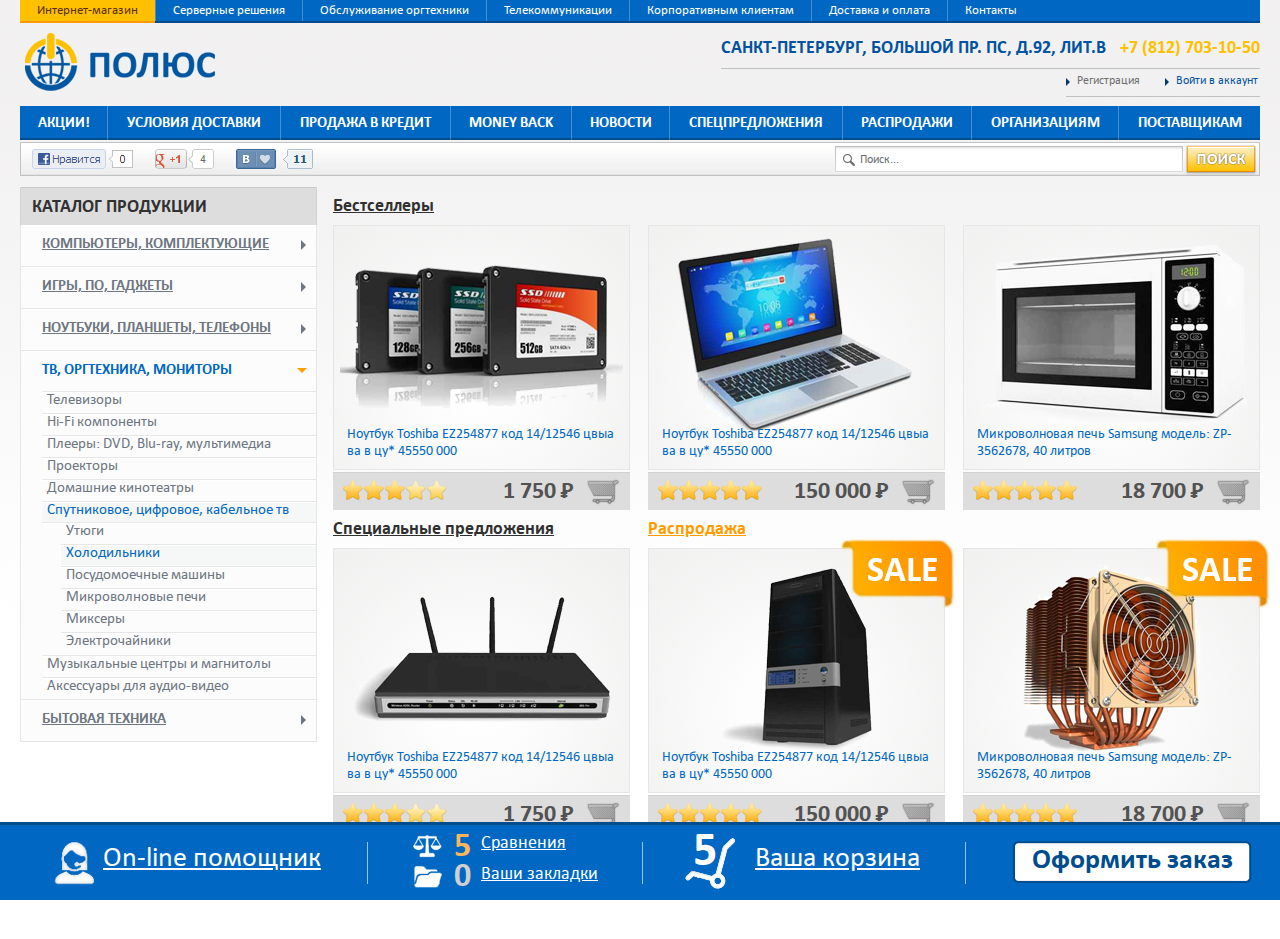
<file: index.html>
<!DOCTYPE html>
<html>
    <head>
        <meta charset="utf-8">
        <title>Полюс</title>

        <!--[if lt IE 9]>
            <script src="http://html5shiv.googlecode.com/svn/trunk/html5.js"></script>
        <![endif]-->

        <link rel="stylesheet" href="css/style.css">
        <link rel="stylesheet" href="css/jquery-ui-1.10.3.custom.css">
        <link rel="stylesheet" href="js/fancybox/jquery.fancybox-1.3.4.css">

        <script src="js/jquery-1.8.2.min.js"></script>
        <script src="js/jquery.scrollTo-1.4.3.1-min.js"></script>
        <script src="js/jquery-ui-1.10.3.custom.min.js"></script>
        <script src="js/fancybox/jquery.fancybox-1.3.4.pack.js"></script>
        <script src="js/tools.js"></script>

        <meta name="viewport" content="width=1280">
    </head>

    <body>

        <!-- wrapper -->
        <div class="wrapper">
            <div class="wrapper-inner">

                <header>

                    <div class="menu-top">
                        <ul>
                            <li class="active"><a href="#">Интернет-магазин</a></li>
                            <li><a href="#">Серверные решения</a></li>
                            <li><a href="#">Обслуживание оргтехники</a></li>
                            <li><a href="#">Телекоммуникации</a></li>
                            <li><a href="#">Корпоративным клиентам</a></li>
                            <li><a href="#">Доставка и оплата</a></li>
                            <li><a href="#">Контакты</a></li>
                        </ul>
                    </div>

                    <div class="header-middle">
                        <div class="header-logo"><img src="images/logo.png" alt="" width="190" height="58"></div>

                        <div class="header-contacts">Санкт-петербург, Большой пр. пс, д.92, Лит.В <span>+7 (812) 703-10-50</span></div>
                        <div class="header-user">
                            <ul>
                                <li><a href="#" class="header-user-reg">Регистрация</a></li>
                                <li><a href="#" class="header-user-login">Войти в аккаунт</a></li>
                            </ul>
                        </div>
                    </div>

                    <div class="menu-middle">
                        <ul>
                            <li><a href="#">Акции!</a></li>
                            <li><a href="#">Условия доставки</a></li>
                            <li><a href="#">Продажа в кредит</a></li>
                            <li><a href="#">Money back</a></li>
                            <li><a href="#">Новости</a></li>
                            <li><a href="#">Спецпредложения</a></li>
                            <li><a href="#">Распродажи</a></li>
                            <li><a href="#">Организациям</a></li>
                            <li><a href="#">Поставщикам</a></li>
                        </ul>
                    </div>

                    <div class="header-bottom">
                        <div class="header-social">
                            <div class="header-social-item">
                                <img src="files/header-social-1.png" alt="" width="101" height="20">
                            </div>
                            <div class="header-social-item">
                                <img src="files/header-social-2.png" alt="" width="59" height="20">
                            </div>
                            <div class="header-social-item">
                                <img src="files/header-social-3.png" alt="" width="77" height="20">
                            </div>
                        </div>

                        <div class="header-search">
                            <form action="#" method="post">
                                <div class="header-search-input">
                                    <span>Поиск...</span>
                                    <input type="text" name="search" value="">
                                </div>
                                <div class="header-search-submit"><input type="submit" value=""></div>
                            </form>
                        </div>
                    </div>

                </header>

                <section>

                    <nav>
                        <div class="nav-title">Каталог продукции</div>
                        <ul>
                            <li><a href="#">Компьютеры, комплектующие</a></li>
                            <li><a href="#">Игры, ПО, гаджеты</a></li>
                            <li><a href="#">Ноутбуки, планшеты, телефоны</a></li>
                            <li class="active">
                                <a href="#">ТВ, оргтехника, мониторы</a>
                                <ul>
                                    <li><a href="#">Телевизоры</a></li>
                                    <li><a href="#">Hi-Fi компоненты</a></li>
                                    <li><a href="#">Плееры: DVD, Blu-ray, мультимедиа</a></li>
                                    <li><a href="#">Проекторы</a></li>
                                    <li><a href="#">Домашние кинотеатры</a></li>
                                    <li class="active">
                                        <a href="#">Спутниковое, цифровое, кабельное тв</a>
                                        <ul>
                                            <li><a href="#">Утюги</a></li>
                                            <li class="active"><a href="#">Холодильники</a></li>
                                            <li><a href="#">Посудомоечные машины</a></li>
                                            <li><a href="#">Микроволновые печи</a></li>
                                            <li><a href="#">Миксеры</a></li>
                                            <li><a href="#">Электрочайники</a></li>
                                        </ul>
                                    </li>
                                    <li><a href="#">Музыкальные центры и магнитолы</a></li>
                                    <li><a href="#">Аксессуары для аудио-видео</a></li>
                                </ul>
                            </li>
                            <li><a href="#">Бытовая техника</a></li>
                        </ul>
                    </nav>

                    <article>

                        <!-- main slider -->
                        <div class="main-slider">
                            <div class="main-slider-title"><a href="#">Бестселлеры</a></div>

                            <div class="main-slider-container">
                                <div class="main-slider-content">
                                    <div class="main-slider-list">

                                        <!-- main slider item -->
                                        <div class="main-slider-item">
                                            <div class="main-slider-link">
                                                <a href="#" class="main-slider-link-a">
                                                    <img src="files/main-slider-1.png" alt="" width="283" height="147">
                                                    <span>Ноутбук Toshiba EZ254877 код 14/12546 цвыа  ва в цу* 45550 000</span>
                                                </a>
                                                <div class="main-slider-add">
                                                    <div class="main-slider-add-top"></div>
                                                    <div class="main-slider-add-middle">
                                                        <div class="main-slider-add-text">Компьютер для дома PolusWorld Intel® Pentium™ G620, RAM 2Gb, HDD 500Gb, DVD±RW, без операционной системы</div>
                                                        <div class="main-slider-add-links">
                                                            <div class="main-slider-add-link">
                                                                <div class="main-slider-add-link-img"><img src="images/main-slider-add-link-1.png" alt="" width="33" height="28"></div>
                                                                <div class="main-slider-add-link-text"><a href="#">К сравнению</a></div>
                                                            </div>
                                                            <div class="main-slider-add-link">
                                                                <div class="main-slider-add-link-img"><img src="images/main-slider-add-link-2.png" alt="" width="33" height="27"></div>
                                                                <div class="main-slider-add-link-text"><a href="#">В закладки</a></div>
                                                            </div>
                                                            <div class="main-slider-add-link">
                                                                <div class="main-slider-add-link-img"><img src="images/main-slider-add-link-3.png" alt="" width="27" height="26"></div>
                                                                <div class="main-slider-add-link-text"><a href="#">Ссылка другу</a></div>
                                                            </div>
                                                        </div>
                                                    </div>
                                                    <div class="main-slider-add-bottom"></div>
                                                </div>
                                            </div>
                                            <div class="main-slider-info">
                                                <div class="main-slider-rating"><div class="rating-3"></div></div>
                                                <a href="#" class="main-slider-basket"><img src="images/main-slider-basket.png" alt="" width="34" height="26"></a>
                                                <div class="main-slider-price">1 750 Р</div>
                                            </div>
                                        </div>
                                        <!-- main slider item END -->

                                        <!-- main slider item -->
                                        <div class="main-slider-item">
                                            <div class="main-slider-link">
                                                <a href="#" class="main-slider-link-a">
                                                    <img src="files/main-slider-2.png" alt="" width="237" height="197">
                                                    <span>Ноутбук Toshiba EZ254877 код 14/12546 цвыа  ва в цу* 45550 000</span>
                                                </a>
                                                <div class="main-slider-add">
                                                    <div class="main-slider-add-top"></div>
                                                    <div class="main-slider-add-middle">
                                                        <div class="main-slider-add-text">Компьютер для дома PolusWorld Intel® Pentium™ G620, RAM 2Gb, HDD 500Gb, DVD±RW, без операционной системы</div>
                                                        <div class="main-slider-add-links">
                                                            <div class="main-slider-add-link">
                                                                <div class="main-slider-add-link-img"><img src="images/main-slider-add-link-1.png" alt="" width="33" height="28"></div>
                                                                <div class="main-slider-add-link-text"><a href="#">К сравнению</a></div>
                                                            </div>
                                                            <div class="main-slider-add-link">
                                                                <div class="main-slider-add-link-img"><img src="images/main-slider-add-link-2.png" alt="" width="33" height="27"></div>
                                                                <div class="main-slider-add-link-text"><a href="#">В закладки</a></div>
                                                            </div>
                                                            <div class="main-slider-add-link">
                                                                <div class="main-slider-add-link-img"><img src="images/main-slider-add-link-3.png" alt="" width="27" height="26"></div>
                                                                <div class="main-slider-add-link-text"><a href="#">Ссылка другу</a></div>
                                                            </div>
                                                        </div>
                                                    </div>
                                                    <div class="main-slider-add-bottom"></div>
                                                </div>
                                            </div>
                                            <div class="main-slider-info">
                                                <div class="main-slider-rating"><div class="rating-5"></div></div>
                                                <a href="#" class="main-slider-basket"><img src="images/main-slider-basket.png" alt="" width="34" height="26"></a>
                                                <div class="main-slider-price">150 000 Р</div>
                                            </div>
                                        </div>
                                        <!-- main slider item END -->

                                        <!-- main slider item -->
                                        <div class="main-slider-item">
                                            <div class="main-slider-link">
                                                <a href="#" class="main-slider-link-a">
                                                    <img src="files/main-slider-3.png" alt="" width="274" height="183">
                                                    <span>Микроволновая печь Samsung модель: ZP-3562678, 40 литров</span>
                                                </a>
                                                <div class="main-slider-add">
                                                    <div class="main-slider-add-top"></div>
                                                    <div class="main-slider-add-middle">
                                                        <div class="main-slider-add-text">Компьютер для дома PolusWorld Intel® Pentium™ G620, RAM 2Gb, HDD 500Gb, DVD±RW, без операционной системы</div>
                                                        <div class="main-slider-add-links">
                                                            <div class="main-slider-add-link">
                                                                <div class="main-slider-add-link-img"><img src="images/main-slider-add-link-1.png" alt="" width="33" height="28"></div>
                                                                <div class="main-slider-add-link-text"><a href="#">К сравнению</a></div>
                                                            </div>
                                                            <div class="main-slider-add-link">
                                                                <div class="main-slider-add-link-img"><img src="images/main-slider-add-link-2.png" alt="" width="33" height="27"></div>
                                                                <div class="main-slider-add-link-text"><a href="#">В закладки</a></div>
                                                            </div>
                                                            <div class="main-slider-add-link">
                                                                <div class="main-slider-add-link-img"><img src="images/main-slider-add-link-3.png" alt="" width="27" height="26"></div>
                                                                <div class="main-slider-add-link-text"><a href="#">Ссылка другу</a></div>
                                                            </div>
                                                        </div>
                                                    </div>
                                                    <div class="main-slider-add-bottom"></div>
                                                </div>
                                            </div>
                                            <div class="main-slider-info">
                                                <div class="main-slider-rating"><div class="rating-5"></div></div>
                                                <a href="#" class="main-slider-basket"><img src="images/main-slider-basket.png" alt="" width="34" height="26"></a>
                                                <div class="main-slider-price">18 700 Р</div>
                                            </div>
                                        </div>
                                        <!-- main slider item END -->

                                        <!-- main slider item -->
                                        <div class="main-slider-item">
                                            <div class="main-slider-link">
                                                <a href="#" class="main-slider-link-a">
                                                    <img src="files/main-slider-4.png" alt="" width="262" height="129">
                                                    <span>Ноутбук Toshiba EZ254877 код 14/12546 цвыа  ва в цу* 45550 000</span>
                                                </a>
                                                <div class="main-slider-add">
                                                    <div class="main-slider-add-top"></div>
                                                    <div class="main-slider-add-middle">
                                                        <div class="main-slider-add-text">Компьютер для дома PolusWorld Intel® Pentium™ G620, RAM 2Gb, HDD 500Gb, DVD±RW, без операционной системы</div>
                                                        <div class="main-slider-add-links">
                                                            <div class="main-slider-add-link">
                                                                <div class="main-slider-add-link-img"><img src="images/main-slider-add-link-1.png" alt="" width="33" height="28"></div>
                                                                <div class="main-slider-add-link-text"><a href="#">К сравнению</a></div>
                                                            </div>
                                                            <div class="main-slider-add-link">
                                                                <div class="main-slider-add-link-img"><img src="images/main-slider-add-link-2.png" alt="" width="33" height="27"></div>
                                                                <div class="main-slider-add-link-text"><a href="#">В закладки</a></div>
                                                            </div>
                                                            <div class="main-slider-add-link">
                                                                <div class="main-slider-add-link-img"><img src="images/main-slider-add-link-3.png" alt="" width="27" height="26"></div>
                                                                <div class="main-slider-add-link-text"><a href="#">Ссылка другу</a></div>
                                                            </div>
                                                        </div>
                                                    </div>
                                                    <div class="main-slider-add-bottom"></div>
                                                </div>
                                            </div>
                                            <div class="main-slider-info">
                                                <div class="main-slider-rating"><div class="rating-3"></div></div>
                                                <a href="#" class="main-slider-basket"><img src="images/main-slider-basket.png" alt="" width="34" height="26"></a>
                                                <div class="main-slider-price">1 750 Р</div>
                                            </div>
                                        </div>
                                        <!-- main slider item END -->

                                        <!-- main slider item -->
                                        <div class="main-slider-item">
                                            <div class="main-slider-link">
                                                <a href="#" class="main-slider-link-a">
                                                    <img src="files/main-slider-5.png" alt="" width="152" height="186">
                                                    <span>Ноутбук Toshiba EZ254877 код 14/12546 цвыа  ва в цу* 45550 000</span>
                                                </a>
                                                <div class="main-slider-add">
                                                    <div class="main-slider-add-top"></div>
                                                    <div class="main-slider-add-middle">
                                                        <div class="main-slider-add-text">Компьютер для дома PolusWorld Intel® Pentium™ G620, RAM 2Gb, HDD 500Gb, DVD±RW, без операционной системы</div>
                                                        <div class="main-slider-add-links">
                                                            <div class="main-slider-add-link">
                                                                <div class="main-slider-add-link-img"><img src="images/main-slider-add-link-1.png" alt="" width="33" height="28"></div>
                                                                <div class="main-slider-add-link-text"><a href="#">К сравнению</a></div>
                                                            </div>
                                                            <div class="main-slider-add-link">
                                                                <div class="main-slider-add-link-img"><img src="images/main-slider-add-link-2.png" alt="" width="33" height="27"></div>
                                                                <div class="main-slider-add-link-text"><a href="#">В закладки</a></div>
                                                            </div>
                                                            <div class="main-slider-add-link">
                                                                <div class="main-slider-add-link-img"><img src="images/main-slider-add-link-3.png" alt="" width="27" height="26"></div>
                                                                <div class="main-slider-add-link-text"><a href="#">Ссылка другу</a></div>
                                                            </div>
                                                        </div>
                                                    </div>
                                                    <div class="main-slider-add-bottom"></div>
                                                </div>
                                            </div>
                                            <div class="main-slider-info">
                                                <div class="main-slider-rating"><div class="rating-5"></div></div>
                                                <a href="#" class="main-slider-basket"><img src="images/main-slider-basket.png" alt="" width="34" height="26"></a>
                                                <div class="main-slider-price">150 000 Р</div>
                                            </div>
                                        </div>
                                        <!-- main slider item END -->

                                        <!-- main slider item -->
                                        <div class="main-slider-item">
                                            <div class="main-slider-link">
                                                <a href="#" class="main-slider-link-a">
                                                    <img src="files/main-slider-6.png" alt="" width="178" height="187">
                                                    <span>Микроволновая печь Samsung модель: ZP-3562678, 40 литров</span>
                                                </a>
                                                <div class="main-slider-add">
                                                    <div class="main-slider-add-top"></div>
                                                    <div class="main-slider-add-middle">
                                                        <div class="main-slider-add-text">Компьютер для дома PolusWorld Intel® Pentium™ G620, RAM 2Gb, HDD 500Gb, DVD±RW, без операционной системы</div>
                                                        <div class="main-slider-add-links">
                                                            <div class="main-slider-add-link">
                                                                <div class="main-slider-add-link-img"><img src="images/main-slider-add-link-1.png" alt="" width="33" height="28"></div>
                                                                <div class="main-slider-add-link-text"><a href="#">К сравнению</a></div>
                                                            </div>
                                                            <div class="main-slider-add-link">
                                                                <div class="main-slider-add-link-img"><img src="images/main-slider-add-link-2.png" alt="" width="33" height="27"></div>
                                                                <div class="main-slider-add-link-text"><a href="#">В закладки</a></div>
                                                            </div>
                                                            <div class="main-slider-add-link">
                                                                <div class="main-slider-add-link-img"><img src="images/main-slider-add-link-3.png" alt="" width="27" height="26"></div>
                                                                <div class="main-slider-add-link-text"><a href="#">Ссылка другу</a></div>
                                                            </div>
                                                        </div>
                                                    </div>
                                                    <div class="main-slider-add-bottom"></div>
                                                </div>
                                            </div>
                                            <div class="main-slider-info">
                                                <div class="main-slider-rating"><div class="rating-5"></div></div>
                                                <a href="#" class="main-slider-basket"><img src="images/main-slider-basket.png" alt="" width="34" height="26"></a>
                                                <div class="main-slider-price">18 700 Р</div>
                                            </div>
                                        </div>
                                        <!-- main slider item END -->

                                        <!-- main slider item -->
                                        <div class="main-slider-item">
                                            <div class="main-slider-link">
                                                <a href="#" class="main-slider-link-a">
                                                    <img src="files/main-slider-1.png" alt="" width="283" height="147">
                                                    <span>Ноутбук Toshiba EZ254877 код 14/12546 цвыа  ва в цу* 45550 000</span>
                                                </a>
                                                <div class="main-slider-add">
                                                    <div class="main-slider-add-top"></div>
                                                    <div class="main-slider-add-middle">
                                                        <div class="main-slider-add-text">Компьютер для дома PolusWorld Intel® Pentium™ G620, RAM 2Gb, HDD 500Gb, DVD±RW, без операционной системы</div>
                                                        <div class="main-slider-add-links">
                                                            <div class="main-slider-add-link">
                                                                <div class="main-slider-add-link-img"><img src="images/main-slider-add-link-1.png" alt="" width="33" height="28"></div>
                                                                <div class="main-slider-add-link-text"><a href="#">К сравнению</a></div>
                                                            </div>
                                                            <div class="main-slider-add-link">
                                                                <div class="main-slider-add-link-img"><img src="images/main-slider-add-link-2.png" alt="" width="33" height="27"></div>
                                                                <div class="main-slider-add-link-text"><a href="#">В закладки</a></div>
                                                            </div>
                                                            <div class="main-slider-add-link">
                                                                <div class="main-slider-add-link-img"><img src="images/main-slider-add-link-3.png" alt="" width="27" height="26"></div>
                                                                <div class="main-slider-add-link-text"><a href="#">Ссылка другу</a></div>
                                                            </div>
                                                        </div>
                                                    </div>
                                                    <div class="main-slider-add-bottom"></div>
                                                </div>
                                            </div>
                                            <div class="main-slider-info">
                                                <div class="main-slider-rating"><div class="rating-3"></div></div>
                                                <a href="#" class="main-slider-basket"><img src="images/main-slider-basket.png" alt="" width="34" height="26"></a>
                                                <div class="main-slider-price">1 750 Р</div>
                                            </div>
                                        </div>
                                        <!-- main slider item END -->

                                        <!-- main slider item -->
                                        <div class="main-slider-item">
                                            <div class="main-slider-link">
                                                <a href="#" class="main-slider-link-a">
                                                    <img src="files/main-slider-2.png" alt="" width="237" height="197">
                                                    <span>Ноутбук Toshiba EZ254877 код 14/12546 цвыа  ва в цу* 45550 000</span>
                                                </a>
                                                <div class="main-slider-add">
                                                    <div class="main-slider-add-top"></div>
                                                    <div class="main-slider-add-middle">
                                                        <div class="main-slider-add-text">Компьютер для дома PolusWorld Intel® Pentium™ G620, RAM 2Gb, HDD 500Gb, DVD±RW, без операционной системы</div>
                                                        <div class="main-slider-add-links">
                                                            <div class="main-slider-add-link">
                                                                <div class="main-slider-add-link-img"><img src="images/main-slider-add-link-1.png" alt="" width="33" height="28"></div>
                                                                <div class="main-slider-add-link-text"><a href="#">К сравнению</a></div>
                                                            </div>
                                                            <div class="main-slider-add-link">
                                                                <div class="main-slider-add-link-img"><img src="images/main-slider-add-link-2.png" alt="" width="33" height="27"></div>
                                                                <div class="main-slider-add-link-text"><a href="#">В закладки</a></div>
                                                            </div>
                                                            <div class="main-slider-add-link">
                                                                <div class="main-slider-add-link-img"><img src="images/main-slider-add-link-3.png" alt="" width="27" height="26"></div>
                                                                <div class="main-slider-add-link-text"><a href="#">Ссылка другу</a></div>
                                                            </div>
                                                        </div>
                                                    </div>
                                                    <div class="main-slider-add-bottom"></div>
                                                </div>
                                            </div>
                                            <div class="main-slider-info">
                                                <div class="main-slider-rating"><div class="rating-5"></div></div>
                                                <a href="#" class="main-slider-basket"><img src="images/main-slider-basket.png" alt="" width="34" height="26"></a>
                                                <div class="main-slider-price">150 000 Р</div>
                                            </div>
                                        </div>
                                        <!-- main slider item END -->
                                    </div>
                                </div>
                                <a href="#" class="main-slider-prev"></a>
                                <a href="#" class="main-slider-next"></a>
                            </div>

                        </div>
                        <!-- main slider END -->

                        <!-- main content -->
                        <div class="main-content">
                            <div class="main-content-item">
                                <div class="main-slider-title"><a href="#">Специальные предложения</a></div>

                                <!-- main slider item -->
                                <div class="main-slider-item">
                                    <div class="main-slider-link">
                                        <a href="#" class="main-slider-link-a">
                                            <img src="files/main-slider-4.png" alt="" width="262" height="129">
                                            <span>Ноутбук Toshiba EZ254877 код 14/12546 цвыа  ва в цу* 45550 000</span>
                                        </a>
                                        <div class="main-slider-add">
                                            <div class="main-slider-add-top"></div>
                                            <div class="main-slider-add-middle">
                                                <div class="main-slider-add-text">Компьютер для дома PolusWorld Intel® Pentium™ G620, RAM 2Gb, HDD 500Gb, DVD±RW, без операционной системы</div>
                                                <div class="main-slider-add-links">
                                                    <div class="main-slider-add-link">
                                                        <div class="main-slider-add-link-img"><img src="images/main-slider-add-link-1.png" alt="" width="33" height="28"></div>
                                                        <div class="main-slider-add-link-text"><a href="#">К сравнению</a></div>
                                                    </div>
                                                    <div class="main-slider-add-link">
                                                        <div class="main-slider-add-link-img"><img src="images/main-slider-add-link-2.png" alt="" width="33" height="27"></div>
                                                        <div class="main-slider-add-link-text"><a href="#">В закладки</a></div>
                                                    </div>
                                                    <div class="main-slider-add-link">
                                                        <div class="main-slider-add-link-img"><img src="images/main-slider-add-link-3.png" alt="" width="27" height="26"></div>
                                                        <div class="main-slider-add-link-text"><a href="#">Ссылка другу</a></div>
                                                    </div>
                                                </div>
                                            </div>
                                            <div class="main-slider-add-bottom"></div>
                                        </div>
                                    </div>
                                    <div class="main-slider-info">
                                        <div class="main-slider-rating"><div class="rating-3"></div></div>
                                        <a href="#" class="main-slider-basket"><img src="images/main-slider-basket.png" alt="" width="34" height="26"></a>
                                        <div class="main-slider-price">1 750 Р</div>
                                    </div>
                                </div>
                                <!-- main slider item END -->
                            </div>

                            <div class="main-content-item main-content-item-discount">
                                <div class="main-slider-title"><a href="#">Распродажа</a></div>

                                <!-- main slider item -->
                                <div class="main-slider-item">
                                    <div class="main-slider-link">
                                        <a href="#" class="main-slider-link-a">
                                            <img src="files/main-slider-5.png" alt="" width="152" height="186">
                                            <span>Ноутбук Toshiba EZ254877 код 14/12546 цвыа  ва в цу* 45550 000</span>
                                        </a>
                                        <div class="main-slider-add">
                                            <div class="main-slider-add-top"></div>
                                            <div class="main-slider-add-middle">
                                                <div class="main-slider-add-text">Компьютер для дома PolusWorld Intel® Pentium™ G620, RAM 2Gb, HDD 500Gb, DVD±RW, без операционной системы</div>
                                                <div class="main-slider-add-links">
                                                    <div class="main-slider-add-link">
                                                        <div class="main-slider-add-link-img"><img src="images/main-slider-add-link-1.png" alt="" width="33" height="28"></div>
                                                        <div class="main-slider-add-link-text"><a href="#">К сравнению</a></div>
                                                    </div>
                                                    <div class="main-slider-add-link">
                                                        <div class="main-slider-add-link-img"><img src="images/main-slider-add-link-2.png" alt="" width="33" height="27"></div>
                                                        <div class="main-slider-add-link-text"><a href="#">В закладки</a></div>
                                                    </div>
                                                    <div class="main-slider-add-link">
                                                        <div class="main-slider-add-link-img"><img src="images/main-slider-add-link-3.png" alt="" width="27" height="26"></div>
                                                        <div class="main-slider-add-link-text"><a href="#">Ссылка другу</a></div>
                                                    </div>
                                                </div>
                                            </div>
                                            <div class="main-slider-add-bottom"></div>
                                        </div>
                                    </div>
                                    <div class="main-slider-info">
                                        <div class="main-slider-rating"><div class="rating-5"></div></div>
                                        <a href="#" class="main-slider-basket"><img src="images/main-slider-basket.png" alt="" width="34" height="26"></a>
                                        <div class="main-slider-price">150 000 Р</div>
                                    </div>
                                </div>
                                <!-- main slider item END -->

                                <!-- main slider item -->
                                <div class="main-slider-item">
                                    <div class="main-slider-link">
                                        <a href="#" class="main-slider-link-a">
                                            <img src="files/main-slider-6.png" alt="" width="178" height="187">
                                            <span>Микроволновая печь Samsung модель: ZP-3562678, 40 литров</span>
                                        </a>
                                        <div class="main-slider-add">
                                            <div class="main-slider-add-top"></div>
                                            <div class="main-slider-add-middle">
                                                <div class="main-slider-add-text">Компьютер для дома PolusWorld Intel® Pentium™ G620, RAM 2Gb, HDD 500Gb, DVD±RW, без операционной системы</div>
                                                <div class="main-slider-add-links">
                                                    <div class="main-slider-add-link">
                                                        <div class="main-slider-add-link-img"><img src="images/main-slider-add-link-1.png" alt="" width="33" height="28"></div>
                                                        <div class="main-slider-add-link-text"><a href="#">К сравнению</a></div>
                                                    </div>
                                                    <div class="main-slider-add-link">
                                                        <div class="main-slider-add-link-img"><img src="images/main-slider-add-link-2.png" alt="" width="33" height="27"></div>
                                                        <div class="main-slider-add-link-text"><a href="#">В закладки</a></div>
                                                    </div>
                                                    <div class="main-slider-add-link">
                                                        <div class="main-slider-add-link-img"><img src="images/main-slider-add-link-3.png" alt="" width="27" height="26"></div>
                                                        <div class="main-slider-add-link-text"><a href="#">Ссылка другу</a></div>
                                                    </div>
                                                </div>
                                            </div>
                                            <div class="main-slider-add-bottom"></div>
                                        </div>
                                    </div>
                                    <div class="main-slider-info">
                                        <div class="main-slider-rating"><div class="rating-5"></div></div>
                                        <a href="#" class="main-slider-basket"><img src="images/main-slider-basket.png" alt="" width="34" height="26"></a>
                                        <div class="main-slider-price">18 700 Р</div>
                                    </div>
                                </div>
                                <!-- main slider item END -->
                            </div>
                        </div>
                        <!-- main content END -->

                    </article>

                </section>

            </div>
        </div>
        <!-- wrapper END -->

        <footer>
            <div class="footer-inner">
                <div class="footer-consult"><a href="#">On-line помощник</a></div>

                <div class="footer-middle">
                    <div class="footer-compare">
                        <div class="footer-compare-img"><img src="images/footer-compare.png" alt="" width="33" height="28"></div>
                        <div class="footer-compare-val">5</div>
                        <div class="footer-compare-link"><a href="#">Сравнения</a></div>
                    </div>
                    <div class="footer-fav">
                        <div class="footer-fav-img"><img src="images/footer-fav.png" alt="" width="33" height="27"></div>
                        <div class="footer-fav-val">0</div>
                        <div class="footer-fav-link"><a href="#">Ваши закладки</a></div>
                    </div>
                </div>

                <div class="footer-cart">
                    <div class="footer-cart-link"><a href="#">Ваша корзина</a></div>
                    <div class="footer-cart-val">5</div>
                </div>

                <div class="footer-order-link">
                    <a href="#">Оформить заказ</a>
                </div>

                <a href="#" class="footer-back"></a>
            </div>
        </footer>

    </body>
</html>
</file>
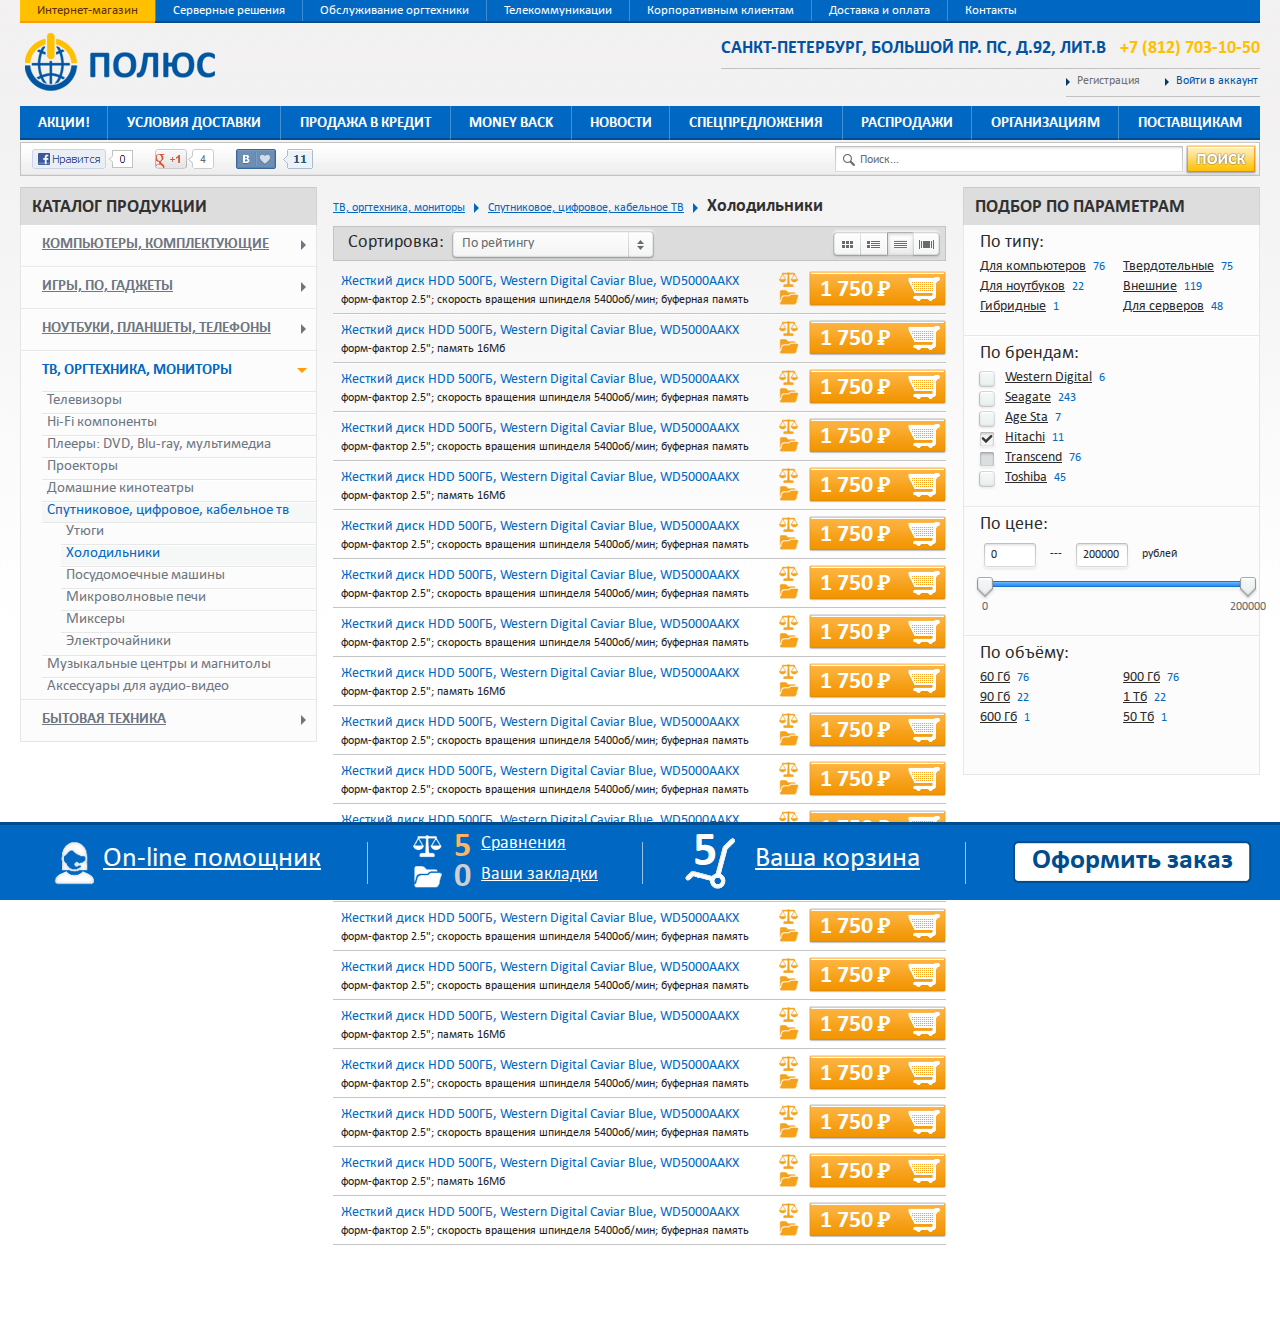
<file: catalogue-list.html>
<!DOCTYPE html>
<html>
    <head>
        <meta charset="utf-8">
        <title>Полюс</title>

        <!--[if lt IE 9]>
            <script src="http://html5shiv.googlecode.com/svn/trunk/html5.js"></script>
        <![endif]-->

        <link rel="stylesheet" href="css/style.css">
        <link rel="stylesheet" href="css/jquery-ui-1.10.3.custom.css">
        <link rel="stylesheet" href="js/fancybox/jquery.fancybox-1.3.4.css">

        <script src="js/jquery-1.8.2.min.js"></script>
        <script src="js/jquery.scrollTo-1.4.3.1-min.js"></script>
        <script src="js/jquery-ui-1.10.3.custom.min.js"></script>
        <script src="js/fancybox/jquery.fancybox-1.3.4.pack.js"></script>
        <script src="js/tools.js"></script>

        <meta name="viewport" content="width=1280">
    </head>

    <body>

        <!-- wrapper -->
        <div class="wrapper">
            <div class="wrapper-inner">

                <header>

                    <div class="menu-top">
                        <ul>
                            <li class="active"><a href="#">Интернет-магазин</a></li>
                            <li><a href="#">Серверные решения</a></li>
                            <li><a href="#">Обслуживание оргтехники</a></li>
                            <li><a href="#">Телекоммуникации</a></li>
                            <li><a href="#">Корпоративным клиентам</a></li>
                            <li><a href="#">Доставка и оплата</a></li>
                            <li><a href="#">Контакты</a></li>
                        </ul>
                    </div>

                    <div class="header-middle">
                        <div class="header-logo"><img src="images/logo.png" alt="" width="190" height="58"></div>

                        <div class="header-contacts">Санкт-петербург, Большой пр. пс, д.92, Лит.В <span>+7 (812) 703-10-50</span></div>
                        <div class="header-user">
                            <ul>
                                <li><a href="#" class="header-user-reg">Регистрация</a></li>
                                <li><a href="#" class="header-user-login">Войти в аккаунт</a></li>
                            </ul>
                        </div>
                    </div>

                    <div class="menu-middle">
                        <ul>
                            <li><a href="#">Акции!</a></li>
                            <li><a href="#">Условия доставки</a></li>
                            <li><a href="#">Продажа в кредит</a></li>
                            <li><a href="#">Money back</a></li>
                            <li><a href="#">Новости</a></li>
                            <li><a href="#">Спецпредложения</a></li>
                            <li><a href="#">Распродажи</a></li>
                            <li><a href="#">Организациям</a></li>
                            <li><a href="#">Поставщикам</a></li>
                        </ul>
                    </div>

                    <div class="header-bottom">
                        <div class="header-social">
                            <div class="header-social-item">
                                <img src="files/header-social-1.png" alt="" width="101" height="20">
                            </div>
                            <div class="header-social-item">
                                <img src="files/header-social-2.png" alt="" width="59" height="20">
                            </div>
                            <div class="header-social-item">
                                <img src="files/header-social-3.png" alt="" width="77" height="20">
                            </div>
                        </div>

                        <div class="header-search">
                            <form action="#" method="post">
                                <div class="header-search-input">
                                    <span>Поиск...</span>
                                    <input type="text" name="search" value="">
                                </div>
                                <div class="header-search-submit"><input type="submit" value=""></div>
                            </form>
                        </div>
                    </div>

                </header>

                <section>

                    <nav>
                        <div class="nav-title">Каталог продукции</div>
                        <ul>
                            <li><a href="#">Компьютеры, комплектующие</a></li>
                            <li><a href="#">Игры, ПО, гаджеты</a></li>
                            <li><a href="#">Ноутбуки, планшеты, телефоны</a></li>
                            <li class="active">
                                <a href="#">ТВ, оргтехника, мониторы</a>
                                <ul>
                                    <li><a href="#">Телевизоры</a></li>
                                    <li><a href="#">Hi-Fi компоненты</a></li>
                                    <li><a href="#">Плееры: DVD, Blu-ray, мультимедиа</a></li>
                                    <li><a href="#">Проекторы</a></li>
                                    <li><a href="#">Домашние кинотеатры</a></li>
                                    <li class="active">
                                        <a href="#">Спутниковое, цифровое, кабельное тв</a>
                                        <ul>
                                            <li><a href="#">Утюги</a></li>
                                            <li class="active"><a href="#">Холодильники</a></li>
                                            <li><a href="#">Посудомоечные машины</a></li>
                                            <li><a href="#">Микроволновые печи</a></li>
                                            <li><a href="#">Миксеры</a></li>
                                            <li><a href="#">Электрочайники</a></li>
                                        </ul>
                                    </li>
                                    <li><a href="#">Музыкальные центры и магнитолы</a></li>
                                    <li><a href="#">Аксессуары для аудио-видео</a></li>
                                </ul>
                            </li>
                            <li><a href="#">Бытовая техника</a></li>
                        </ul>
                    </nav>

                    <aside>

                        <!-- filter -->
                        <div class="filter">
                            <div class="filter-title">Подбор по параметрам</div>

                            <form action="#" method="post">

                                <div class="filter-item">
                                    <div class="filter-item-title">По типу:</div>
                                    <div class="filter-item-cols">
                                        <div class="filter-item-col">
                                            <p><a href="#">Для компьютеров</a> <span>76</span></p>
                                            <p><a href="#">Для ноутбуков</a> <span>22</span></p>
                                            <p><a href="#">Гибридные</a> <span>1</span></p>
                                        </div>
                                        <div class="filter-item-col">
                                            <p><a href="#">Твердотельные</a> <span>75</span></p>
                                            <p><a href="#">Внешние</a> <span>119</span></p>
                                            <p><a href="#">Для серверов</a> <span>48</span></p>
                                        </div>
                                    </div>
                                </div>

                                <div class="filter-item">
                                    <div class="filter-item-title">По брендам:</div>
                                    <div class="filter-item-cols">
                                        <div class="filter-item-col">
                                            <div class="filter-item-checkbox">
                                                <em><input type="checkbox" name="brand1"></em>
                                                <a href="#">Western Digital</a> <span>6</span>
                                            </div>
                                            <div class="filter-item-checkbox">
                                                <em><input type="checkbox" name="brand2"></em>
                                                <a href="#">Seagate</a> <span>243</span>
                                            </div>
                                            <div class="filter-item-checkbox">
                                                <em><input type="checkbox" name="brand3"></em>
                                                <a href="#">Age Sta</a> <span>7</span>
                                            </div>
                                            <div class="filter-item-checkbox">
                                                <em><input type="checkbox" name="brand4" checked="checked"></em>
                                                <a href="#">Hitachi</a> <span>11</span>
                                            </div>
                                            <div class="filter-item-checkbox">
                                                <em><input type="checkbox" name="brand5" disabled="disabled"></em>
                                                <a href="#">Transcend</a> <span>76</span>
                                            </div>
                                            <div class="filter-item-checkbox">
                                                <em><input type="checkbox" name="brand6"></em>
                                                <a href="#">Toshiba</a> <span>45</span>
                                            </div>
                                        </div>
                                    </div>
                                </div>

                                <div class="filter-item">
                                    <div class="filter-item-title">По цене:</div>

                                    <div class="filter-price">
                                        <div class="filter-price-input"><input type="text" name="priceFrom" id="priceFrom" value=""></div>
                                        <div class="filter-price-text">---</div>
                                        <div class="filter-price-input"><input type="text" name="priceTo" id="priceTo" value=""></div>
                                        <div class="filter-price-text">рублей</div>
                                    </div>

                                    <div class="filter-slider-range">
                                        <div id="slider-range"></div>
                                    </div>
                                </div>

                                <div class="filter-item">
                                    <div class="filter-item-title">По объёму:</div>
                                    <div class="filter-item-cols">
                                        <div class="filter-item-col">
                                            <p><a href="#">60 Гб</a> <span>76</span></p>
                                            <p><a href="#">90 Гб</a> <span>22</span></p>
                                            <p><a href="#">600 Гб</a> <span>1</span></p>
                                        </div>
                                        <div class="filter-item-col">
                                            <p><a href="#">900 Гб</a> <span>76</span></p>
                                            <p><a href="#">1 Тб</a> <span>22</span></p>
                                            <p><a href="#">50 Тб</a> <span>1</span></p>
                                        </div>
                                    </div>
                                </div>

                            </form>
                        </div>
                        <!-- filter END -->

                    </aside>

                    <article>

                        <div class="breadcrumbs">
                            <a href="#">ТВ, оргтехника, мониторы</a> <span></span>
                            <a href="#">Спутниковое, цифровое, кабельное ТВ</a> <span></span>
                            <strong>Холодильники</strong>
                        </div>

                        <!-- catalogue sort -->
                        <div class="catalogue-sort">
                            <div class="catalogue-sort-dir">
                                <div class="catalogue-sort-dir-text">Сортировка:</div>
                                <div class="catalogue-sort-dir-select">
                                    <input type="hidden" name="sort" value="1">
                                    <div class="catalogue-sort-dir-select-value">По рейтингу</div>
                                    <div class="catalogue-sort-dir-select-list">
                                        <div class="catalogue-sort-dir-select-list-inner">
                                            <a href="#" class="active" rel="1">По рейтингу</a>
                                            <a href="#" rel="2">По цене, от меньшей</a>
                                            <a href="#" rel="3">По цене, от большей</a>
                                            <a href="#" rel="4">По названию</a>
                                        </div>
                                    </div>
                                </div>
                            </div>
                            <div class="catalogue-view">
                                <a href="#" class="catalogue-view-1"></a>
                                <a href="#" class="catalogue-view-2"></a>
                                <a href="#" class="catalogue-view-3 active"></a>
                                <a href="#" class="catalogue-view-4"></a>
                            </div>
                        </div>
                        <!-- catalogue sort END -->

                        <!-- catalogue list -->
                        <div class="catalogue-list">

                            <!-- catalogue list item -->
                            <div class="catalogue-list-item">
                                <div class="catalogue-list-item-text">
                                    <div class="catalogue-list-item-name"><a href="#">Жесткий диск HDD 500ГБ, Western Digital Caviar Blue, WD5000AAKX</a></div>
                                    <div class="catalogue-list-item-descr">форм-фактор 2.5"; скорость вращения шпинделя 5400об/мин; буферная память</div>
                                </div>

                                <a href="#" class="catalogue-list-item-buy"><span>1 750 Р</span></a>

                                <div class="catalogue-list-item-links">
                                    <a href="#"><img src="images/catalogue-list-item-link-compare.png" alt="" width="22" height="19"></a>
                                    <a href="#"><img src="images/catalogue-list-item-link-fav.png" alt="" width="22" height="18"></a>
                                </div>
                            </div>
                            <!-- catalogue list item END -->

                            <!-- catalogue list item -->
                            <div class="catalogue-list-item">
                                <div class="catalogue-list-item-text">
                                    <div class="catalogue-list-item-name"><a href="#">Жесткий диск HDD 500ГБ, Western Digital Caviar Blue, WD5000AAKX</a></div>
                                    <div class="catalogue-list-item-descr">форм-фактор 2.5"; память 16Мб</div>
                                </div>

                                <a href="#" class="catalogue-list-item-buy"><span>1 750 Р</span></a>

                                <div class="catalogue-list-item-links">
                                    <a href="#"><img src="images/catalogue-list-item-link-compare.png" alt="" width="22" height="19"></a>
                                    <a href="#"><img src="images/catalogue-list-item-link-fav.png" alt="" width="22" height="18"></a>
                                </div>
                            </div>
                            <!-- catalogue list item END -->

                            <!-- catalogue list item -->
                            <div class="catalogue-list-item">
                                <div class="catalogue-list-item-text">
                                    <div class="catalogue-list-item-name"><a href="#">Жесткий диск HDD 500ГБ, Western Digital Caviar Blue, WD5000AAKX</a></div>
                                    <div class="catalogue-list-item-descr">форм-фактор 2.5"; скорость вращения шпинделя 5400об/мин; буферная память</div>
                                </div>

                                <a href="#" class="catalogue-list-item-buy"><span>1 750 Р</span></a>

                                <div class="catalogue-list-item-links">
                                    <a href="#"><img src="images/catalogue-list-item-link-compare.png" alt="" width="22" height="19"></a>
                                    <a href="#"><img src="images/catalogue-list-item-link-fav.png" alt="" width="22" height="18"></a>
                                </div>
                            </div>
                            <!-- catalogue list item END -->

                            <!-- catalogue list item -->
                            <div class="catalogue-list-item">
                                <div class="catalogue-list-item-text">
                                    <div class="catalogue-list-item-name"><a href="#">Жесткий диск HDD 500ГБ, Western Digital Caviar Blue, WD5000AAKX</a></div>
                                    <div class="catalogue-list-item-descr">форм-фактор 2.5"; скорость вращения шпинделя 5400об/мин; буферная память</div>
                                </div>

                                <a href="#" class="catalogue-list-item-buy"><span>1 750 Р</span></a>

                                <div class="catalogue-list-item-links">
                                    <a href="#"><img src="images/catalogue-list-item-link-compare.png" alt="" width="22" height="19"></a>
                                    <a href="#"><img src="images/catalogue-list-item-link-fav.png" alt="" width="22" height="18"></a>
                                </div>
                            </div>
                            <!-- catalogue list item END -->

                            <!-- catalogue list item -->
                            <div class="catalogue-list-item">
                                <div class="catalogue-list-item-text">
                                    <div class="catalogue-list-item-name"><a href="#">Жесткий диск HDD 500ГБ, Western Digital Caviar Blue, WD5000AAKX</a></div>
                                    <div class="catalogue-list-item-descr">форм-фактор 2.5"; память 16Мб</div>
                                </div>

                                <a href="#" class="catalogue-list-item-buy"><span>1 750 Р</span></a>

                                <div class="catalogue-list-item-links">
                                    <a href="#"><img src="images/catalogue-list-item-link-compare.png" alt="" width="22" height="19"></a>
                                    <a href="#"><img src="images/catalogue-list-item-link-fav.png" alt="" width="22" height="18"></a>
                                </div>
                            </div>
                            <!-- catalogue list item END -->

                            <!-- catalogue list item -->
                            <div class="catalogue-list-item">
                                <div class="catalogue-list-item-text">
                                    <div class="catalogue-list-item-name"><a href="#">Жесткий диск HDD 500ГБ, Western Digital Caviar Blue, WD5000AAKX</a></div>
                                    <div class="catalogue-list-item-descr">форм-фактор 2.5"; скорость вращения шпинделя 5400об/мин; буферная память</div>
                                </div>

                                <a href="#" class="catalogue-list-item-buy"><span>1 750 Р</span></a>

                                <div class="catalogue-list-item-links">
                                    <a href="#"><img src="images/catalogue-list-item-link-compare.png" alt="" width="22" height="19"></a>
                                    <a href="#"><img src="images/catalogue-list-item-link-fav.png" alt="" width="22" height="18"></a>
                                </div>
                            </div>
                            <!-- catalogue list item END -->

                            <!-- catalogue list item -->
                            <div class="catalogue-list-item">
                                <div class="catalogue-list-item-text">
                                    <div class="catalogue-list-item-name"><a href="#">Жесткий диск HDD 500ГБ, Western Digital Caviar Blue, WD5000AAKX</a></div>
                                    <div class="catalogue-list-item-descr">форм-фактор 2.5"; скорость вращения шпинделя 5400об/мин; буферная память</div>
                                </div>

                                <a href="#" class="catalogue-list-item-buy"><span>1 750 Р</span></a>

                                <div class="catalogue-list-item-links">
                                    <a href="#"><img src="images/catalogue-list-item-link-compare.png" alt="" width="22" height="19"></a>
                                    <a href="#"><img src="images/catalogue-list-item-link-fav.png" alt="" width="22" height="18"></a>
                                </div>
                            </div>
                            <!-- catalogue list item END -->

                            <!-- catalogue list item -->
                            <div class="catalogue-list-item">
                                <div class="catalogue-list-item-text">
                                    <div class="catalogue-list-item-name"><a href="#">Жесткий диск HDD 500ГБ, Western Digital Caviar Blue, WD5000AAKX</a></div>
                                    <div class="catalogue-list-item-descr">форм-фактор 2.5"; скорость вращения шпинделя 5400об/мин; буферная память</div>
                                </div>

                                <a href="#" class="catalogue-list-item-buy"><span>1 750 Р</span></a>

                                <div class="catalogue-list-item-links">
                                    <a href="#"><img src="images/catalogue-list-item-link-compare.png" alt="" width="22" height="19"></a>
                                    <a href="#"><img src="images/catalogue-list-item-link-fav.png" alt="" width="22" height="18"></a>
                                </div>
                            </div>
                            <!-- catalogue list item END -->

                            <!-- catalogue list item -->
                            <div class="catalogue-list-item">
                                <div class="catalogue-list-item-text">
                                    <div class="catalogue-list-item-name"><a href="#">Жесткий диск HDD 500ГБ, Western Digital Caviar Blue, WD5000AAKX</a></div>
                                    <div class="catalogue-list-item-descr">форм-фактор 2.5"; память 16Мб</div>
                                </div>

                                <a href="#" class="catalogue-list-item-buy"><span>1 750 Р</span></a>

                                <div class="catalogue-list-item-links">
                                    <a href="#"><img src="images/catalogue-list-item-link-compare.png" alt="" width="22" height="19"></a>
                                    <a href="#"><img src="images/catalogue-list-item-link-fav.png" alt="" width="22" height="18"></a>
                                </div>
                            </div>
                            <!-- catalogue list item END -->

                            <!-- catalogue list item -->
                            <div class="catalogue-list-item">
                                <div class="catalogue-list-item-text">
                                    <div class="catalogue-list-item-name"><a href="#">Жесткий диск HDD 500ГБ, Western Digital Caviar Blue, WD5000AAKX</a></div>
                                    <div class="catalogue-list-item-descr">форм-фактор 2.5"; скорость вращения шпинделя 5400об/мин; буферная память</div>
                                </div>

                                <a href="#" class="catalogue-list-item-buy"><span>1 750 Р</span></a>

                                <div class="catalogue-list-item-links">
                                    <a href="#"><img src="images/catalogue-list-item-link-compare.png" alt="" width="22" height="19"></a>
                                    <a href="#"><img src="images/catalogue-list-item-link-fav.png" alt="" width="22" height="18"></a>
                                </div>
                            </div>
                            <!-- catalogue list item END -->

                            <!-- catalogue list item -->
                            <div class="catalogue-list-item">
                                <div class="catalogue-list-item-text">
                                    <div class="catalogue-list-item-name"><a href="#">Жесткий диск HDD 500ГБ, Western Digital Caviar Blue, WD5000AAKX</a></div>
                                    <div class="catalogue-list-item-descr">форм-фактор 2.5"; скорость вращения шпинделя 5400об/мин; буферная память</div>
                                </div>

                                <a href="#" class="catalogue-list-item-buy"><span>1 750 Р</span></a>

                                <div class="catalogue-list-item-links">
                                    <a href="#"><img src="images/catalogue-list-item-link-compare.png" alt="" width="22" height="19"></a>
                                    <a href="#"><img src="images/catalogue-list-item-link-fav.png" alt="" width="22" height="18"></a>
                                </div>
                            </div>
                            <!-- catalogue list item END -->

                            <!-- catalogue list item -->
                            <div class="catalogue-list-item">
                                <div class="catalogue-list-item-text">
                                    <div class="catalogue-list-item-name"><a href="#">Жесткий диск HDD 500ГБ, Western Digital Caviar Blue, WD5000AAKX</a></div>
                                    <div class="catalogue-list-item-descr">форм-фактор 2.5"; память 16Мб</div>
                                </div>

                                <a href="#" class="catalogue-list-item-buy"><span>1 750 Р</span></a>

                                <div class="catalogue-list-item-links">
                                    <a href="#"><img src="images/catalogue-list-item-link-compare.png" alt="" width="22" height="19"></a>
                                    <a href="#"><img src="images/catalogue-list-item-link-fav.png" alt="" width="22" height="18"></a>
                                </div>
                            </div>
                            <!-- catalogue list item END -->

                            <!-- catalogue list item -->
                            <div class="catalogue-list-item">
                                <div class="catalogue-list-item-text">
                                    <div class="catalogue-list-item-name"><a href="#">Жесткий диск HDD 500ГБ, Western Digital Caviar Blue, WD5000AAKX</a></div>
                                    <div class="catalogue-list-item-descr">форм-фактор 2.5"; скорость вращения шпинделя 5400об/мин; буферная память</div>
                                </div>

                                <a href="#" class="catalogue-list-item-buy"><span>1 750 Р</span></a>

                                <div class="catalogue-list-item-links">
                                    <a href="#"><img src="images/catalogue-list-item-link-compare.png" alt="" width="22" height="19"></a>
                                    <a href="#"><img src="images/catalogue-list-item-link-fav.png" alt="" width="22" height="18"></a>
                                </div>
                            </div>
                            <!-- catalogue list item END -->

                            <!-- catalogue list item -->
                            <div class="catalogue-list-item">
                                <div class="catalogue-list-item-text">
                                    <div class="catalogue-list-item-name"><a href="#">Жесткий диск HDD 500ГБ, Western Digital Caviar Blue, WD5000AAKX</a></div>
                                    <div class="catalogue-list-item-descr">форм-фактор 2.5"; скорость вращения шпинделя 5400об/мин; буферная память</div>
                                </div>

                                <a href="#" class="catalogue-list-item-buy"><span>1 750 Р</span></a>

                                <div class="catalogue-list-item-links">
                                    <a href="#"><img src="images/catalogue-list-item-link-compare.png" alt="" width="22" height="19"></a>
                                    <a href="#"><img src="images/catalogue-list-item-link-fav.png" alt="" width="22" height="18"></a>
                                </div>
                            </div>
                            <!-- catalogue list item END -->

                            <!-- catalogue list item -->
                            <div class="catalogue-list-item">
                                <div class="catalogue-list-item-text">
                                    <div class="catalogue-list-item-name"><a href="#">Жесткий диск HDD 500ГБ, Western Digital Caviar Blue, WD5000AAKX</a></div>
                                    <div class="catalogue-list-item-descr">форм-фактор 2.5"; скорость вращения шпинделя 5400об/мин; буферная память</div>
                                </div>

                                <a href="#" class="catalogue-list-item-buy"><span>1 750 Р</span></a>

                                <div class="catalogue-list-item-links">
                                    <a href="#"><img src="images/catalogue-list-item-link-compare.png" alt="" width="22" height="19"></a>
                                    <a href="#"><img src="images/catalogue-list-item-link-fav.png" alt="" width="22" height="18"></a>
                                </div>
                            </div>
                            <!-- catalogue list item END -->

                            <!-- catalogue list item -->
                            <div class="catalogue-list-item">
                                <div class="catalogue-list-item-text">
                                    <div class="catalogue-list-item-name"><a href="#">Жесткий диск HDD 500ГБ, Western Digital Caviar Blue, WD5000AAKX</a></div>
                                    <div class="catalogue-list-item-descr">форм-фактор 2.5"; память 16Мб</div>
                                </div>

                                <a href="#" class="catalogue-list-item-buy"><span>1 750 Р</span></a>

                                <div class="catalogue-list-item-links">
                                    <a href="#"><img src="images/catalogue-list-item-link-compare.png" alt="" width="22" height="19"></a>
                                    <a href="#"><img src="images/catalogue-list-item-link-fav.png" alt="" width="22" height="18"></a>
                                </div>
                            </div>
                            <!-- catalogue list item END -->

                            <!-- catalogue list item -->
                            <div class="catalogue-list-item">
                                <div class="catalogue-list-item-text">
                                    <div class="catalogue-list-item-name"><a href="#">Жесткий диск HDD 500ГБ, Western Digital Caviar Blue, WD5000AAKX</a></div>
                                    <div class="catalogue-list-item-descr">форм-фактор 2.5"; скорость вращения шпинделя 5400об/мин; буферная память</div>
                                </div>

                                <a href="#" class="catalogue-list-item-buy"><span>1 750 Р</span></a>

                                <div class="catalogue-list-item-links">
                                    <a href="#"><img src="images/catalogue-list-item-link-compare.png" alt="" width="22" height="19"></a>
                                    <a href="#"><img src="images/catalogue-list-item-link-fav.png" alt="" width="22" height="18"></a>
                                </div>
                            </div>
                            <!-- catalogue list item END -->

                            <!-- catalogue list item -->
                            <div class="catalogue-list-item">
                                <div class="catalogue-list-item-text">
                                    <div class="catalogue-list-item-name"><a href="#">Жесткий диск HDD 500ГБ, Western Digital Caviar Blue, WD5000AAKX</a></div>
                                    <div class="catalogue-list-item-descr">форм-фактор 2.5"; скорость вращения шпинделя 5400об/мин; буферная память</div>
                                </div>

                                <a href="#" class="catalogue-list-item-buy"><span>1 750 Р</span></a>

                                <div class="catalogue-list-item-links">
                                    <a href="#"><img src="images/catalogue-list-item-link-compare.png" alt="" width="22" height="19"></a>
                                    <a href="#"><img src="images/catalogue-list-item-link-fav.png" alt="" width="22" height="18"></a>
                                </div>
                            </div>
                            <!-- catalogue list item END -->

                            <!-- catalogue list item -->
                            <div class="catalogue-list-item">
                                <div class="catalogue-list-item-text">
                                    <div class="catalogue-list-item-name"><a href="#">Жесткий диск HDD 500ГБ, Western Digital Caviar Blue, WD5000AAKX</a></div>
                                    <div class="catalogue-list-item-descr">форм-фактор 2.5"; память 16Мб</div>
                                </div>

                                <a href="#" class="catalogue-list-item-buy"><span>1 750 Р</span></a>

                                <div class="catalogue-list-item-links">
                                    <a href="#"><img src="images/catalogue-list-item-link-compare.png" alt="" width="22" height="19"></a>
                                    <a href="#"><img src="images/catalogue-list-item-link-fav.png" alt="" width="22" height="18"></a>
                                </div>
                            </div>
                            <!-- catalogue list item END -->

                            <!-- catalogue list item -->
                            <div class="catalogue-list-item">
                                <div class="catalogue-list-item-text">
                                    <div class="catalogue-list-item-name"><a href="#">Жесткий диск HDD 500ГБ, Western Digital Caviar Blue, WD5000AAKX</a></div>
                                    <div class="catalogue-list-item-descr">форм-фактор 2.5"; скорость вращения шпинделя 5400об/мин; буферная память</div>
                                </div>

                                <a href="#" class="catalogue-list-item-buy"><span>1 750 Р</span></a>

                                <div class="catalogue-list-item-links">
                                    <a href="#"><img src="images/catalogue-list-item-link-compare.png" alt="" width="22" height="19"></a>
                                    <a href="#"><img src="images/catalogue-list-item-link-fav.png" alt="" width="22" height="18"></a>
                                </div>
                            </div>
                            <!-- catalogue list item END -->

                        </div>
                        <!-- catalogue list END -->

                        <div class="catalogue-more"><a href="files/catalogue-list-more-1.html"></a></div>

                    </article>

                </section>

            </div>
        </div>
        <!-- wrapper END -->

        <footer>
            <div class="footer-inner">
                <div class="footer-consult"><a href="#">On-line помощник</a></div>

                <div class="footer-middle">
                    <div class="footer-compare">
                        <div class="footer-compare-img"><img src="images/footer-compare.png" alt="" width="33" height="28"></div>
                        <div class="footer-compare-val">5</div>
                        <div class="footer-compare-link"><a href="#">Сравнения</a></div>
                    </div>
                    <div class="footer-fav">
                        <div class="footer-fav-img"><img src="images/footer-fav.png" alt="" width="33" height="27"></div>
                        <div class="footer-fav-val">0</div>
                        <div class="footer-fav-link"><a href="#">Ваши закладки</a></div>
                    </div>
                </div>

                <div class="footer-cart">
                    <div class="footer-cart-link"><a href="#">Ваша корзина</a></div>
                    <div class="footer-cart-val">5</div>
                </div>

                <div class="footer-order-link">
                    <a href="#">Оформить заказ</a>
                </div>

                <a href="#" class="footer-back"></a>
            </div>
        </footer>

        <div id="place-load"></div>

    </body>
</html>
</file>
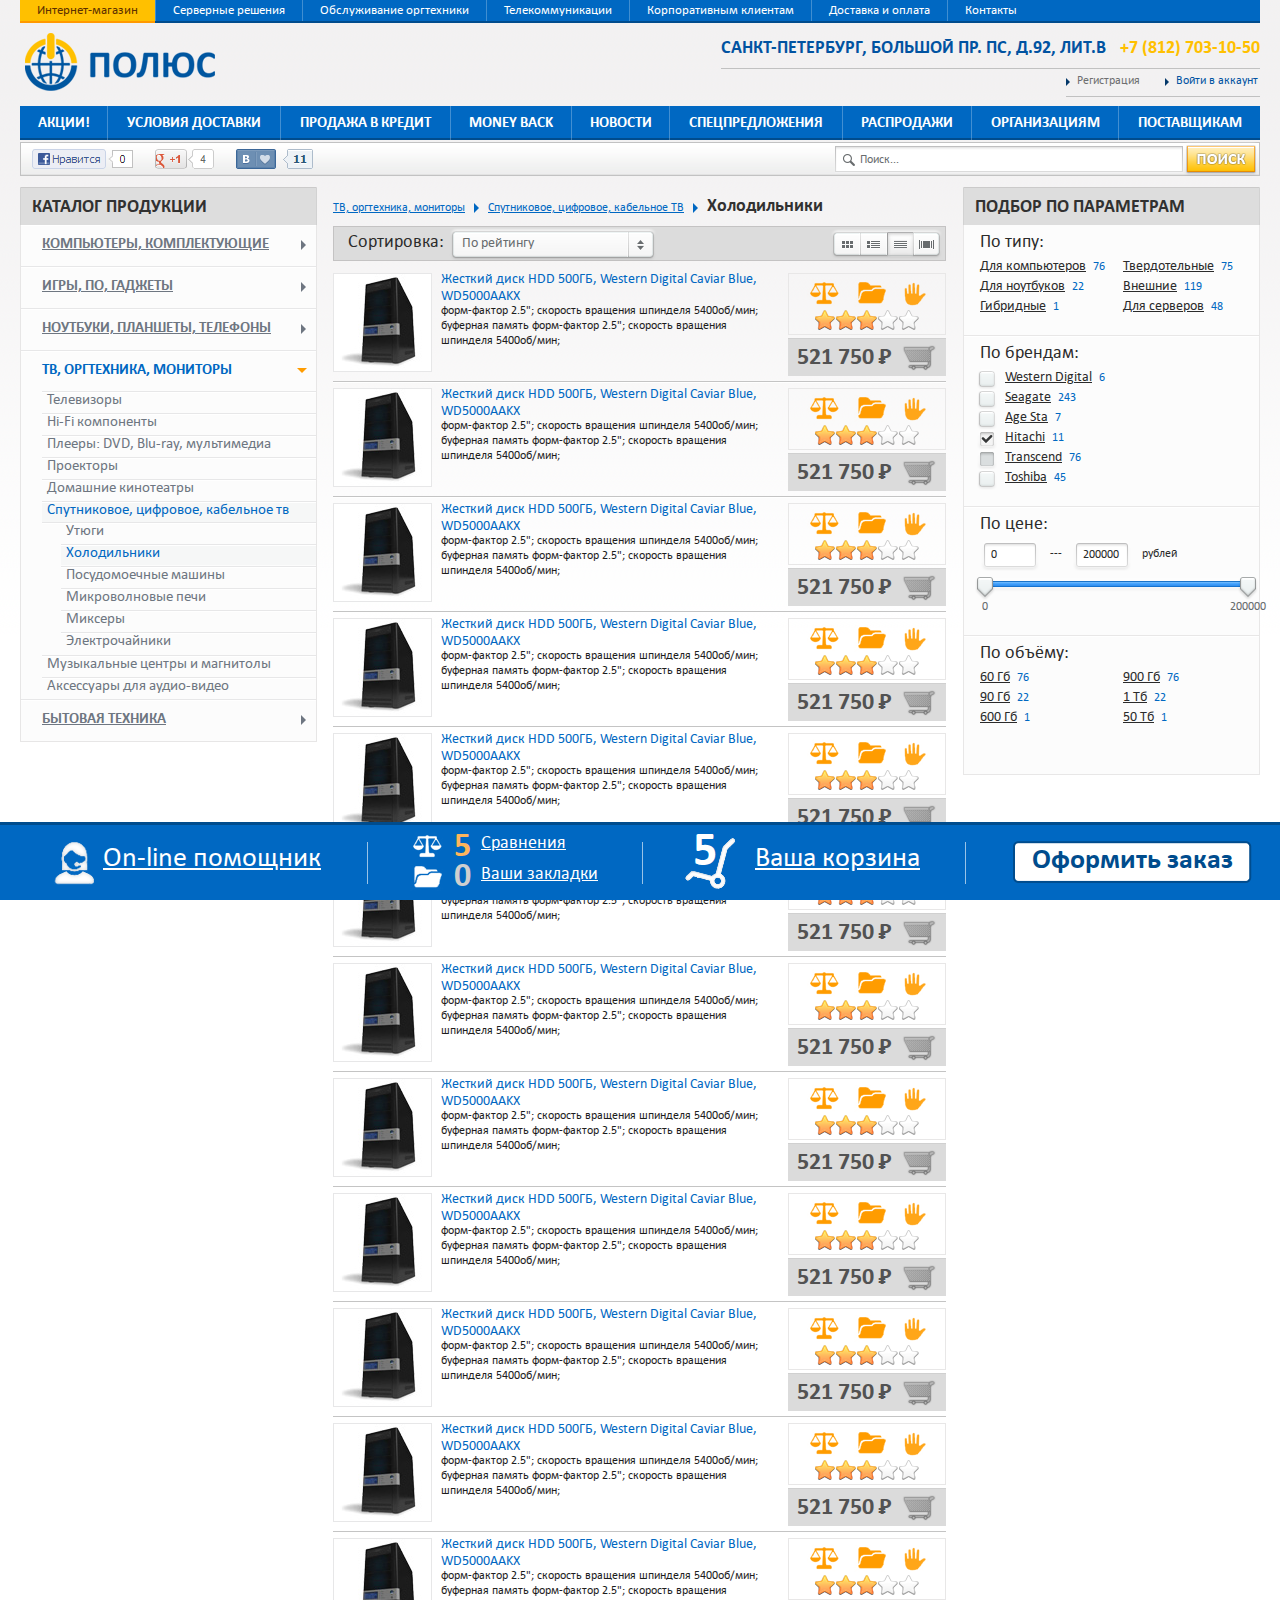
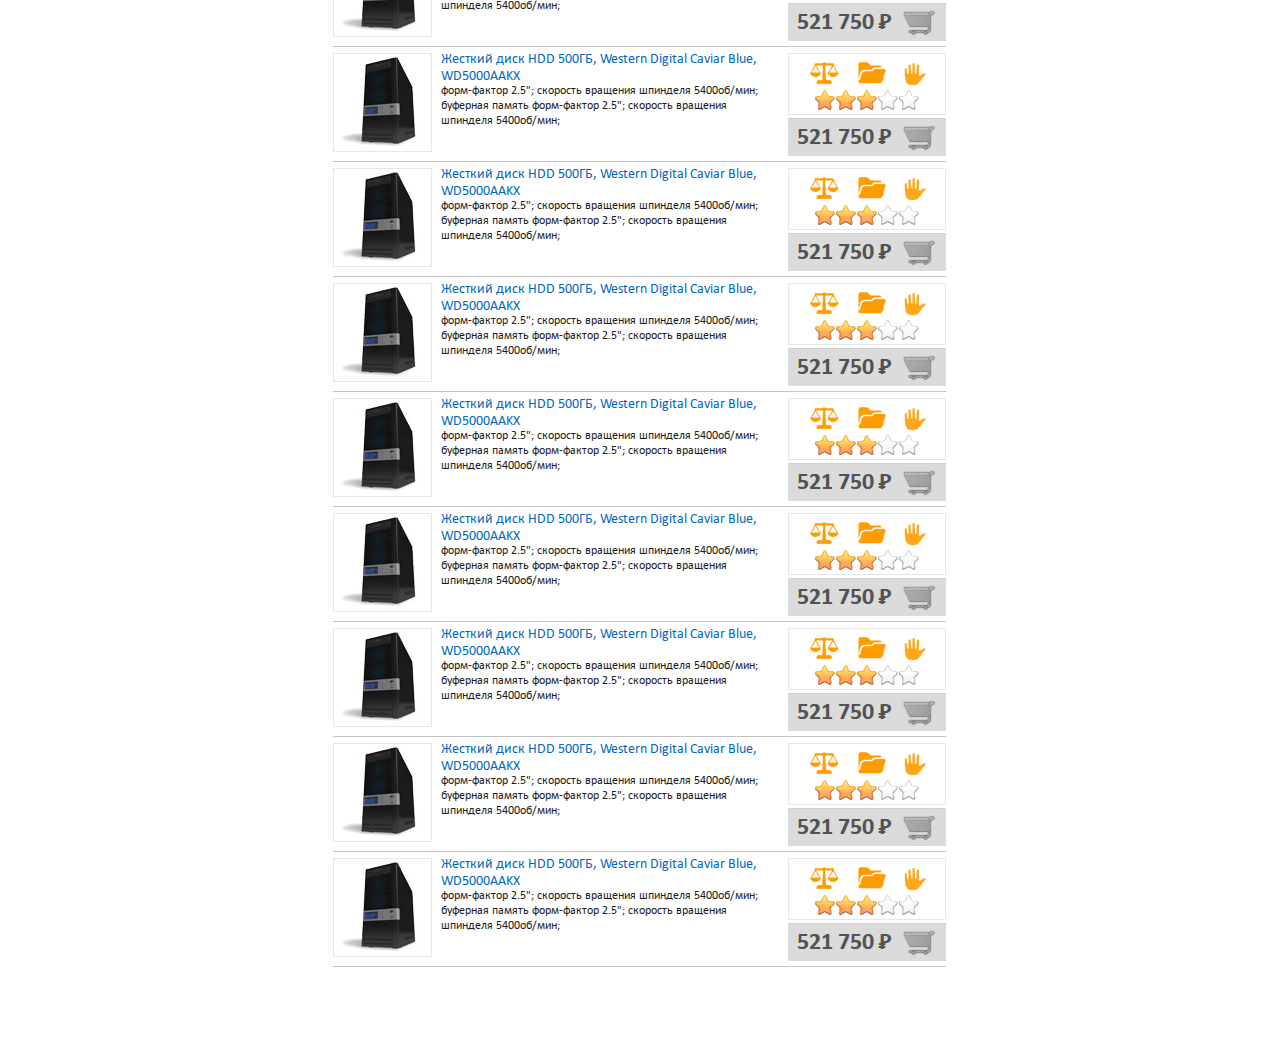
<file: catalogue-photo.html>
<!DOCTYPE html>
<html>
    <head>
        <meta charset="utf-8">
        <title>Полюс</title>

        <!--[if lt IE 9]>
            <script src="http://html5shiv.googlecode.com/svn/trunk/html5.js"></script>
        <![endif]-->

        <link rel="stylesheet" href="css/style.css">
        <link rel="stylesheet" href="css/jquery-ui-1.10.3.custom.css">
        <link rel="stylesheet" href="js/fancybox/jquery.fancybox-1.3.4.css">

        <script src="js/jquery-1.8.2.min.js"></script>
        <script src="js/jquery.scrollTo-1.4.3.1-min.js"></script>
        <script src="js/jquery-ui-1.10.3.custom.min.js"></script>
        <script src="js/fancybox/jquery.fancybox-1.3.4.pack.js"></script>
        <script src="js/tools.js"></script>

        <meta name="viewport" content="width=1280">
    </head>

    <body>

        <!-- wrapper -->
        <div class="wrapper">
            <div class="wrapper-inner">

                <header>

                    <div class="menu-top">
                        <ul>
                            <li class="active"><a href="#">Интернет-магазин</a></li>
                            <li><a href="#">Серверные решения</a></li>
                            <li><a href="#">Обслуживание оргтехники</a></li>
                            <li><a href="#">Телекоммуникации</a></li>
                            <li><a href="#">Корпоративным клиентам</a></li>
                            <li><a href="#">Доставка и оплата</a></li>
                            <li><a href="#">Контакты</a></li>
                        </ul>
                    </div>

                    <div class="header-middle">
                        <div class="header-logo"><img src="images/logo.png" alt="" width="190" height="58"></div>

                        <div class="header-contacts">Санкт-петербург, Большой пр. пс, д.92, Лит.В <span>+7 (812) 703-10-50</span></div>
                        <div class="header-user">
                            <ul>
                                <li><a href="#" class="header-user-reg">Регистрация</a></li>
                                <li><a href="#" class="header-user-login">Войти в аккаунт</a></li>
                            </ul>
                        </div>
                    </div>

                    <div class="menu-middle">
                        <ul>
                            <li><a href="#">Акции!</a></li>
                            <li><a href="#">Условия доставки</a></li>
                            <li><a href="#">Продажа в кредит</a></li>
                            <li><a href="#">Money back</a></li>
                            <li><a href="#">Новости</a></li>
                            <li><a href="#">Спецпредложения</a></li>
                            <li><a href="#">Распродажи</a></li>
                            <li><a href="#">Организациям</a></li>
                            <li><a href="#">Поставщикам</a></li>
                        </ul>
                    </div>

                    <div class="header-bottom">
                        <div class="header-social">
                            <div class="header-social-item">
                                <img src="files/header-social-1.png" alt="" width="101" height="20">
                            </div>
                            <div class="header-social-item">
                                <img src="files/header-social-2.png" alt="" width="59" height="20">
                            </div>
                            <div class="header-social-item">
                                <img src="files/header-social-3.png" alt="" width="77" height="20">
                            </div>
                        </div>

                        <div class="header-search">
                            <form action="#" method="post">
                                <div class="header-search-input">
                                    <span>Поиск...</span>
                                    <input type="text" name="search" value="">
                                </div>
                                <div class="header-search-submit"><input type="submit" value=""></div>
                            </form>
                        </div>
                    </div>

                </header>

                <section>

                    <nav>
                        <div class="nav-title">Каталог продукции</div>
                        <ul>
                            <li><a href="#">Компьютеры, комплектующие</a></li>
                            <li><a href="#">Игры, ПО, гаджеты</a></li>
                            <li><a href="#">Ноутбуки, планшеты, телефоны</a></li>
                            <li class="active">
                                <a href="#">ТВ, оргтехника, мониторы</a>
                                <ul>
                                    <li><a href="#">Телевизоры</a></li>
                                    <li><a href="#">Hi-Fi компоненты</a></li>
                                    <li><a href="#">Плееры: DVD, Blu-ray, мультимедиа</a></li>
                                    <li><a href="#">Проекторы</a></li>
                                    <li><a href="#">Домашние кинотеатры</a></li>
                                    <li class="active">
                                        <a href="#">Спутниковое, цифровое, кабельное тв</a>
                                        <ul>
                                            <li><a href="#">Утюги</a></li>
                                            <li class="active"><a href="#">Холодильники</a></li>
                                            <li><a href="#">Посудомоечные машины</a></li>
                                            <li><a href="#">Микроволновые печи</a></li>
                                            <li><a href="#">Миксеры</a></li>
                                            <li><a href="#">Электрочайники</a></li>
                                        </ul>
                                    </li>
                                    <li><a href="#">Музыкальные центры и магнитолы</a></li>
                                    <li><a href="#">Аксессуары для аудио-видео</a></li>
                                </ul>
                            </li>
                            <li><a href="#">Бытовая техника</a></li>
                        </ul>
                    </nav>

                    <aside>

                        <!-- filter -->
                        <div class="filter">
                            <div class="filter-title">Подбор по параметрам</div>

                            <form action="#" method="post">

                                <div class="filter-item">
                                    <div class="filter-item-title">По типу:</div>
                                    <div class="filter-item-cols">
                                        <div class="filter-item-col">
                                            <p><a href="#">Для компьютеров</a> <span>76</span></p>
                                            <p><a href="#">Для ноутбуков</a> <span>22</span></p>
                                            <p><a href="#">Гибридные</a> <span>1</span></p>
                                        </div>
                                        <div class="filter-item-col">
                                            <p><a href="#">Твердотельные</a> <span>75</span></p>
                                            <p><a href="#">Внешние</a> <span>119</span></p>
                                            <p><a href="#">Для серверов</a> <span>48</span></p>
                                        </div>
                                    </div>
                                </div>

                                <div class="filter-item">
                                    <div class="filter-item-title">По брендам:</div>
                                    <div class="filter-item-cols">
                                        <div class="filter-item-col">
                                            <div class="filter-item-checkbox">
                                                <em><input type="checkbox" name="brand1"></em>
                                                <a href="#">Western Digital</a> <span>6</span>
                                            </div>
                                            <div class="filter-item-checkbox">
                                                <em><input type="checkbox" name="brand2"></em>
                                                <a href="#">Seagate</a> <span>243</span>
                                            </div>
                                            <div class="filter-item-checkbox">
                                                <em><input type="checkbox" name="brand3"></em>
                                                <a href="#">Age Sta</a> <span>7</span>
                                            </div>
                                            <div class="filter-item-checkbox">
                                                <em><input type="checkbox" name="brand4" checked="checked"></em>
                                                <a href="#">Hitachi</a> <span>11</span>
                                            </div>
                                            <div class="filter-item-checkbox">
                                                <em><input type="checkbox" name="brand5" disabled="disabled"></em>
                                                <a href="#">Transcend</a> <span>76</span>
                                            </div>
                                            <div class="filter-item-checkbox">
                                                <em><input type="checkbox" name="brand6"></em>
                                                <a href="#">Toshiba</a> <span>45</span>
                                            </div>
                                        </div>
                                    </div>
                                </div>

                                <div class="filter-item">
                                    <div class="filter-item-title">По цене:</div>

                                    <div class="filter-price">
                                        <div class="filter-price-input"><input type="text" name="priceFrom" id="priceFrom" value=""></div>
                                        <div class="filter-price-text">---</div>
                                        <div class="filter-price-input"><input type="text" name="priceTo" id="priceTo" value=""></div>
                                        <div class="filter-price-text">рублей</div>
                                    </div>

                                    <div class="filter-slider-range">
                                        <div id="slider-range"></div>
                                    </div>
                                </div>

                                <div class="filter-item">
                                    <div class="filter-item-title">По объёму:</div>
                                    <div class="filter-item-cols">
                                        <div class="filter-item-col">
                                            <p><a href="#">60 Гб</a> <span>76</span></p>
                                            <p><a href="#">90 Гб</a> <span>22</span></p>
                                            <p><a href="#">600 Гб</a> <span>1</span></p>
                                        </div>
                                        <div class="filter-item-col">
                                            <p><a href="#">900 Гб</a> <span>76</span></p>
                                            <p><a href="#">1 Тб</a> <span>22</span></p>
                                            <p><a href="#">50 Тб</a> <span>1</span></p>
                                        </div>
                                    </div>
                                </div>

                            </form>
                        </div>
                        <!-- filter END -->

                    </aside>

                    <article>

                        <div class="breadcrumbs">
                            <a href="#">ТВ, оргтехника, мониторы</a> <span></span>
                            <a href="#">Спутниковое, цифровое, кабельное ТВ</a> <span></span>
                            <strong>Холодильники</strong>
                        </div>

                        <!-- catalogue sort -->
                        <div class="catalogue-sort">
                            <div class="catalogue-sort-dir">
                                <div class="catalogue-sort-dir-text">Сортировка:</div>
                                <div class="catalogue-sort-dir-select">
                                    <input type="hidden" name="sort" value="1">
                                    <div class="catalogue-sort-dir-select-value">По рейтингу</div>
                                    <div class="catalogue-sort-dir-select-list">
                                        <div class="catalogue-sort-dir-select-list-inner">
                                            <a href="#" class="active" rel="1">По рейтингу</a>
                                            <a href="#" rel="2">По цене, от меньшей</a>
                                            <a href="#" rel="3">По цене, от большей</a>
                                            <a href="#" rel="4">По названию</a>
                                        </div>
                                    </div>
                                </div>
                            </div>
                            <div class="catalogue-view">
                                <a href="#" class="catalogue-view-1"></a>
                                <a href="#" class="catalogue-view-2"></a>
                                <a href="#" class="catalogue-view-3 active"></a>
                                <a href="#" class="catalogue-view-4"></a>
                            </div>
                        </div>
                        <!-- catalogue sort END -->

                        <!-- catalogue photo -->
                        <div class="catalogue-photo">

                            <!-- catalogue photo item -->
                            <div class="catalogue-photo-item">
                                <div class="catalogue-photo-item-img"><img src="files/catalogue-photo.jpg" alt="" width="97" height="97"></div>
                                <div class="catalogue-photo-item-text">
                                    <div class="catalogue-photo-item-name"><a href="#">Жесткий диск HDD 500ГБ, Western Digital Caviar Blue, WD5000AAKX</a></div>
                                    <div class="catalogue-photo-item-descr">форм-фактор 2.5"; скорость вращения шпинделя 5400об/мин; буферная память форм-фактор 2.5"; скорость вращения шпинделя 5400об/мин;</div>
                                </div>
                                <div class="catalogue-photo-item-right">
                                    <div class="catalogue-photo-item-prop">
                                        <div class="catalogue-item-photo-links">
                                            <a href="#"><img src="images/catalogue-item-photo-link-compare.png" alt="" width="33" height="28"></a>
                                            <a href="#"><img src="images/catalogue-item-photo-link-fav.png" alt="" width="33" height="27"></a>
                                            <a href="#"><img src="images/catalogue-item-photo-link-hand.png" alt="" width="27" height="26"></a>
                                        </div>
                                        <div class="catalogue-item-photo-rating"><div class="rating-3"></div></div>
                                    </div>
                                    <div class="catalogue-photo-buy">
                                        <a href="#" class="catalogue-photo-item-basket"><img src="images/main-slider-basket.png" alt="" width="34" height="26"></a>
                                        <div class="catalogue-photo-item-price">521 750 Р</div>
                                    </div>
                                </div>
                            </div>
                            <!-- catalogue photo item END -->

                            <!-- catalogue photo item -->
                            <div class="catalogue-photo-item">
                                <div class="catalogue-photo-item-img"><img src="files/catalogue-photo.jpg" alt="" width="97" height="97" /></div>
                                <div class="catalogue-photo-item-text">
                                    <div class="catalogue-photo-item-name"><a href="#">Жесткий диск HDD 500ГБ, Western Digital Caviar Blue, WD5000AAKX</a></div>
                                    <div class="catalogue-photo-item-descr">форм-фактор 2.5"; скорость вращения шпинделя 5400об/мин; буферная память форм-фактор 2.5"; скорость вращения шпинделя 5400об/мин;</div>
                                </div>
                                <div class="catalogue-photo-item-right">
                                    <div class="catalogue-photo-item-prop">
                                        <div class="catalogue-item-photo-links">
                                            <a href="#"><img src="images/catalogue-item-photo-link-compare.png" alt="" width="33" height="28"></a>
                                            <a href="#"><img src="images/catalogue-item-photo-link-fav.png" alt="" width="33" height="27"></a>
                                            <a href="#"><img src="images/catalogue-item-photo-link-hand.png" alt="" width="27" height="26"></a>
                                        </div>
                                        <div class="catalogue-item-photo-rating"><div class="rating-3"></div></div>
                                    </div>
                                    <div class="catalogue-photo-buy">
                                        <a href="#" class="catalogue-photo-item-basket"><img src="images/main-slider-basket.png" alt="" width="34" height="26"></a>
                                        <div class="catalogue-photo-item-price">521 750 Р</div>
                                    </div>
                                </div>
                            </div>
                            <!-- catalogue photo item END -->

                            <!-- catalogue photo item -->
                            <div class="catalogue-photo-item">
                                <div class="catalogue-photo-item-img"><img src="files/catalogue-photo.jpg" alt="" width="97" height="97" /></div>
                                <div class="catalogue-photo-item-text">
                                    <div class="catalogue-photo-item-name"><a href="#">Жесткий диск HDD 500ГБ, Western Digital Caviar Blue, WD5000AAKX</a></div>
                                    <div class="catalogue-photo-item-descr">форм-фактор 2.5"; скорость вращения шпинделя 5400об/мин; буферная память форм-фактор 2.5"; скорость вращения шпинделя 5400об/мин;</div>
                                </div>
                                <div class="catalogue-photo-item-right">
                                    <div class="catalogue-photo-item-prop">
                                        <div class="catalogue-item-photo-links">
                                            <a href="#"><img src="images/catalogue-item-photo-link-compare.png" alt="" width="33" height="28"></a>
                                            <a href="#"><img src="images/catalogue-item-photo-link-fav.png" alt="" width="33" height="27"></a>
                                            <a href="#"><img src="images/catalogue-item-photo-link-hand.png" alt="" width="27" height="26"></a>
                                        </div>
                                        <div class="catalogue-item-photo-rating"><div class="rating-3"></div></div>
                                    </div>
                                    <div class="catalogue-photo-buy">
                                        <a href="#" class="catalogue-photo-item-basket"><img src="images/main-slider-basket.png" alt="" width="34" height="26"></a>
                                        <div class="catalogue-photo-item-price">521 750 Р</div>
                                    </div>
                                </div>
                            </div>
                            <!-- catalogue photo item END -->

                            <!-- catalogue photo item -->
                            <div class="catalogue-photo-item">
                                <div class="catalogue-photo-item-img"><img src="files/catalogue-photo.jpg" alt="" width="97" height="97"></div>
                                <div class="catalogue-photo-item-text">
                                    <div class="catalogue-photo-item-name"><a href="#">Жесткий диск HDD 500ГБ, Western Digital Caviar Blue, WD5000AAKX</a></div>
                                    <div class="catalogue-photo-item-descr">форм-фактор 2.5"; скорость вращения шпинделя 5400об/мин; буферная память форм-фактор 2.5"; скорость вращения шпинделя 5400об/мин;</div>
                                </div>
                                <div class="catalogue-photo-item-right">
                                    <div class="catalogue-photo-item-prop">
                                        <div class="catalogue-item-photo-links">
                                            <a href="#"><img src="images/catalogue-item-photo-link-compare.png" alt="" width="33" height="28"></a>
                                            <a href="#"><img src="images/catalogue-item-photo-link-fav.png" alt="" width="33" height="27"></a>
                                            <a href="#"><img src="images/catalogue-item-photo-link-hand.png" alt="" width="27" height="26"></a>
                                        </div>
                                        <div class="catalogue-item-photo-rating"><div class="rating-3"></div></div>
                                    </div>
                                    <div class="catalogue-photo-buy">
                                        <a href="#" class="catalogue-photo-item-basket"><img src="images/main-slider-basket.png" alt="" width="34" height="26"></a>
                                        <div class="catalogue-photo-item-price">521 750 Р</div>
                                    </div>
                                </div>
                            </div>
                            <!-- catalogue photo item END -->

                            <!-- catalogue photo item -->
                            <div class="catalogue-photo-item">
                                <div class="catalogue-photo-item-img"><img src="files/catalogue-photo.jpg" alt="" width="97" height="97" /></div>
                                <div class="catalogue-photo-item-text">
                                    <div class="catalogue-photo-item-name"><a href="#">Жесткий диск HDD 500ГБ, Western Digital Caviar Blue, WD5000AAKX</a></div>
                                    <div class="catalogue-photo-item-descr">форм-фактор 2.5"; скорость вращения шпинделя 5400об/мин; буферная память форм-фактор 2.5"; скорость вращения шпинделя 5400об/мин;</div>
                                </div>
                                <div class="catalogue-photo-item-right">
                                    <div class="catalogue-photo-item-prop">
                                        <div class="catalogue-item-photo-links">
                                            <a href="#"><img src="images/catalogue-item-photo-link-compare.png" alt="" width="33" height="28"></a>
                                            <a href="#"><img src="images/catalogue-item-photo-link-fav.png" alt="" width="33" height="27"></a>
                                            <a href="#"><img src="images/catalogue-item-photo-link-hand.png" alt="" width="27" height="26"></a>
                                        </div>
                                        <div class="catalogue-item-photo-rating"><div class="rating-3"></div></div>
                                    </div>
                                    <div class="catalogue-photo-buy">
                                        <a href="#" class="catalogue-photo-item-basket"><img src="images/main-slider-basket.png" alt="" width="34" height="26"></a>
                                        <div class="catalogue-photo-item-price">521 750 Р</div>
                                    </div>
                                </div>
                            </div>
                            <!-- catalogue photo item END -->

                            <!-- catalogue photo item -->
                            <div class="catalogue-photo-item">
                                <div class="catalogue-photo-item-img"><img src="files/catalogue-photo.jpg" alt="" width="97" height="97" /></div>
                                <div class="catalogue-photo-item-text">
                                    <div class="catalogue-photo-item-name"><a href="#">Жесткий диск HDD 500ГБ, Western Digital Caviar Blue, WD5000AAKX</a></div>
                                    <div class="catalogue-photo-item-descr">форм-фактор 2.5"; скорость вращения шпинделя 5400об/мин; буферная память форм-фактор 2.5"; скорость вращения шпинделя 5400об/мин;</div>
                                </div>
                                <div class="catalogue-photo-item-right">
                                    <div class="catalogue-photo-item-prop">
                                        <div class="catalogue-item-photo-links">
                                            <a href="#"><img src="images/catalogue-item-photo-link-compare.png" alt="" width="33" height="28"></a>
                                            <a href="#"><img src="images/catalogue-item-photo-link-fav.png" alt="" width="33" height="27"></a>
                                            <a href="#"><img src="images/catalogue-item-photo-link-hand.png" alt="" width="27" height="26"></a>
                                        </div>
                                        <div class="catalogue-item-photo-rating"><div class="rating-3"></div></div>
                                    </div>
                                    <div class="catalogue-photo-buy">
                                        <a href="#" class="catalogue-photo-item-basket"><img src="images/main-slider-basket.png" alt="" width="34" height="26"></a>
                                        <div class="catalogue-photo-item-price">521 750 Р</div>
                                    </div>
                                </div>
                            </div>
                            <!-- catalogue photo item END -->

                            <!-- catalogue photo item -->
                            <div class="catalogue-photo-item">
                                <div class="catalogue-photo-item-img"><img src="files/catalogue-photo.jpg" alt="" width="97" height="97"></div>
                                <div class="catalogue-photo-item-text">
                                    <div class="catalogue-photo-item-name"><a href="#">Жесткий диск HDD 500ГБ, Western Digital Caviar Blue, WD5000AAKX</a></div>
                                    <div class="catalogue-photo-item-descr">форм-фактор 2.5"; скорость вращения шпинделя 5400об/мин; буферная память форм-фактор 2.5"; скорость вращения шпинделя 5400об/мин;</div>
                                </div>
                                <div class="catalogue-photo-item-right">
                                    <div class="catalogue-photo-item-prop">
                                        <div class="catalogue-item-photo-links">
                                            <a href="#"><img src="images/catalogue-item-photo-link-compare.png" alt="" width="33" height="28"></a>
                                            <a href="#"><img src="images/catalogue-item-photo-link-fav.png" alt="" width="33" height="27"></a>
                                            <a href="#"><img src="images/catalogue-item-photo-link-hand.png" alt="" width="27" height="26"></a>
                                        </div>
                                        <div class="catalogue-item-photo-rating"><div class="rating-3"></div></div>
                                    </div>
                                    <div class="catalogue-photo-buy">
                                        <a href="#" class="catalogue-photo-item-basket"><img src="images/main-slider-basket.png" alt="" width="34" height="26"></a>
                                        <div class="catalogue-photo-item-price">521 750 Р</div>
                                    </div>
                                </div>
                            </div>
                            <!-- catalogue photo item END -->

                            <!-- catalogue photo item -->
                            <div class="catalogue-photo-item">
                                <div class="catalogue-photo-item-img"><img src="files/catalogue-photo.jpg" alt="" width="97" height="97" /></div>
                                <div class="catalogue-photo-item-text">
                                    <div class="catalogue-photo-item-name"><a href="#">Жесткий диск HDD 500ГБ, Western Digital Caviar Blue, WD5000AAKX</a></div>
                                    <div class="catalogue-photo-item-descr">форм-фактор 2.5"; скорость вращения шпинделя 5400об/мин; буферная память форм-фактор 2.5"; скорость вращения шпинделя 5400об/мин;</div>
                                </div>
                                <div class="catalogue-photo-item-right">
                                    <div class="catalogue-photo-item-prop">
                                        <div class="catalogue-item-photo-links">
                                            <a href="#"><img src="images/catalogue-item-photo-link-compare.png" alt="" width="33" height="28"></a>
                                            <a href="#"><img src="images/catalogue-item-photo-link-fav.png" alt="" width="33" height="27"></a>
                                            <a href="#"><img src="images/catalogue-item-photo-link-hand.png" alt="" width="27" height="26"></a>
                                        </div>
                                        <div class="catalogue-item-photo-rating"><div class="rating-3"></div></div>
                                    </div>
                                    <div class="catalogue-photo-buy">
                                        <a href="#" class="catalogue-photo-item-basket"><img src="images/main-slider-basket.png" alt="" width="34" height="26"></a>
                                        <div class="catalogue-photo-item-price">521 750 Р</div>
                                    </div>
                                </div>
                            </div>
                            <!-- catalogue photo item END -->

                            <!-- catalogue photo item -->
                            <div class="catalogue-photo-item">
                                <div class="catalogue-photo-item-img"><img src="files/catalogue-photo.jpg" alt="" width="97" height="97" /></div>
                                <div class="catalogue-photo-item-text">
                                    <div class="catalogue-photo-item-name"><a href="#">Жесткий диск HDD 500ГБ, Western Digital Caviar Blue, WD5000AAKX</a></div>
                                    <div class="catalogue-photo-item-descr">форм-фактор 2.5"; скорость вращения шпинделя 5400об/мин; буферная память форм-фактор 2.5"; скорость вращения шпинделя 5400об/мин;</div>
                                </div>
                                <div class="catalogue-photo-item-right">
                                    <div class="catalogue-photo-item-prop">
                                        <div class="catalogue-item-photo-links">
                                            <a href="#"><img src="images/catalogue-item-photo-link-compare.png" alt="" width="33" height="28"></a>
                                            <a href="#"><img src="images/catalogue-item-photo-link-fav.png" alt="" width="33" height="27"></a>
                                            <a href="#"><img src="images/catalogue-item-photo-link-hand.png" alt="" width="27" height="26"></a>
                                        </div>
                                        <div class="catalogue-item-photo-rating"><div class="rating-3"></div></div>
                                    </div>
                                    <div class="catalogue-photo-buy">
                                        <a href="#" class="catalogue-photo-item-basket"><img src="images/main-slider-basket.png" alt="" width="34" height="26"></a>
                                        <div class="catalogue-photo-item-price">521 750 Р</div>
                                    </div>
                                </div>
                            </div>
                            <!-- catalogue photo item END -->

                            <!-- catalogue photo item -->
                            <div class="catalogue-photo-item">
                                <div class="catalogue-photo-item-img"><img src="files/catalogue-photo.jpg" alt="" width="97" height="97"></div>
                                <div class="catalogue-photo-item-text">
                                    <div class="catalogue-photo-item-name"><a href="#">Жесткий диск HDD 500ГБ, Western Digital Caviar Blue, WD5000AAKX</a></div>
                                    <div class="catalogue-photo-item-descr">форм-фактор 2.5"; скорость вращения шпинделя 5400об/мин; буферная память форм-фактор 2.5"; скорость вращения шпинделя 5400об/мин;</div>
                                </div>
                                <div class="catalogue-photo-item-right">
                                    <div class="catalogue-photo-item-prop">
                                        <div class="catalogue-item-photo-links">
                                            <a href="#"><img src="images/catalogue-item-photo-link-compare.png" alt="" width="33" height="28"></a>
                                            <a href="#"><img src="images/catalogue-item-photo-link-fav.png" alt="" width="33" height="27"></a>
                                            <a href="#"><img src="images/catalogue-item-photo-link-hand.png" alt="" width="27" height="26"></a>
                                        </div>
                                        <div class="catalogue-item-photo-rating"><div class="rating-3"></div></div>
                                    </div>
                                    <div class="catalogue-photo-buy">
                                        <a href="#" class="catalogue-photo-item-basket"><img src="images/main-slider-basket.png" alt="" width="34" height="26"></a>
                                        <div class="catalogue-photo-item-price">521 750 Р</div>
                                    </div>
                                </div>
                            </div>
                            <!-- catalogue photo item END -->

                            <!-- catalogue photo item -->
                            <div class="catalogue-photo-item">
                                <div class="catalogue-photo-item-img"><img src="files/catalogue-photo.jpg" alt="" width="97" height="97" /></div>
                                <div class="catalogue-photo-item-text">
                                    <div class="catalogue-photo-item-name"><a href="#">Жесткий диск HDD 500ГБ, Western Digital Caviar Blue, WD5000AAKX</a></div>
                                    <div class="catalogue-photo-item-descr">форм-фактор 2.5"; скорость вращения шпинделя 5400об/мин; буферная память форм-фактор 2.5"; скорость вращения шпинделя 5400об/мин;</div>
                                </div>
                                <div class="catalogue-photo-item-right">
                                    <div class="catalogue-photo-item-prop">
                                        <div class="catalogue-item-photo-links">
                                            <a href="#"><img src="images/catalogue-item-photo-link-compare.png" alt="" width="33" height="28"></a>
                                            <a href="#"><img src="images/catalogue-item-photo-link-fav.png" alt="" width="33" height="27"></a>
                                            <a href="#"><img src="images/catalogue-item-photo-link-hand.png" alt="" width="27" height="26"></a>
                                        </div>
                                        <div class="catalogue-item-photo-rating"><div class="rating-3"></div></div>
                                    </div>
                                    <div class="catalogue-photo-buy">
                                        <a href="#" class="catalogue-photo-item-basket"><img src="images/main-slider-basket.png" alt="" width="34" height="26"></a>
                                        <div class="catalogue-photo-item-price">521 750 Р</div>
                                    </div>
                                </div>
                            </div>
                            <!-- catalogue photo item END -->

                            <!-- catalogue photo item -->
                            <div class="catalogue-photo-item">
                                <div class="catalogue-photo-item-img"><img src="files/catalogue-photo.jpg" alt="" width="97" height="97" /></div>
                                <div class="catalogue-photo-item-text">
                                    <div class="catalogue-photo-item-name"><a href="#">Жесткий диск HDD 500ГБ, Western Digital Caviar Blue, WD5000AAKX</a></div>
                                    <div class="catalogue-photo-item-descr">форм-фактор 2.5"; скорость вращения шпинделя 5400об/мин; буферная память форм-фактор 2.5"; скорость вращения шпинделя 5400об/мин;</div>
                                </div>
                                <div class="catalogue-photo-item-right">
                                    <div class="catalogue-photo-item-prop">
                                        <div class="catalogue-item-photo-links">
                                            <a href="#"><img src="images/catalogue-item-photo-link-compare.png" alt="" width="33" height="28"></a>
                                            <a href="#"><img src="images/catalogue-item-photo-link-fav.png" alt="" width="33" height="27"></a>
                                            <a href="#"><img src="images/catalogue-item-photo-link-hand.png" alt="" width="27" height="26"></a>
                                        </div>
                                        <div class="catalogue-item-photo-rating"><div class="rating-3"></div></div>
                                    </div>
                                    <div class="catalogue-photo-buy">
                                        <a href="#" class="catalogue-photo-item-basket"><img src="images/main-slider-basket.png" alt="" width="34" height="26"></a>
                                        <div class="catalogue-photo-item-price">521 750 Р</div>
                                    </div>
                                </div>
                            </div>
                            <!-- catalogue photo item END -->

                            <!-- catalogue photo item -->
                            <div class="catalogue-photo-item">
                                <div class="catalogue-photo-item-img"><img src="files/catalogue-photo.jpg" alt="" width="97" height="97"></div>
                                <div class="catalogue-photo-item-text">
                                    <div class="catalogue-photo-item-name"><a href="#">Жесткий диск HDD 500ГБ, Western Digital Caviar Blue, WD5000AAKX</a></div>
                                    <div class="catalogue-photo-item-descr">форм-фактор 2.5"; скорость вращения шпинделя 5400об/мин; буферная память форм-фактор 2.5"; скорость вращения шпинделя 5400об/мин;</div>
                                </div>
                                <div class="catalogue-photo-item-right">
                                    <div class="catalogue-photo-item-prop">
                                        <div class="catalogue-item-photo-links">
                                            <a href="#"><img src="images/catalogue-item-photo-link-compare.png" alt="" width="33" height="28"></a>
                                            <a href="#"><img src="images/catalogue-item-photo-link-fav.png" alt="" width="33" height="27"></a>
                                            <a href="#"><img src="images/catalogue-item-photo-link-hand.png" alt="" width="27" height="26"></a>
                                        </div>
                                        <div class="catalogue-item-photo-rating"><div class="rating-3"></div></div>
                                    </div>
                                    <div class="catalogue-photo-buy">
                                        <a href="#" class="catalogue-photo-item-basket"><img src="images/main-slider-basket.png" alt="" width="34" height="26"></a>
                                        <div class="catalogue-photo-item-price">521 750 Р</div>
                                    </div>
                                </div>
                            </div>
                            <!-- catalogue photo item END -->

                            <!-- catalogue photo item -->
                            <div class="catalogue-photo-item">
                                <div class="catalogue-photo-item-img"><img src="files/catalogue-photo.jpg" alt="" width="97" height="97" /></div>
                                <div class="catalogue-photo-item-text">
                                    <div class="catalogue-photo-item-name"><a href="#">Жесткий диск HDD 500ГБ, Western Digital Caviar Blue, WD5000AAKX</a></div>
                                    <div class="catalogue-photo-item-descr">форм-фактор 2.5"; скорость вращения шпинделя 5400об/мин; буферная память форм-фактор 2.5"; скорость вращения шпинделя 5400об/мин;</div>
                                </div>
                                <div class="catalogue-photo-item-right">
                                    <div class="catalogue-photo-item-prop">
                                        <div class="catalogue-item-photo-links">
                                            <a href="#"><img src="images/catalogue-item-photo-link-compare.png" alt="" width="33" height="28"></a>
                                            <a href="#"><img src="images/catalogue-item-photo-link-fav.png" alt="" width="33" height="27"></a>
                                            <a href="#"><img src="images/catalogue-item-photo-link-hand.png" alt="" width="27" height="26"></a>
                                        </div>
                                        <div class="catalogue-item-photo-rating"><div class="rating-3"></div></div>
                                    </div>
                                    <div class="catalogue-photo-buy">
                                        <a href="#" class="catalogue-photo-item-basket"><img src="images/main-slider-basket.png" alt="" width="34" height="26"></a>
                                        <div class="catalogue-photo-item-price">521 750 Р</div>
                                    </div>
                                </div>
                            </div>
                            <!-- catalogue photo item END -->

                            <!-- catalogue photo item -->
                            <div class="catalogue-photo-item">
                                <div class="catalogue-photo-item-img"><img src="files/catalogue-photo.jpg" alt="" width="97" height="97" /></div>
                                <div class="catalogue-photo-item-text">
                                    <div class="catalogue-photo-item-name"><a href="#">Жесткий диск HDD 500ГБ, Western Digital Caviar Blue, WD5000AAKX</a></div>
                                    <div class="catalogue-photo-item-descr">форм-фактор 2.5"; скорость вращения шпинделя 5400об/мин; буферная память форм-фактор 2.5"; скорость вращения шпинделя 5400об/мин;</div>
                                </div>
                                <div class="catalogue-photo-item-right">
                                    <div class="catalogue-photo-item-prop">
                                        <div class="catalogue-item-photo-links">
                                            <a href="#"><img src="images/catalogue-item-photo-link-compare.png" alt="" width="33" height="28"></a>
                                            <a href="#"><img src="images/catalogue-item-photo-link-fav.png" alt="" width="33" height="27"></a>
                                            <a href="#"><img src="images/catalogue-item-photo-link-hand.png" alt="" width="27" height="26"></a>
                                        </div>
                                        <div class="catalogue-item-photo-rating"><div class="rating-3"></div></div>
                                    </div>
                                    <div class="catalogue-photo-buy">
                                        <a href="#" class="catalogue-photo-item-basket"><img src="images/main-slider-basket.png" alt="" width="34" height="26"></a>
                                        <div class="catalogue-photo-item-price">521 750 Р</div>
                                    </div>
                                </div>
                            </div>
                            <!-- catalogue photo item END -->

                            <!-- catalogue photo item -->
                            <div class="catalogue-photo-item">
                                <div class="catalogue-photo-item-img"><img src="files/catalogue-photo.jpg" alt="" width="97" height="97"></div>
                                <div class="catalogue-photo-item-text">
                                    <div class="catalogue-photo-item-name"><a href="#">Жесткий диск HDD 500ГБ, Western Digital Caviar Blue, WD5000AAKX</a></div>
                                    <div class="catalogue-photo-item-descr">форм-фактор 2.5"; скорость вращения шпинделя 5400об/мин; буферная память форм-фактор 2.5"; скорость вращения шпинделя 5400об/мин;</div>
                                </div>
                                <div class="catalogue-photo-item-right">
                                    <div class="catalogue-photo-item-prop">
                                        <div class="catalogue-item-photo-links">
                                            <a href="#"><img src="images/catalogue-item-photo-link-compare.png" alt="" width="33" height="28"></a>
                                            <a href="#"><img src="images/catalogue-item-photo-link-fav.png" alt="" width="33" height="27"></a>
                                            <a href="#"><img src="images/catalogue-item-photo-link-hand.png" alt="" width="27" height="26"></a>
                                        </div>
                                        <div class="catalogue-item-photo-rating"><div class="rating-3"></div></div>
                                    </div>
                                    <div class="catalogue-photo-buy">
                                        <a href="#" class="catalogue-photo-item-basket"><img src="images/main-slider-basket.png" alt="" width="34" height="26"></a>
                                        <div class="catalogue-photo-item-price">521 750 Р</div>
                                    </div>
                                </div>
                            </div>
                            <!-- catalogue photo item END -->

                            <!-- catalogue photo item -->
                            <div class="catalogue-photo-item">
                                <div class="catalogue-photo-item-img"><img src="files/catalogue-photo.jpg" alt="" width="97" height="97" /></div>
                                <div class="catalogue-photo-item-text">
                                    <div class="catalogue-photo-item-name"><a href="#">Жесткий диск HDD 500ГБ, Western Digital Caviar Blue, WD5000AAKX</a></div>
                                    <div class="catalogue-photo-item-descr">форм-фактор 2.5"; скорость вращения шпинделя 5400об/мин; буферная память форм-фактор 2.5"; скорость вращения шпинделя 5400об/мин;</div>
                                </div>
                                <div class="catalogue-photo-item-right">
                                    <div class="catalogue-photo-item-prop">
                                        <div class="catalogue-item-photo-links">
                                            <a href="#"><img src="images/catalogue-item-photo-link-compare.png" alt="" width="33" height="28"></a>
                                            <a href="#"><img src="images/catalogue-item-photo-link-fav.png" alt="" width="33" height="27"></a>
                                            <a href="#"><img src="images/catalogue-item-photo-link-hand.png" alt="" width="27" height="26"></a>
                                        </div>
                                        <div class="catalogue-item-photo-rating"><div class="rating-3"></div></div>
                                    </div>
                                    <div class="catalogue-photo-buy">
                                        <a href="#" class="catalogue-photo-item-basket"><img src="images/main-slider-basket.png" alt="" width="34" height="26"></a>
                                        <div class="catalogue-photo-item-price">521 750 Р</div>
                                    </div>
                                </div>
                            </div>
                            <!-- catalogue photo item END -->

                            <!-- catalogue photo item -->
                            <div class="catalogue-photo-item">
                                <div class="catalogue-photo-item-img"><img src="files/catalogue-photo.jpg" alt="" width="97" height="97" /></div>
                                <div class="catalogue-photo-item-text">
                                    <div class="catalogue-photo-item-name"><a href="#">Жесткий диск HDD 500ГБ, Western Digital Caviar Blue, WD5000AAKX</a></div>
                                    <div class="catalogue-photo-item-descr">форм-фактор 2.5"; скорость вращения шпинделя 5400об/мин; буферная память форм-фактор 2.5"; скорость вращения шпинделя 5400об/мин;</div>
                                </div>
                                <div class="catalogue-photo-item-right">
                                    <div class="catalogue-photo-item-prop">
                                        <div class="catalogue-item-photo-links">
                                            <a href="#"><img src="images/catalogue-item-photo-link-compare.png" alt="" width="33" height="28"></a>
                                            <a href="#"><img src="images/catalogue-item-photo-link-fav.png" alt="" width="33" height="27"></a>
                                            <a href="#"><img src="images/catalogue-item-photo-link-hand.png" alt="" width="27" height="26"></a>
                                        </div>
                                        <div class="catalogue-item-photo-rating"><div class="rating-3"></div></div>
                                    </div>
                                    <div class="catalogue-photo-buy">
                                        <a href="#" class="catalogue-photo-item-basket"><img src="images/main-slider-basket.png" alt="" width="34" height="26"></a>
                                        <div class="catalogue-photo-item-price">521 750 Р</div>
                                    </div>
                                </div>
                            </div>
                            <!-- catalogue photo item END -->

                            <!-- catalogue photo item -->
                            <div class="catalogue-photo-item">
                                <div class="catalogue-photo-item-img"><img src="files/catalogue-photo.jpg" alt="" width="97" height="97"></div>
                                <div class="catalogue-photo-item-text">
                                    <div class="catalogue-photo-item-name"><a href="#">Жесткий диск HDD 500ГБ, Western Digital Caviar Blue, WD5000AAKX</a></div>
                                    <div class="catalogue-photo-item-descr">форм-фактор 2.5"; скорость вращения шпинделя 5400об/мин; буферная память форм-фактор 2.5"; скорость вращения шпинделя 5400об/мин;</div>
                                </div>
                                <div class="catalogue-photo-item-right">
                                    <div class="catalogue-photo-item-prop">
                                        <div class="catalogue-item-photo-links">
                                            <a href="#"><img src="images/catalogue-item-photo-link-compare.png" alt="" width="33" height="28"></a>
                                            <a href="#"><img src="images/catalogue-item-photo-link-fav.png" alt="" width="33" height="27"></a>
                                            <a href="#"><img src="images/catalogue-item-photo-link-hand.png" alt="" width="27" height="26"></a>
                                        </div>
                                        <div class="catalogue-item-photo-rating"><div class="rating-3"></div></div>
                                    </div>
                                    <div class="catalogue-photo-buy">
                                        <a href="#" class="catalogue-photo-item-basket"><img src="images/main-slider-basket.png" alt="" width="34" height="26"></a>
                                        <div class="catalogue-photo-item-price">521 750 Р</div>
                                    </div>
                                </div>
                            </div>
                            <!-- catalogue photo item END -->

                            <!-- catalogue photo item -->
                            <div class="catalogue-photo-item">
                                <div class="catalogue-photo-item-img"><img src="files/catalogue-photo.jpg" alt="" width="97" height="97" /></div>
                                <div class="catalogue-photo-item-text">
                                    <div class="catalogue-photo-item-name"><a href="#">Жесткий диск HDD 500ГБ, Western Digital Caviar Blue, WD5000AAKX</a></div>
                                    <div class="catalogue-photo-item-descr">форм-фактор 2.5"; скорость вращения шпинделя 5400об/мин; буферная память форм-фактор 2.5"; скорость вращения шпинделя 5400об/мин;</div>
                                </div>
                                <div class="catalogue-photo-item-right">
                                    <div class="catalogue-photo-item-prop">
                                        <div class="catalogue-item-photo-links">
                                            <a href="#"><img src="images/catalogue-item-photo-link-compare.png" alt="" width="33" height="28"></a>
                                            <a href="#"><img src="images/catalogue-item-photo-link-fav.png" alt="" width="33" height="27"></a>
                                            <a href="#"><img src="images/catalogue-item-photo-link-hand.png" alt="" width="27" height="26"></a>
                                        </div>
                                        <div class="catalogue-item-photo-rating"><div class="rating-3"></div></div>
                                    </div>
                                    <div class="catalogue-photo-buy">
                                        <a href="#" class="catalogue-photo-item-basket"><img src="images/main-slider-basket.png" alt="" width="34" height="26"></a>
                                        <div class="catalogue-photo-item-price">521 750 Р</div>
                                    </div>
                                </div>
                            </div>
                            <!-- catalogue photo item END -->

                        </div>
                        <!-- catalogue photo END -->

                        <div class="catalogue-more"><a href="files/catalogue-photo-more-1.html"></a></div>

                    </article>

                </section>

            </div>
        </div>
        <!-- wrapper END -->

        <footer>
            <div class="footer-inner">
                <div class="footer-consult"><a href="#">On-line помощник</a></div>

                <div class="footer-middle">
                    <div class="footer-compare">
                        <div class="footer-compare-img"><img src="images/footer-compare.png" alt="" width="33" height="28"></div>
                        <div class="footer-compare-val">5</div>
                        <div class="footer-compare-link"><a href="#">Сравнения</a></div>
                    </div>
                    <div class="footer-fav">
                        <div class="footer-fav-img"><img src="images/footer-fav.png" alt="" width="33" height="27"></div>
                        <div class="footer-fav-val">0</div>
                        <div class="footer-fav-link"><a href="#">Ваши закладки</a></div>
                    </div>
                </div>

                <div class="footer-cart">
                    <div class="footer-cart-link"><a href="#">Ваша корзина</a></div>
                    <div class="footer-cart-val">5</div>
                </div>

                <div class="footer-order-link">
                    <a href="#">Оформить заказ</a>
                </div>

                <a href="#" class="footer-back"></a>
            </div>
        </footer>

        <div id="place-load"></div>

    </body>
</html>
</file>
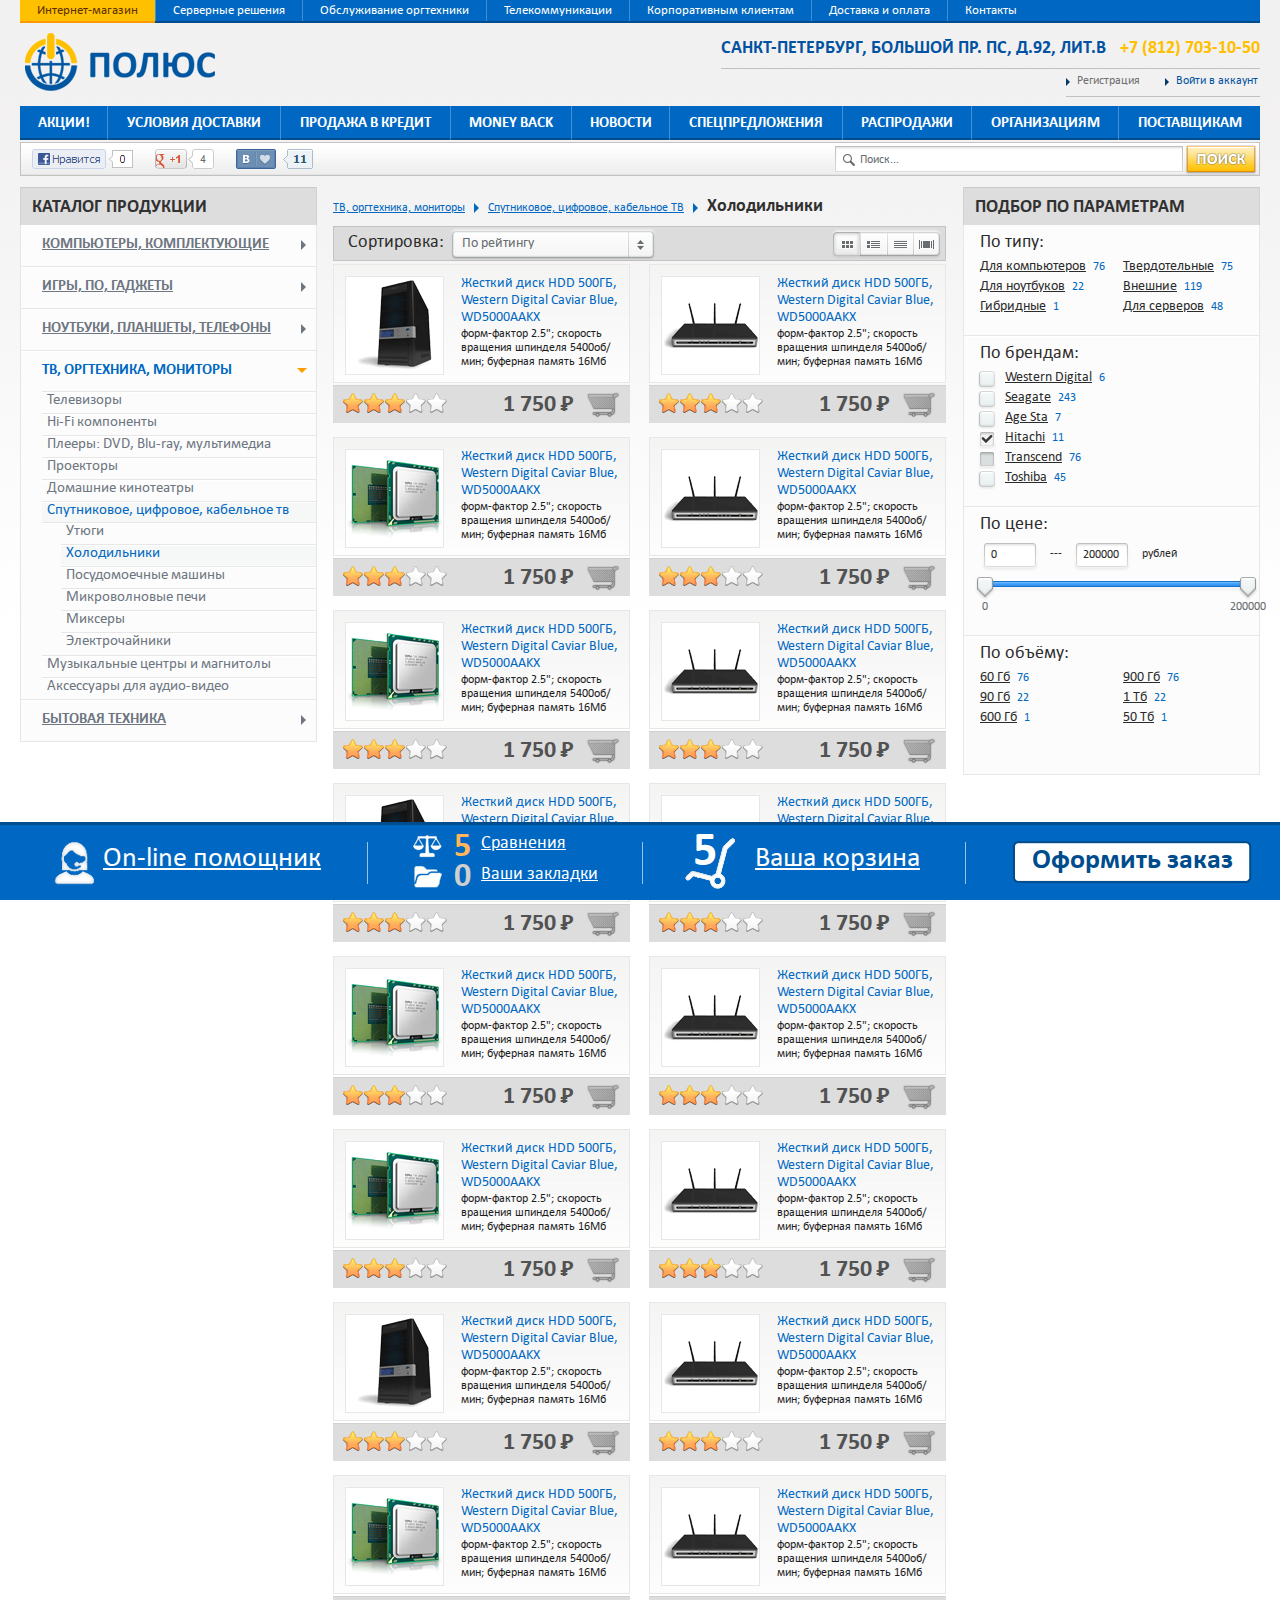
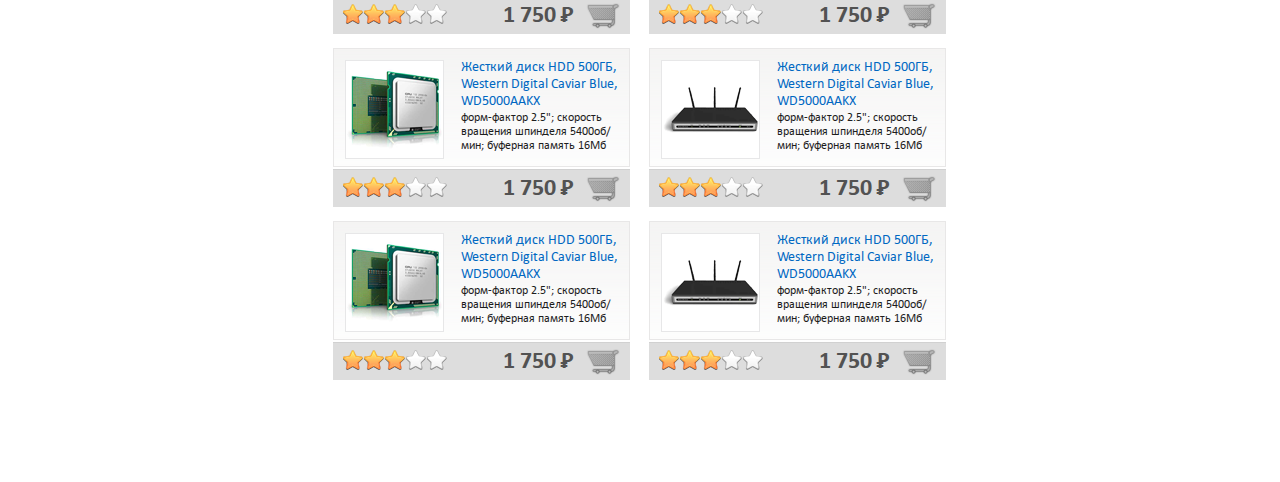
<file: catalogue.html>
<!DOCTYPE html>
<html>
    <head>
        <meta charset="utf-8">
        <title>Полюс</title>

        <!--[if lt IE 9]>
            <script src="http://html5shiv.googlecode.com/svn/trunk/html5.js"></script>
        <![endif]-->

        <link rel="stylesheet" href="css/style.css">
        <link rel="stylesheet" href="css/jquery-ui-1.10.3.custom.css">
        <link rel="stylesheet" href="js/fancybox/jquery.fancybox-1.3.4.css">

        <script src="js/jquery-1.8.2.min.js"></script>
        <script src="js/jquery.scrollTo-1.4.3.1-min.js"></script>
        <script src="js/jquery-ui-1.10.3.custom.min.js"></script>
        <script src="js/fancybox/jquery.fancybox-1.3.4.pack.js"></script>
        <script src="js/tools.js"></script>

        <meta name="viewport" content="width=1280">
    </head>

    <body>

        <!-- wrapper -->
        <div class="wrapper">
            <div class="wrapper-inner">

                <header>

                    <div class="menu-top">
                        <ul>
                            <li class="active"><a href="#">Интернет-магазин</a></li>
                            <li><a href="#">Серверные решения</a></li>
                            <li><a href="#">Обслуживание оргтехники</a></li>
                            <li><a href="#">Телекоммуникации</a></li>
                            <li><a href="#">Корпоративным клиентам</a></li>
                            <li><a href="#">Доставка и оплата</a></li>
                            <li><a href="#">Контакты</a></li>
                        </ul>
                    </div>

                    <div class="header-middle">
                        <div class="header-logo"><img src="images/logo.png" alt="" width="190" height="58"></div>

                        <div class="header-contacts">Санкт-петербург, Большой пр. пс, д.92, Лит.В <span>+7 (812) 703-10-50</span></div>
                        <div class="header-user">
                            <ul>
                                <li><a href="#" class="header-user-reg">Регистрация</a></li>
                                <li><a href="#" class="header-user-login">Войти в аккаунт</a></li>
                            </ul>
                        </div>
                    </div>

                    <div class="menu-middle">
                        <ul>
                            <li><a href="#">Акции!</a></li>
                            <li><a href="#">Условия доставки</a></li>
                            <li><a href="#">Продажа в кредит</a></li>
                            <li><a href="#">Money back</a></li>
                            <li><a href="#">Новости</a></li>
                            <li><a href="#">Спецпредложения</a></li>
                            <li><a href="#">Распродажи</a></li>
                            <li><a href="#">Организациям</a></li>
                            <li><a href="#">Поставщикам</a></li>
                        </ul>
                    </div>

                    <div class="header-bottom">
                        <div class="header-social">
                            <div class="header-social-item">
                                <img src="files/header-social-1.png" alt="" width="101" height="20">
                            </div>
                            <div class="header-social-item">
                                <img src="files/header-social-2.png" alt="" width="59" height="20">
                            </div>
                            <div class="header-social-item">
                                <img src="files/header-social-3.png" alt="" width="77" height="20">
                            </div>
                        </div>

                        <div class="header-search">
                            <form action="#" method="post">
                                <div class="header-search-input">
                                    <span>Поиск...</span>
                                    <input type="text" name="search" value="">
                                </div>
                                <div class="header-search-submit"><input type="submit" value=""></div>
                            </form>
                        </div>
                    </div>

                </header>

                <section>

                    <nav>
                        <div class="nav-title">Каталог продукции</div>
                        <ul>
                            <li><a href="#">Компьютеры, комплектующие</a></li>
                            <li><a href="#">Игры, ПО, гаджеты</a></li>
                            <li><a href="#">Ноутбуки, планшеты, телефоны</a></li>
                            <li class="active">
                                <a href="#">ТВ, оргтехника, мониторы</a>
                                <ul>
                                    <li><a href="#">Телевизоры</a></li>
                                    <li><a href="#">Hi-Fi компоненты</a></li>
                                    <li><a href="#">Плееры: DVD, Blu-ray, мультимедиа</a></li>
                                    <li><a href="#">Проекторы</a></li>
                                    <li><a href="#">Домашние кинотеатры</a></li>
                                    <li class="active">
                                        <a href="#">Спутниковое, цифровое, кабельное тв</a>
                                        <ul>
                                            <li><a href="#">Утюги</a></li>
                                            <li class="active"><a href="#">Холодильники</a></li>
                                            <li><a href="#">Посудомоечные машины</a></li>
                                            <li><a href="#">Микроволновые печи</a></li>
                                            <li><a href="#">Миксеры</a></li>
                                            <li><a href="#">Электрочайники</a></li>
                                        </ul>
                                    </li>
                                    <li><a href="#">Музыкальные центры и магнитолы</a></li>
                                    <li><a href="#">Аксессуары для аудио-видео</a></li>
                                </ul>
                            </li>
                            <li><a href="#">Бытовая техника</a></li>
                        </ul>
                    </nav>

                    <aside>

                        <!-- filter -->
                        <div class="filter">
                            <div class="filter-title">Подбор по параметрам</div>

                            <form action="#" method="post">

                                <div class="filter-item">
                                    <div class="filter-item-title">По типу:</div>
                                    <div class="filter-item-cols">
                                        <div class="filter-item-col">
                                            <p><a href="#">Для компьютеров</a> <span>76</span></p>
                                            <p><a href="#">Для ноутбуков</a> <span>22</span></p>
                                            <p><a href="#">Гибридные</a> <span>1</span></p>
                                        </div>
                                        <div class="filter-item-col">
                                            <p><a href="#">Твердотельные</a> <span>75</span></p>
                                            <p><a href="#">Внешние</a> <span>119</span></p>
                                            <p><a href="#">Для серверов</a> <span>48</span></p>
                                        </div>
                                    </div>
                                </div>

                                <div class="filter-item">
                                    <div class="filter-item-title">По брендам:</div>
                                    <div class="filter-item-cols">
                                        <div class="filter-item-col">
                                            <div class="filter-item-checkbox">
                                                <em><input type="checkbox" name="brand1"></em>
                                                <a href="#">Western Digital</a> <span>6</span>
                                            </div>
                                            <div class="filter-item-checkbox">
                                                <em><input type="checkbox" name="brand2"></em>
                                                <a href="#">Seagate</a> <span>243</span>
                                            </div>
                                            <div class="filter-item-checkbox">
                                                <em><input type="checkbox" name="brand3"></em>
                                                <a href="#">Age Sta</a> <span>7</span>
                                            </div>
                                            <div class="filter-item-checkbox">
                                                <em><input type="checkbox" name="brand4" checked="checked"></em>
                                                <a href="#">Hitachi</a> <span>11</span>
                                            </div>
                                            <div class="filter-item-checkbox">
                                                <em><input type="checkbox" name="brand5" disabled="disabled"></em>
                                                <a href="#">Transcend</a> <span>76</span>
                                            </div>
                                            <div class="filter-item-checkbox">
                                                <em><input type="checkbox" name="brand6"></em>
                                                <a href="#">Toshiba</a> <span>45</span>
                                            </div>
                                        </div>
                                    </div>
                                </div>

                                <div class="filter-item">
                                    <div class="filter-item-title">По цене:</div>

                                    <div class="filter-price">
                                        <div class="filter-price-input"><input type="text" name="priceFrom" id="priceFrom" value=""></div>
                                        <div class="filter-price-text">---</div>
                                        <div class="filter-price-input"><input type="text" name="priceTo" id="priceTo" value=""></div>
                                        <div class="filter-price-text">рублей</div>
                                    </div>

                                    <div class="filter-slider-range">
                                        <div id="slider-range"></div>
                                    </div>
                                </div>

                                <div class="filter-item">
                                    <div class="filter-item-title">По объёму:</div>
                                    <div class="filter-item-cols">
                                        <div class="filter-item-col">
                                            <p><a href="#">60 Гб</a> <span>76</span></p>
                                            <p><a href="#">90 Гб</a> <span>22</span></p>
                                            <p><a href="#">600 Гб</a> <span>1</span></p>
                                        </div>
                                        <div class="filter-item-col">
                                            <p><a href="#">900 Гб</a> <span>76</span></p>
                                            <p><a href="#">1 Тб</a> <span>22</span></p>
                                            <p><a href="#">50 Тб</a> <span>1</span></p>
                                        </div>
                                    </div>
                                </div>

                            </form>
                        </div>
                        <!-- filter END -->

                    </aside>

                    <article>

                        <div class="breadcrumbs">
                            <a href="#">ТВ, оргтехника, мониторы</a> <span></span>
                            <a href="#">Спутниковое, цифровое, кабельное ТВ</a> <span></span>
                            <strong>Холодильники</strong>
                        </div>

                        <!-- catalogue sort -->
                        <div class="catalogue-sort">
                            <div class="catalogue-sort-dir">
                                <div class="catalogue-sort-dir-text">Сортировка:</div>
                                <div class="catalogue-sort-dir-select">
                                    <input type="hidden" name="sort" value="1">
                                    <div class="catalogue-sort-dir-select-value">По рейтингу</div>
                                    <div class="catalogue-sort-dir-select-list">
                                        <div class="catalogue-sort-dir-select-list-inner">
                                            <a href="#" class="active" rel="1">По рейтингу</a>
                                            <a href="#" rel="2">По цене, от меньшей</a>
                                            <a href="#" rel="3">По цене, от большей</a>
                                            <a href="#" rel="4">По названию</a>
                                        </div>
                                    </div>
                                </div>
                            </div>
                            <div class="catalogue-view">
                                <a href="#" class="catalogue-view-1 active"></a>
                                <a href="#" class="catalogue-view-2"></a>
                                <a href="#" class="catalogue-view-3"></a>
                                <a href="#" class="catalogue-view-4"></a>
                            </div>
                        </div>
                        <!-- catalogue sort END -->

                        <!-- catalogue -->
                        <div class="catalogue">

                            <!-- catalogue item -->
                            <div class="catalogue-item">
                                <div class="catalogue-item-top">
                                    <div class="catalogue-item-img"><img src="files/catalogue-item-1.png" alt="" width="75" height="90"></div>
                                    <div class="catalogue-item-text">
                                        <div class="catalogue-item-name"><a href="#">Жесткий диск HDD 500ГБ, Western Digital Caviar Blue, WD5000AAKX</a></div>
                                        <div class="catalogue-item-descr">форм-фактор 2.5"; скорость вращения шпинделя 5400об/мин; буферная память 16Мб</div>
                                    </div>

                                    <div class="catalogue-item-links">
                                        <img src="images/catalogue-item-link-fav.png" alt="" width="33" height="27">
                                        <a href="#">В закладки</a>
                                        <img src="images/catalogue-item-link-compare.png" alt="" width="33" height="28">
                                        <a href="#">Сравнить</a>
                                    </div>
                                </div>
                                <div class="catalogue-item-info">
                                    <div class="catalogue-item-rating"><div class="rating-3"></div></div>
                                    <a href="#" class="catalogue-item-basket"><img src="images/main-slider-basket.png" alt="" width="34" height="26"></a>
                                    <div class="catalogue-item-price">1 750 Р</div>
                                </div>
                            </div>
                            <!-- catalogue item END -->

                            <!-- catalogue item -->
                            <div class="catalogue-item">
                                <div class="catalogue-item-top">
                                    <div class="catalogue-item-img"><img src="files/catalogue-item-2.png" alt="" width="96" height="47"></div>
                                    <div class="catalogue-item-text">
                                        <div class="catalogue-item-name"><a href="#">Жесткий диск HDD 500ГБ, Western Digital Caviar Blue, WD5000AAKX</a></div>
                                        <div class="catalogue-item-descr">форм-фактор 2.5"; скорость вращения шпинделя 5400об/мин; буферная память 16Мб</div>
                                    </div>

                                    <div class="catalogue-item-links">
                                        <img src="images/catalogue-item-link-fav.png" alt="" width="33" height="27">
                                        <a href="#">В закладки</a>
                                        <img src="images/catalogue-item-link-compare.png" alt="" width="33" height="28">
                                        <a href="#">Сравнить</a>
                                    </div>
                                </div>
                                <div class="catalogue-item-info">
                                    <div class="catalogue-item-rating"><div class="rating-3"></div></div>
                                    <a href="#" class="catalogue-item-basket"><img src="images/main-slider-basket.png" alt="" width="34" height="26"></a>
                                    <div class="catalogue-item-price">1 750 Р</div>
                                </div>
                            </div>
                            <!-- catalogue item END -->

                            <!-- catalogue item -->
                            <div class="catalogue-item">
                                <div class="catalogue-item-top">
                                    <div class="catalogue-item-img"><img src="files/catalogue-item-3.png" alt="" width="95" height="80"></div>
                                    <div class="catalogue-item-text">
                                        <div class="catalogue-item-name"><a href="#">Жесткий диск HDD 500ГБ, Western Digital Caviar Blue, WD5000AAKX</a></div>
                                        <div class="catalogue-item-descr">форм-фактор 2.5"; скорость вращения шпинделя 5400об/мин; буферная память 16Мб</div>
                                    </div>

                                    <div class="catalogue-item-links">
                                        <img src="images/catalogue-item-link-fav.png" alt="" width="33" height="27">
                                        <a href="#">В закладки</a>
                                        <img src="images/catalogue-item-link-compare.png" alt="" width="33" height="28">
                                        <a href="#">Сравнить</a>
                                    </div>
                                </div>
                                <div class="catalogue-item-info">
                                    <div class="catalogue-item-rating"><div class="rating-3"></div></div>
                                    <a href="#" class="catalogue-item-basket"><img src="images/main-slider-basket.png" alt="" width="34" height="26"></a>
                                    <div class="catalogue-item-price">1 750 Р</div>
                                </div>
                            </div>
                            <!-- catalogue item END -->

                            <!-- catalogue item -->
                            <div class="catalogue-item">
                                <div class="catalogue-item-top">
                                    <div class="catalogue-item-img"><img src="files/catalogue-item-2.png" alt="" width="96" height="47"></div>
                                    <div class="catalogue-item-text">
                                        <div class="catalogue-item-name"><a href="#">Жесткий диск HDD 500ГБ, Western Digital Caviar Blue, WD5000AAKX</a></div>
                                        <div class="catalogue-item-descr">форм-фактор 2.5"; скорость вращения шпинделя 5400об/мин; буферная память 16Мб</div>
                                    </div>

                                    <div class="catalogue-item-links">
                                        <img src="images/catalogue-item-link-fav.png" alt="" width="33" height="27">
                                        <a href="#">В закладки</a>
                                        <img src="images/catalogue-item-link-compare.png" alt="" width="33" height="28">
                                        <a href="#">Сравнить</a>
                                    </div>
                                </div>
                                <div class="catalogue-item-info">
                                    <div class="catalogue-item-rating"><div class="rating-3"></div></div>
                                    <a href="#" class="catalogue-item-basket"><img src="images/main-slider-basket.png" alt="" width="34" height="26"></a>
                                    <div class="catalogue-item-price">1 750 Р</div>
                                </div>
                            </div>
                            <!-- catalogue item END -->

                            <!-- catalogue item -->
                            <div class="catalogue-item">
                                <div class="catalogue-item-top">
                                    <div class="catalogue-item-img"><img src="files/catalogue-item-3.png" alt="" width="95" height="80"></div>
                                    <div class="catalogue-item-text">
                                        <div class="catalogue-item-name"><a href="#">Жесткий диск HDD 500ГБ, Western Digital Caviar Blue, WD5000AAKX</a></div>
                                        <div class="catalogue-item-descr">форм-фактор 2.5"; скорость вращения шпинделя 5400об/мин; буферная память 16Мб</div>
                                    </div>

                                    <div class="catalogue-item-links">
                                        <img src="images/catalogue-item-link-fav.png" alt="" width="33" height="27">
                                        <a href="#">В закладки</a>
                                        <img src="images/catalogue-item-link-compare.png" alt="" width="33" height="28">
                                        <a href="#">Сравнить</a>
                                    </div>
                                </div>
                                <div class="catalogue-item-info">
                                    <div class="catalogue-item-rating"><div class="rating-3"></div></div>
                                    <a href="#" class="catalogue-item-basket"><img src="images/main-slider-basket.png" alt="" width="34" height="26"></a>
                                    <div class="catalogue-item-price">1 750 Р</div>
                                </div>
                            </div>
                            <!-- catalogue item END -->

                            <!-- catalogue item -->
                            <div class="catalogue-item">
                                <div class="catalogue-item-top">
                                    <div class="catalogue-item-img"><img src="files/catalogue-item-2.png" alt="" width="96" height="47"></div>
                                    <div class="catalogue-item-text">
                                        <div class="catalogue-item-name"><a href="#">Жесткий диск HDD 500ГБ, Western Digital Caviar Blue, WD5000AAKX</a></div>
                                        <div class="catalogue-item-descr">форм-фактор 2.5"; скорость вращения шпинделя 5400об/мин; буферная память 16Мб</div>
                                    </div>

                                    <div class="catalogue-item-links">
                                        <img src="images/catalogue-item-link-fav.png" alt="" width="33" height="27">
                                        <a href="#">В закладки</a>
                                        <img src="images/catalogue-item-link-compare.png" alt="" width="33" height="28">
                                        <a href="#">Сравнить</a>
                                    </div>
                                </div>
                                <div class="catalogue-item-info">
                                    <div class="catalogue-item-rating"><div class="rating-3"></div></div>
                                    <a href="#" class="catalogue-item-basket"><img src="images/main-slider-basket.png" alt="" width="34" height="26"></a>
                                    <div class="catalogue-item-price">1 750 Р</div>
                                </div>
                            </div>
                            <!-- catalogue item END -->

                            <!-- catalogue item -->
                            <div class="catalogue-item">
                                <div class="catalogue-item-top">
                                    <div class="catalogue-item-img"><img src="files/catalogue-item-1.png" alt="" width="75" height="90"></div>
                                    <div class="catalogue-item-text">
                                        <div class="catalogue-item-name"><a href="#">Жесткий диск HDD 500ГБ, Western Digital Caviar Blue, WD5000AAKX</a></div>
                                        <div class="catalogue-item-descr">форм-фактор 2.5"; скорость вращения шпинделя 5400об/мин; буферная память 16Мб</div>
                                    </div>

                                    <div class="catalogue-item-links">
                                        <img src="images/catalogue-item-link-fav.png" alt="" width="33" height="27">
                                        <a href="#">В закладки</a>
                                        <img src="images/catalogue-item-link-compare.png" alt="" width="33" height="28">
                                        <a href="#">Сравнить</a>
                                    </div>
                                </div>
                                <div class="catalogue-item-info">
                                    <div class="catalogue-item-rating"><div class="rating-3"></div></div>
                                    <a href="#" class="catalogue-item-basket"><img src="images/main-slider-basket.png" alt="" width="34" height="26"></a>
                                    <div class="catalogue-item-price">1 750 Р</div>
                                </div>
                            </div>
                            <!-- catalogue item END -->

                            <!-- catalogue item -->
                            <div class="catalogue-item">
                                <div class="catalogue-item-top">
                                    <div class="catalogue-item-img"><img src="files/catalogue-item-2.png" alt="" width="96" height="47"></div>
                                    <div class="catalogue-item-text">
                                        <div class="catalogue-item-name"><a href="#">Жесткий диск HDD 500ГБ, Western Digital Caviar Blue, WD5000AAKX</a></div>
                                        <div class="catalogue-item-descr">форм-фактор 2.5"; скорость вращения шпинделя 5400об/мин; буферная память 16Мб</div>
                                    </div>

                                    <div class="catalogue-item-links">
                                        <img src="images/catalogue-item-link-fav.png" alt="" width="33" height="27">
                                        <a href="#">В закладки</a>
                                        <img src="images/catalogue-item-link-compare.png" alt="" width="33" height="28">
                                        <a href="#">Сравнить</a>
                                    </div>
                                </div>
                                <div class="catalogue-item-info">
                                    <div class="catalogue-item-rating"><div class="rating-3"></div></div>
                                    <a href="#" class="catalogue-item-basket"><img src="images/main-slider-basket.png" alt="" width="34" height="26"></a>
                                    <div class="catalogue-item-price">1 750 Р</div>
                                </div>
                            </div>
                            <!-- catalogue item END -->

                            <!-- catalogue item -->
                            <div class="catalogue-item">
                                <div class="catalogue-item-top">
                                    <div class="catalogue-item-img"><img src="files/catalogue-item-3.png" alt="" width="95" height="80"></div>
                                    <div class="catalogue-item-text">
                                        <div class="catalogue-item-name"><a href="#">Жесткий диск HDD 500ГБ, Western Digital Caviar Blue, WD5000AAKX</a></div>
                                        <div class="catalogue-item-descr">форм-фактор 2.5"; скорость вращения шпинделя 5400об/мин; буферная память 16Мб</div>
                                    </div>

                                    <div class="catalogue-item-links">
                                        <img src="images/catalogue-item-link-fav.png" alt="" width="33" height="27">
                                        <a href="#">В закладки</a>
                                        <img src="images/catalogue-item-link-compare.png" alt="" width="33" height="28">
                                        <a href="#">Сравнить</a>
                                    </div>
                                </div>
                                <div class="catalogue-item-info">
                                    <div class="catalogue-item-rating"><div class="rating-3"></div></div>
                                    <a href="#" class="catalogue-item-basket"><img src="images/main-slider-basket.png" alt="" width="34" height="26"></a>
                                    <div class="catalogue-item-price">1 750 Р</div>
                                </div>
                            </div>
                            <!-- catalogue item END -->

                            <!-- catalogue item -->
                            <div class="catalogue-item">
                                <div class="catalogue-item-top">
                                    <div class="catalogue-item-img"><img src="files/catalogue-item-2.png" alt="" width="96" height="47"></div>
                                    <div class="catalogue-item-text">
                                        <div class="catalogue-item-name"><a href="#">Жесткий диск HDD 500ГБ, Western Digital Caviar Blue, WD5000AAKX</a></div>
                                        <div class="catalogue-item-descr">форм-фактор 2.5"; скорость вращения шпинделя 5400об/мин; буферная память 16Мб</div>
                                    </div>

                                    <div class="catalogue-item-links">
                                        <img src="images/catalogue-item-link-fav.png" alt="" width="33" height="27">
                                        <a href="#">В закладки</a>
                                        <img src="images/catalogue-item-link-compare.png" alt="" width="33" height="28">
                                        <a href="#">Сравнить</a>
                                    </div>
                                </div>
                                <div class="catalogue-item-info">
                                    <div class="catalogue-item-rating"><div class="rating-3"></div></div>
                                    <a href="#" class="catalogue-item-basket"><img src="images/main-slider-basket.png" alt="" width="34" height="26"></a>
                                    <div class="catalogue-item-price">1 750 Р</div>
                                </div>
                            </div>
                            <!-- catalogue item END -->

                            <!-- catalogue item -->
                            <div class="catalogue-item">
                                <div class="catalogue-item-top">
                                    <div class="catalogue-item-img"><img src="files/catalogue-item-3.png" alt="" width="95" height="80"></div>
                                    <div class="catalogue-item-text">
                                        <div class="catalogue-item-name"><a href="#">Жесткий диск HDD 500ГБ, Western Digital Caviar Blue, WD5000AAKX</a></div>
                                        <div class="catalogue-item-descr">форм-фактор 2.5"; скорость вращения шпинделя 5400об/мин; буферная память 16Мб</div>
                                    </div>

                                    <div class="catalogue-item-links">
                                        <img src="images/catalogue-item-link-fav.png" alt="" width="33" height="27">
                                        <a href="#">В закладки</a>
                                        <img src="images/catalogue-item-link-compare.png" alt="" width="33" height="28">
                                        <a href="#">Сравнить</a>
                                    </div>
                                </div>
                                <div class="catalogue-item-info">
                                    <div class="catalogue-item-rating"><div class="rating-3"></div></div>
                                    <a href="#" class="catalogue-item-basket"><img src="images/main-slider-basket.png" alt="" width="34" height="26"></a>
                                    <div class="catalogue-item-price">1 750 Р</div>
                                </div>
                            </div>
                            <!-- catalogue item END -->

                            <!-- catalogue item -->
                            <div class="catalogue-item">
                                <div class="catalogue-item-top">
                                    <div class="catalogue-item-img"><img src="files/catalogue-item-2.png" alt="" width="96" height="47"></div>
                                    <div class="catalogue-item-text">
                                        <div class="catalogue-item-name"><a href="#">Жесткий диск HDD 500ГБ, Western Digital Caviar Blue, WD5000AAKX</a></div>
                                        <div class="catalogue-item-descr">форм-фактор 2.5"; скорость вращения шпинделя 5400об/мин; буферная память 16Мб</div>
                                    </div>

                                    <div class="catalogue-item-links">
                                        <img src="images/catalogue-item-link-fav.png" alt="" width="33" height="27">
                                        <a href="#">В закладки</a>
                                        <img src="images/catalogue-item-link-compare.png" alt="" width="33" height="28">
                                        <a href="#">Сравнить</a>
                                    </div>
                                </div>
                                <div class="catalogue-item-info">
                                    <div class="catalogue-item-rating"><div class="rating-3"></div></div>
                                    <a href="#" class="catalogue-item-basket"><img src="images/main-slider-basket.png" alt="" width="34" height="26"></a>
                                    <div class="catalogue-item-price">1 750 Р</div>
                                </div>
                            </div>
                            <!-- catalogue item END -->

                            <!-- catalogue item -->
                            <div class="catalogue-item">
                                <div class="catalogue-item-top">
                                    <div class="catalogue-item-img"><img src="files/catalogue-item-1.png" alt="" width="75" height="90"></div>
                                    <div class="catalogue-item-text">
                                        <div class="catalogue-item-name"><a href="#">Жесткий диск HDD 500ГБ, Western Digital Caviar Blue, WD5000AAKX</a></div>
                                        <div class="catalogue-item-descr">форм-фактор 2.5"; скорость вращения шпинделя 5400об/мин; буферная память 16Мб</div>
                                    </div>

                                    <div class="catalogue-item-links">
                                        <img src="images/catalogue-item-link-fav.png" alt="" width="33" height="27">
                                        <a href="#">В закладки</a>
                                        <img src="images/catalogue-item-link-compare.png" alt="" width="33" height="28">
                                        <a href="#">Сравнить</a>
                                    </div>
                                </div>
                                <div class="catalogue-item-info">
                                    <div class="catalogue-item-rating"><div class="rating-3"></div></div>
                                    <a href="#" class="catalogue-item-basket"><img src="images/main-slider-basket.png" alt="" width="34" height="26"></a>
                                    <div class="catalogue-item-price">1 750 Р</div>
                                </div>
                            </div>
                            <!-- catalogue item END -->

                            <!-- catalogue item -->
                            <div class="catalogue-item">
                                <div class="catalogue-item-top">
                                    <div class="catalogue-item-img"><img src="files/catalogue-item-2.png" alt="" width="96" height="47"></div>
                                    <div class="catalogue-item-text">
                                        <div class="catalogue-item-name"><a href="#">Жесткий диск HDD 500ГБ, Western Digital Caviar Blue, WD5000AAKX</a></div>
                                        <div class="catalogue-item-descr">форм-фактор 2.5"; скорость вращения шпинделя 5400об/мин; буферная память 16Мб</div>
                                    </div>

                                    <div class="catalogue-item-links">
                                        <img src="images/catalogue-item-link-fav.png" alt="" width="33" height="27">
                                        <a href="#">В закладки</a>
                                        <img src="images/catalogue-item-link-compare.png" alt="" width="33" height="28">
                                        <a href="#">Сравнить</a>
                                    </div>
                                </div>
                                <div class="catalogue-item-info">
                                    <div class="catalogue-item-rating"><div class="rating-3"></div></div>
                                    <a href="#" class="catalogue-item-basket"><img src="images/main-slider-basket.png" alt="" width="34" height="26"></a>
                                    <div class="catalogue-item-price">1 750 Р</div>
                                </div>
                            </div>
                            <!-- catalogue item END -->

                            <!-- catalogue item -->
                            <div class="catalogue-item">
                                <div class="catalogue-item-top">
                                    <div class="catalogue-item-img"><img src="files/catalogue-item-3.png" alt="" width="95" height="80"></div>
                                    <div class="catalogue-item-text">
                                        <div class="catalogue-item-name"><a href="#">Жесткий диск HDD 500ГБ, Western Digital Caviar Blue, WD5000AAKX</a></div>
                                        <div class="catalogue-item-descr">форм-фактор 2.5"; скорость вращения шпинделя 5400об/мин; буферная память 16Мб</div>
                                    </div>

                                    <div class="catalogue-item-links">
                                        <img src="images/catalogue-item-link-fav.png" alt="" width="33" height="27">
                                        <a href="#">В закладки</a>
                                        <img src="images/catalogue-item-link-compare.png" alt="" width="33" height="28">
                                        <a href="#">Сравнить</a>
                                    </div>
                                </div>
                                <div class="catalogue-item-info">
                                    <div class="catalogue-item-rating"><div class="rating-3"></div></div>
                                    <a href="#" class="catalogue-item-basket"><img src="images/main-slider-basket.png" alt="" width="34" height="26"></a>
                                    <div class="catalogue-item-price">1 750 Р</div>
                                </div>
                            </div>
                            <!-- catalogue item END -->

                            <!-- catalogue item -->
                            <div class="catalogue-item">
                                <div class="catalogue-item-top">
                                    <div class="catalogue-item-img"><img src="files/catalogue-item-2.png" alt="" width="96" height="47"></div>
                                    <div class="catalogue-item-text">
                                        <div class="catalogue-item-name"><a href="#">Жесткий диск HDD 500ГБ, Western Digital Caviar Blue, WD5000AAKX</a></div>
                                        <div class="catalogue-item-descr">форм-фактор 2.5"; скорость вращения шпинделя 5400об/мин; буферная память 16Мб</div>
                                    </div>

                                    <div class="catalogue-item-links">
                                        <img src="images/catalogue-item-link-fav.png" alt="" width="33" height="27">
                                        <a href="#">В закладки</a>
                                        <img src="images/catalogue-item-link-compare.png" alt="" width="33" height="28">
                                        <a href="#">Сравнить</a>
                                    </div>
                                </div>
                                <div class="catalogue-item-info">
                                    <div class="catalogue-item-rating"><div class="rating-3"></div></div>
                                    <a href="#" class="catalogue-item-basket"><img src="images/main-slider-basket.png" alt="" width="34" height="26"></a>
                                    <div class="catalogue-item-price">1 750 Р</div>
                                </div>
                            </div>
                            <!-- catalogue item END -->

                            <!-- catalogue item -->
                            <div class="catalogue-item">
                                <div class="catalogue-item-top">
                                    <div class="catalogue-item-img"><img src="files/catalogue-item-3.png" alt="" width="95" height="80"></div>
                                    <div class="catalogue-item-text">
                                        <div class="catalogue-item-name"><a href="#">Жесткий диск HDD 500ГБ, Western Digital Caviar Blue, WD5000AAKX</a></div>
                                        <div class="catalogue-item-descr">форм-фактор 2.5"; скорость вращения шпинделя 5400об/мин; буферная память 16Мб</div>
                                    </div>

                                    <div class="catalogue-item-links">
                                        <img src="images/catalogue-item-link-fav.png" alt="" width="33" height="27">
                                        <a href="#">В закладки</a>
                                        <img src="images/catalogue-item-link-compare.png" alt="" width="33" height="28">
                                        <a href="#">Сравнить</a>
                                    </div>
                                </div>
                                <div class="catalogue-item-info">
                                    <div class="catalogue-item-rating"><div class="rating-3"></div></div>
                                    <a href="#" class="catalogue-item-basket"><img src="images/main-slider-basket.png" alt="" width="34" height="26"></a>
                                    <div class="catalogue-item-price">1 750 Р</div>
                                </div>
                            </div>
                            <!-- catalogue item END -->

                            <!-- catalogue item -->
                            <div class="catalogue-item">
                                <div class="catalogue-item-top">
                                    <div class="catalogue-item-img"><img src="files/catalogue-item-2.png" alt="" width="96" height="47"></div>
                                    <div class="catalogue-item-text">
                                        <div class="catalogue-item-name"><a href="#">Жесткий диск HDD 500ГБ, Western Digital Caviar Blue, WD5000AAKX</a></div>
                                        <div class="catalogue-item-descr">форм-фактор 2.5"; скорость вращения шпинделя 5400об/мин; буферная память 16Мб</div>
                                    </div>

                                    <div class="catalogue-item-links">
                                        <img src="images/catalogue-item-link-fav.png" alt="" width="33" height="27">
                                        <a href="#">В закладки</a>
                                        <img src="images/catalogue-item-link-compare.png" alt="" width="33" height="28">
                                        <a href="#">Сравнить</a>
                                    </div>
                                </div>
                                <div class="catalogue-item-info">
                                    <div class="catalogue-item-rating"><div class="rating-3"></div></div>
                                    <a href="#" class="catalogue-item-basket"><img src="images/main-slider-basket.png" alt="" width="34" height="26"></a>
                                    <div class="catalogue-item-price">1 750 Р</div>
                                </div>
                            </div>
                            <!-- catalogue item END -->

                            <!-- catalogue item -->
                            <div class="catalogue-item">
                                <div class="catalogue-item-top">
                                    <div class="catalogue-item-img"><img src="files/catalogue-item-3.png" alt="" width="95" height="80"></div>
                                    <div class="catalogue-item-text">
                                        <div class="catalogue-item-name"><a href="#">Жесткий диск HDD 500ГБ, Western Digital Caviar Blue, WD5000AAKX</a></div>
                                        <div class="catalogue-item-descr">форм-фактор 2.5"; скорость вращения шпинделя 5400об/мин; буферная память 16Мб</div>
                                    </div>

                                    <div class="catalogue-item-links">
                                        <img src="images/catalogue-item-link-fav.png" alt="" width="33" height="27">
                                        <a href="#">В закладки</a>
                                        <img src="images/catalogue-item-link-compare.png" alt="" width="33" height="28">
                                        <a href="#">Сравнить</a>
                                    </div>
                                </div>
                                <div class="catalogue-item-info">
                                    <div class="catalogue-item-rating"><div class="rating-3"></div></div>
                                    <a href="#" class="catalogue-item-basket"><img src="images/main-slider-basket.png" alt="" width="34" height="26"></a>
                                    <div class="catalogue-item-price">1 750 Р</div>
                                </div>
                            </div>
                            <!-- catalogue item END -->

                            <!-- catalogue item -->
                            <div class="catalogue-item">
                                <div class="catalogue-item-top">
                                    <div class="catalogue-item-img"><img src="files/catalogue-item-2.png" alt="" width="96" height="47"></div>
                                    <div class="catalogue-item-text">
                                        <div class="catalogue-item-name"><a href="#">Жесткий диск HDD 500ГБ, Western Digital Caviar Blue, WD5000AAKX</a></div>
                                        <div class="catalogue-item-descr">форм-фактор 2.5"; скорость вращения шпинделя 5400об/мин; буферная память 16Мб</div>
                                    </div>

                                    <div class="catalogue-item-links">
                                        <img src="images/catalogue-item-link-fav.png" alt="" width="33" height="27">
                                        <a href="#">В закладки</a>
                                        <img src="images/catalogue-item-link-compare.png" alt="" width="33" height="28">
                                        <a href="#">Сравнить</a>
                                    </div>
                                </div>
                                <div class="catalogue-item-info">
                                    <div class="catalogue-item-rating"><div class="rating-3"></div></div>
                                    <a href="#" class="catalogue-item-basket"><img src="images/main-slider-basket.png" alt="" width="34" height="26"></a>
                                    <div class="catalogue-item-price">1 750 Р</div>
                                </div>
                            </div>
                            <!-- catalogue item END -->

                        </div>
                        <!-- catalogue END -->

                        <div class="catalogue-more"><a href="files/catalogue-more-1.html"></a></div>

                    </article>

                </section>

            </div>
        </div>
        <!-- wrapper END -->

        <footer>
            <div class="footer-inner">
                <div class="footer-consult"><a href="#">On-line помощник</a></div>

                <div class="footer-middle">
                    <div class="footer-compare">
                        <div class="footer-compare-img"><img src="images/footer-compare.png" alt="" width="33" height="28"></div>
                        <div class="footer-compare-val">5</div>
                        <div class="footer-compare-link"><a href="#">Сравнения</a></div>
                    </div>
                    <div class="footer-fav">
                        <div class="footer-fav-img"><img src="images/footer-fav.png" alt="" width="33" height="27"></div>
                        <div class="footer-fav-val">0</div>
                        <div class="footer-fav-link"><a href="#">Ваши закладки</a></div>
                    </div>
                </div>

                <div class="footer-cart">
                    <div class="footer-cart-link"><a href="#">Ваша корзина</a></div>
                    <div class="footer-cart-val">5</div>
                </div>

                <div class="footer-order-link">
                    <a href="#">Оформить заказ</a>
                </div>

                <a href="#" class="footer-back"></a>
            </div>
        </footer>

        <div id="place-load"></div>

    </body>
</html>
</file>
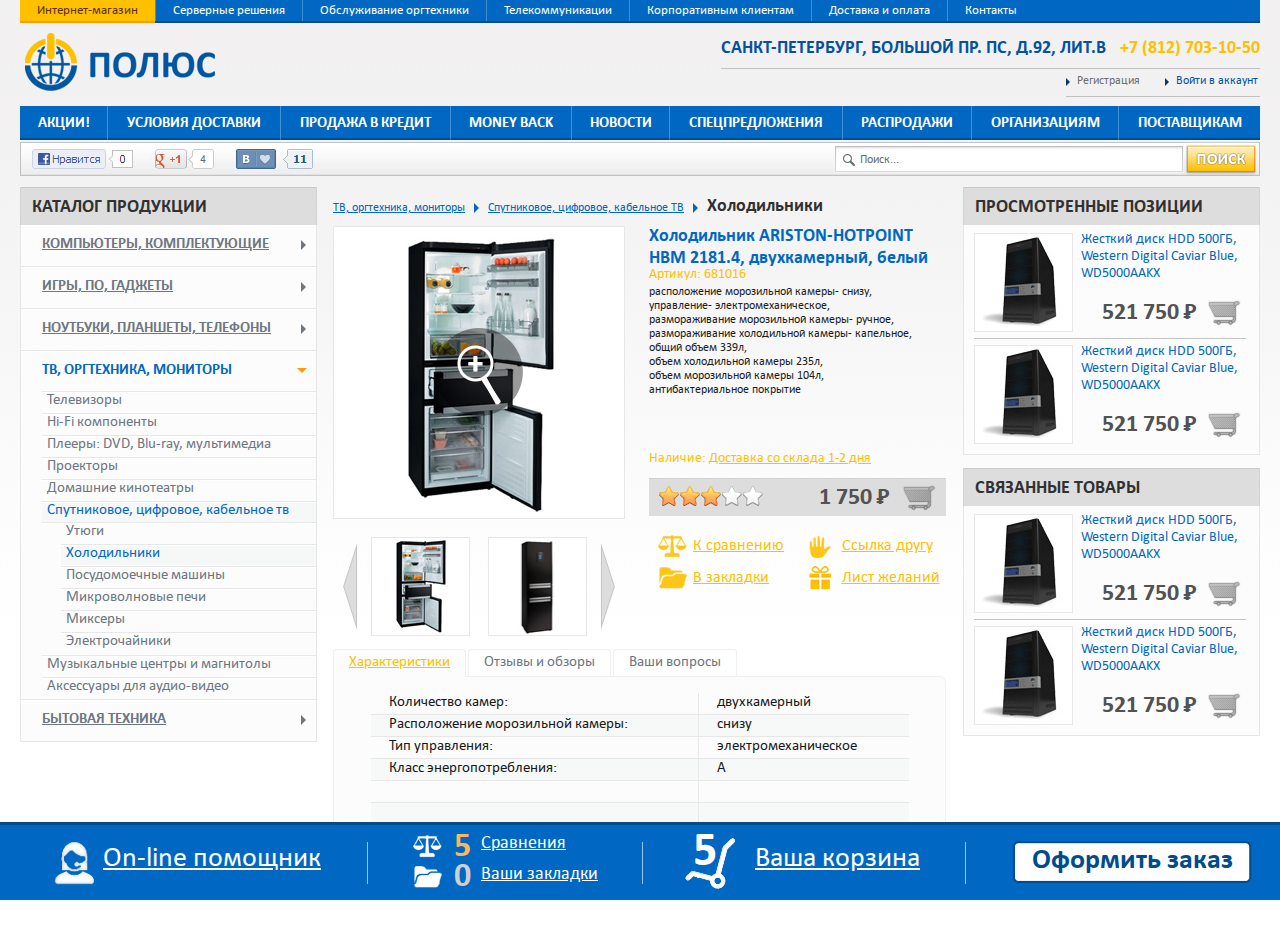
<file: product.html>
<!DOCTYPE html>
<html>
    <head>
        <meta charset="utf-8">
        <title>Полюс</title>

        <!--[if lt IE 9]>
            <script src="http://html5shiv.googlecode.com/svn/trunk/html5.js"></script>
        <![endif]-->

        <link rel="stylesheet" href="css/style.css">
        <link rel="stylesheet" href="css/jquery-ui-1.10.3.custom.css">
        <link rel="stylesheet" href="js/fancybox/jquery.fancybox-1.3.4.css">

        <script src="js/jquery-1.8.2.min.js"></script>
        <script src="js/jquery.scrollTo-1.4.3.1-min.js"></script>
        <script src="js/jquery-ui-1.10.3.custom.min.js"></script>
        <script src="js/fancybox/jquery.fancybox-1.3.4.pack.js"></script>
        <script src="js/tools.js"></script>

        <meta name="viewport" content="width=1280">
    </head>

    <body>

        <!-- wrapper -->
        <div class="wrapper">
            <div class="wrapper-inner">

                <header>

                    <div class="menu-top">
                        <ul>
                            <li class="active"><a href="#">Интернет-магазин</a></li>
                            <li><a href="#">Серверные решения</a></li>
                            <li><a href="#">Обслуживание оргтехники</a></li>
                            <li><a href="#">Телекоммуникации</a></li>
                            <li><a href="#">Корпоративным клиентам</a></li>
                            <li><a href="#">Доставка и оплата</a></li>
                            <li><a href="#">Контакты</a></li>
                        </ul>
                    </div>

                    <div class="header-middle">
                        <div class="header-logo"><img src="images/logo.png" alt="" width="190" height="58"></div>

                        <div class="header-contacts">Санкт-петербург, Большой пр. пс, д.92, Лит.В <span>+7 (812) 703-10-50</span></div>
                        <div class="header-user">
                            <ul>
                                <li><a href="#" class="header-user-reg">Регистрация</a></li>
                                <li><a href="#" class="header-user-login">Войти в аккаунт</a></li>
                            </ul>
                        </div>
                    </div>

                    <div class="menu-middle">
                        <ul>
                            <li><a href="#">Акции!</a></li>
                            <li><a href="#">Условия доставки</a></li>
                            <li><a href="#">Продажа в кредит</a></li>
                            <li><a href="#">Money back</a></li>
                            <li><a href="#">Новости</a></li>
                            <li><a href="#">Спецпредложения</a></li>
                            <li><a href="#">Распродажи</a></li>
                            <li><a href="#">Организациям</a></li>
                            <li><a href="#">Поставщикам</a></li>
                        </ul>
                    </div>

                    <div class="header-bottom">
                        <div class="header-social">
                            <div class="header-social-item">
                                <img src="files/header-social-1.png" alt="" width="101" height="20">
                            </div>
                            <div class="header-social-item">
                                <img src="files/header-social-2.png" alt="" width="59" height="20">
                            </div>
                            <div class="header-social-item">
                                <img src="files/header-social-3.png" alt="" width="77" height="20">
                            </div>
                        </div>

                        <div class="header-search">
                            <form action="#" method="post">
                                <div class="header-search-input">
                                    <span>Поиск...</span>
                                    <input type="text" name="search" value="">
                                </div>
                                <div class="header-search-submit"><input type="submit" value=""></div>
                            </form>
                        </div>
                    </div>

                </header>

                <section>

                    <nav>
                        <div class="nav-title">Каталог продукции</div>
                        <ul>
                            <li><a href="#">Компьютеры, комплектующие</a></li>
                            <li><a href="#">Игры, ПО, гаджеты</a></li>
                            <li><a href="#">Ноутбуки, планшеты, телефоны</a></li>
                            <li class="active">
                                <a href="#">ТВ, оргтехника, мониторы</a>
                                <ul>
                                    <li><a href="#">Телевизоры</a></li>
                                    <li><a href="#">Hi-Fi компоненты</a></li>
                                    <li><a href="#">Плееры: DVD, Blu-ray, мультимедиа</a></li>
                                    <li><a href="#">Проекторы</a></li>
                                    <li><a href="#">Домашние кинотеатры</a></li>
                                    <li class="active">
                                        <a href="#">Спутниковое, цифровое, кабельное тв</a>
                                        <ul>
                                            <li><a href="#">Утюги</a></li>
                                            <li class="active"><a href="#">Холодильники</a></li>
                                            <li><a href="#">Посудомоечные машины</a></li>
                                            <li><a href="#">Микроволновые печи</a></li>
                                            <li><a href="#">Миксеры</a></li>
                                            <li><a href="#">Электрочайники</a></li>
                                        </ul>
                                    </li>
                                    <li><a href="#">Музыкальные центры и магнитолы</a></li>
                                    <li><a href="#">Аксессуары для аудио-видео</a></li>
                                </ul>
                            </li>
                            <li><a href="#">Бытовая техника</a></li>
                        </ul>
                    </nav>

                    <aside>

                        <!-- aside block -->
                        <div class="aside-block">
                            <div class="aside-block-title">Просмотренные позиции</div>
                            <div class="aside-block-inner">
                                <div class="aside-block-item">
                                    <div class="aside-block-item-img"><img src="files/catalogue-photo.jpg" alt="" width="97" height="97"></div>
                                    <div class="aside-block-item-right">
                                        <div class="aside-block-item-name"><a href="#">Жесткий диск HDD 500ГБ, Western Digital Caviar Blue, WD5000AAKX</a></div>
                                        <div class="aside-block-item-buy">
                                            <a href="#" class="aside-block-item-basket"><img src="images/main-slider-basket.png" alt="" width="34" height="26"></a>
                                            <div class="aside-block-item-price">521 750 Р</div>
                                        </div>
                                    </div>
                                </div>

                                <div class="aside-block-item">
                                    <div class="aside-block-item-img"><img src="files/catalogue-photo.jpg" alt="" width="97" height="97"></div>
                                    <div class="aside-block-item-right">
                                        <div class="aside-block-item-name"><a href="#">Жесткий диск HDD 500ГБ, Western Digital Caviar Blue, WD5000AAKX</a></div>
                                        <div class="aside-block-item-buy">
                                            <a href="#" class="aside-block-item-basket"><img src="images/main-slider-basket.png" alt="" width="34" height="26"></a>
                                            <div class="aside-block-item-price">521 750 Р</div>
                                        </div>
                                    </div>
                                </div>
                            </div>
                        </div>
                        <!-- aside block END -->

                        <!-- aside block -->
                        <div class="aside-block">
                            <div class="aside-block-title">Связанные товары</div>
                            <div class="aside-block-inner">
                                <div class="aside-block-item">
                                    <div class="aside-block-item-img"><img src="files/catalogue-photo.jpg" alt="" width="97" height="97"></div>
                                    <div class="aside-block-item-right">
                                        <div class="aside-block-item-name"><a href="#">Жесткий диск HDD 500ГБ, Western Digital Caviar Blue, WD5000AAKX</a></div>
                                        <div class="aside-block-item-buy">
                                            <a href="#" class="aside-block-item-basket"><img src="images/main-slider-basket.png" alt="" width="34" height="26"></a>
                                            <div class="aside-block-item-price">521 750 Р</div>
                                        </div>
                                    </div>
                                </div>

                                <div class="aside-block-item">
                                    <div class="aside-block-item-img"><img src="files/catalogue-photo.jpg" alt="" width="97" height="97"></div>
                                    <div class="aside-block-item-right">
                                        <div class="aside-block-item-name"><a href="#">Жесткий диск HDD 500ГБ, Western Digital Caviar Blue, WD5000AAKX</a></div>
                                        <div class="aside-block-item-buy">
                                            <a href="#" class="aside-block-item-basket"><img src="images/main-slider-basket.png" alt="" width="34" height="26"></a>
                                            <div class="aside-block-item-price">521 750 Р</div>
                                        </div>
                                    </div>
                                </div>
                            </div>
                        </div>
                        <!-- aside block END -->

                    </aside>

                    <article>

                        <div class="breadcrumbs">
                            <a href="#">ТВ, оргтехника, мониторы</a> <span></span>
                            <a href="#">Спутниковое, цифровое, кабельное ТВ</a> <span></span>
                            <strong>Холодильники</strong>
                        </div>

                        <!-- catalogue detail -->
                        <div class="catalogue-detail">

                            <!-- catalogue detail photos -->
                            <div class="catalogue-detail-photos">
                                <div class="detail-photo-big">
                                    <a href="#"><img src="files/photo-01-m.jpg" alt=""><span></span></a>
                                </div>
                                <div class="detail-photo-preview">
                                    <div class="detail-photo-preview-content">
                                        <ul>
                                            <li class="active"><span></span><a href="files/photo-01-m.jpg"><img src="files/photo-01.jpg" alt="" width="55" height="95"></a></li>
                                            <li><span></span><a href="files/photo-02-m.jpg"><img src="files/photo-02.jpg" alt="" width="55" height="97"></a></li>
                                            <li><span></span><a href="files/photo-01-m.jpg"><img src="files/photo-01.jpg" alt="" width="55" height="95"></a></li>
                                            <li><span></span><a href="files/photo-02-m.jpg"><img src="files/photo-02.jpg" alt="" width="55" height="97"></a></li>
                                        </ul>
                                    </div>
                                    <a href="#" class="detail-photo-preview-prev"></a>
                                    <a href="#" class="detail-photo-preview-next"></a>
                                </div>
                                <div class="detail-photo-gallery">
                                    <a href="files/photo-01-b.jpg" rel="gallery"></a>
                                    <a href="files/photo-02-b.jpg" rel="gallery"></a>
                                    <a href="files/photo-01-b.jpg" rel="gallery"></a>
                                    <a href="files/photo-02-b.jpg" rel="gallery"></a>
                                </div>
                            </div>
                            <!-- catalogue detail photos END -->

                            <!-- catalogue detail content -->
                            <div class="catalogue-detail-content">
                                <div class="catalogue-detail-name">Холодильник ARISTON-HOTPOINT HBM 2181.4, двухкамерный, белый</div>
                                <div class="catalogue-detail-art">Артикул: 681016</div>
                                <div class="catalogue-detail-text">расположение морозильной камеры- снизу,<br>управление- электромеханическое,<br>размораживание морозильной камеры- ручное,<br>размораживание холодильной камеры- капельное,<br>общий объем 339л,<br>объем холодильной камеры 235л,<br>объем морозильной камеры 104л,<br>антибактериальное покрытие</div>
                                <div class="catalogue-detail-have">Наличие: <a href="#">Доставка со склада 1-2 дня</a></div>
                                <div class="catalogue-item-info">
                                    <div class="catalogue-item-rating"><div class="rating-3"></div></div>
                                    <a href="#" class="catalogue-item-basket"><img src="images/main-slider-basket.png" alt="" width="34" height="26"></a>
                                    <div class="catalogue-item-price">1 750 Р</div>
                                </div>
                                <div class="catalogue-items-links">
                                    <div class="catalogue-items-links-col">
                                        <div class="catalogue-items-link">
                                            <div class="catalogue-items-link-img"><img src="images/catalogue-detail-link-compare.png" alt="" width="33" height="28"></div>
                                            <div class="catalogue-items-link-text"><a href="#">К сравнению</a></div>
                                        </div>
                                        <div class="catalogue-items-link">
                                            <div class="catalogue-items-link-img"><img src="images/catalogue-detail-link-fav.png" alt="" width="33" height="27"></div>
                                            <div class="catalogue-items-link-text"><a href="#">В закладки</a></div>
                                        </div>
                                    </div>
                                    <div class="catalogue-items-links-col">
                                        <div class="catalogue-items-link">
                                            <div class="catalogue-items-link-img"><img src="images/catalogue-detail-link-hand.png" alt="" width="27" height="26"></div>
                                            <div class="catalogue-items-link-text"><a href="#">Ссылка другу</a></div>
                                        </div>
                                        <div class="catalogue-items-link">
                                            <div class="catalogue-items-link-img"><img src="images/catalogue-detail-link-want.png" alt="" width="22" height="24"></div>
                                            <div class="catalogue-items-link-text"><a href="#">Лист желаний</a></div>
                                        </div>
                                    </div>
                                </div>
                            </div>
                            <!-- catalogue detail content END -->

                        </div>
                        <!-- catalogue detail END -->

                        <!-- catalogue tabs -->
                        <div class="catalogue-tabs">
                            <ul>
                                <li class="active"><a href="#">Характеристики</a></li>
                                <li><a href="#">Отзывы и обзоры</a></li>
                                <li><a href="#">Ваши вопросы</a></li>
                            </ul>
                        </div>
                        <!-- catalogue tabs END -->

                        <!-- catalogue tabs container -->
                        <div class="catalogue-tabs-container">
                            <div class="catalogue-tabs-content active">
                                <table>
                                    <tbody>
                                        <tr>
                                            <td>Количество камер:</td>
                                            <td>двухкамерный</td>
                                        </tr>
                                        <tr>
                                            <td>Расположение морозильной камеры:</td>
                                            <td>снизу</td>
                                        </tr>
                                        <tr>
                                            <td>Тип управления:</td>
                                            <td>электромеханическое</td>
                                        </tr>
                                        <tr>
                                            <td>Класс энергопотребления:</td>
                                            <td>A</td>
                                        </tr>
                                        <tr>
                                            <td>&nbsp;</td>
                                            <td>&nbsp;</td>
                                        </tr>
                                        <tr>
                                            <td>&nbsp;</td>
                                            <td>&nbsp;</td>
                                        </tr>
                                    </tbody>
                                </table>
                            </div>
                            <div class="catalogue-tabs-content">
                                Вкладка 2
                            </div>
                            <div class="catalogue-tabs-content">
                                Вкладка 3
                            </div>
                        </div>
                        <!-- catalogue tabs container END -->

                    </article>

                </section>

            </div>
        </div>
        <!-- wrapper END -->

        <footer>
            <div class="footer-inner">
                <div class="footer-consult"><a href="#">On-line помощник</a></div>

                <div class="footer-middle">
                    <div class="footer-compare">
                        <div class="footer-compare-img"><img src="images/footer-compare.png" alt="" width="33" height="28"></div>
                        <div class="footer-compare-val">5</div>
                        <div class="footer-compare-link"><a href="#">Сравнения</a></div>
                    </div>
                    <div class="footer-fav">
                        <div class="footer-fav-img"><img src="images/footer-fav.png" alt="" width="33" height="27"></div>
                        <div class="footer-fav-val">0</div>
                        <div class="footer-fav-link"><a href="#">Ваши закладки</a></div>
                    </div>
                </div>

                <div class="footer-cart">
                    <div class="footer-cart-link"><a href="#">Ваша корзина</a></div>
                    <div class="footer-cart-val">5</div>
                </div>

                <div class="footer-order-link">
                    <a href="#">Оформить заказ</a>
                </div>

                <a href="#" class="footer-back"></a>
            </div>
        </footer>

    </body>
</html>
</file>
<file: css/style.css>
@font-face {font-family:"calibriff"; src:url("../fonts/calibri-webfont.eot"); src:url("../fonts/calibri-webfont.eot?#iefix") format("embedded-opentype"), url("../fonts/calibri-webfont.woff") format("woff"), url("../fonts/calibri-webfont.svg#calibriregular") format("svg"), url("../fonts/calibri-webfont.ttf") format("truetype"); font-weight:normal; font-style:normal}
@font-face {font-family:"calibriff"; src:url("../fonts/calibrii-webfont.eot"); src:url("../fonts/calibrii-webfont.eot?#iefix") format("embedded-opentype"), url("../fonts/calibrii-webfont.woff") format("woff"), url("../fonts/calibrii-webfont.svg#calibriitalic") format("svg"), url("../fonts/calibrii-webfont.ttf") format("truetype"); font-weight:normal; font-style:italic}
@font-face {font-family:"calibriff"; src:url("../fonts/calibrib-webfont.eot"); src:url("../fonts/calibrib-webfont.eot?#iefix") format("embedded-opentype"), url("../fonts/calibrib-webfont.woff") format("woff"), url("../fonts/calibrib-webfont.svg#calibribold") format("svg"), url("../fonts/calibrib-webfont.ttf") format("truetype"); font-weight:bold; font-style:normal}
@font-face {font-family:"calibriff"; src:url("../fonts/calibriz-webfont.eot"); src:url("../fonts/calibriz-webfont.eot?#iefix") format("embedded-opentype"), url("../fonts/calibriz-webfont.woff") format("woff"), url("../fonts/calibriz-webfont.svg#calibribold_italic") format("svg"), url("../fonts/calibriz-webfont.ttf") format("truetype"); font-weight:bold; font-style:italic}

html {min-width:1260px; height:100%}

body {min-width:1260px; height:100%; margin:0; padding:0; font:14px/17px "calibri", "calibriff", arial, helvetica, sans-serif; color:#434343; background:#fff url(../images/bg.png) repeat-x}

a {color:#0068c2; text-decoration:none; outline:none}
a:hover {color:#ffc000}

img {border:none}

.wrapper {min-width:1240px; width:100%; position:relative; overflow:hidden; min-height:100%}
.wrapper-inner {width:1240px; padding:0 0 88px 0; margin:0 auto}

header {position:relative; padding:0 0 11px 0}

.menu-top {height:21px; background:#0068c2; border-bottom:2px solid #004c8d; font-size:13px}
.menu-top:after {content:"."; display:block; clear:both; visibility:hidden; height:0}
.menu-top ul {margin:0; padding:0; list-style:none; float:left}
.menu-top ul li {float:left; border-left:1px solid #408ed1; margin:0; padding:0; height:21px; position:relative}
.menu-top ul li:first-child {border-left:none}
.menu-top ul li a {float:left; color:#fff; height:19px; padding:2px 17px}
.menu-top ul li a:hover {text-decoration:underline}
.menu-top ul li.active a {background:#ffc000; border-bottom:2px solid #f90; color:#5c3000; padding:2px 17px 0 17px}

.header-middle {width:100%; height:83px}
.header-middle:after {content:"."; display:block; clear:both; visibility:hidden; height:0}

.header-logo {float:left; line-height:0; padding:10px 0 0 5px}

.header-contacts {float:right; clear:right; border-bottom:1px solid #c1c1c1; text-transform:uppercase; color:#0153a1; font-weight:bold; font-size:18px; line-height:20px; padding:15px 0 10px 0}
.header-contacts span {color:#ffc000; margin-left:10px}

.header-user {float:right; clear:right; border-bottom:1px solid #c1c1c1; font-size:12px; padding:4px 0 6px 0}
.header-user ul {margin:0; padding:0; list-style:none}
.header-user ul li {float:left; margin:0 2px 0 23px; padding:0 0 0 11px; position:relative}
.header-user ul li:first-child {margin-left:0}
.header-user ul li:after {content:""; display:block; width:0; height:0; position:absolute; left:0; top:5px; border-left:4px solid #04396a; border-top:4px solid transparent; border-bottom:4px solid transparent}
.header-user ul li a.header-user-reg {color:#6e6f70}
.header-user ul li a.header-user-login {color:#0153a1}
.header-user ul li a:hover {color:#ffc000}

.menu-middle {height:32px; background:#0068c2; position:relative; width:100%; border-bottom:2px solid #004c8d}
.menu-middle ul {display:table; height:34px; margin:0; padding:0; list-style:none; font-size:15px; font-weight:bold; width:100%; line-height:18px; text-transform:uppercase}
.menu-middle ul li {display:table-cell; margin:0; padding:0; text-align:center; vertical-align:top; position:relative}
.menu-middle ul li a {display:block; color:#fff; padding:8px 15px 8px 16px; position:relative}
.menu-middle ul li a:before {content:""; display:block; width:1px; height:32px; background:#428fd2; position:absolute; left:0; top:0}
.menu-middle ul li:first-child a:before {display:none}
.menu-middle ul li a:after {content:""; display:block; width:1px; height:2px; background:#427aab; position:absolute; left:0; top:32px}
.menu-middle ul li:first-child a:after {display:none}
.menu-middle ul li a:hover {text-decoration:underline}

.header-bottom {margin-top:2px; height:32px; background:url(../images/header-bottom.png); border:1px solid #c2c2c2; position:relative}
.header-social {position:absolute; left:11px; top:6px; line-height:0}
.header-social-item {float:left; margin:0 22px 0 0}
.header-social-item img,
.header-social-item iframe {vertical-align:top}

.header-search {position:absolute; right:0; top:-1px}
.header-search form {margin:0; padding:0}
.header-search-input {float:left; position:relative; width:350px; height:28px; background:url(../images/header-search-input.png); margin:4px -1px 0 0}
.header-search-input span {display:none; position:absolute; left:26px; top:6px; font-size:12px; line-height:16px; color:#686c6e}
.header-search-input input {position:absolute; left:26px; top:0; width:321px; padding:5px 0; font:12px/16px "calibri", "calibriff", arial, helvetica, sans-serif; color:#686c6e; outline:none; vertical-align:top; border:none; background:none}
.header-search-submit {float:left}
.header-search-submit input {vertical-align:top; width:76px; height:34px; border:none; background:url(../images/header-search-btn.png); cursor:pointer; margin:0; padding:0; outline:none}

section {width:100%}
section:after {content:"."; display:block; clear:both; visibility:hidden; height:0}

nav {float:left; width:295px; border:1px solid #e7e6e6; border-top:1px solid #cbcaca; position:relative}
.nav-title {position:relative; margin:0 -1px; border-left:1px solid #d2d2d2; border-right:1px solid #d2d2d2; background:#ddd; padding:0 11px; font-weight:bold; font-size:18px; line-height:37px; color:#313131; text-transform:uppercase}
nav ul {margin:0; padding:0; list-style:none; font-size:15px; line-height:17px; text-transform:uppercase; font-weight:bold}
nav ul li {border-top:1px solid #e7e7e8; margin:0; padding:11px 25px 13px 21px; position:relative; background:#fcfcfc}
nav ul li:first-child {border-top:none}
nav ul li:before {content:""; display:block; width:295px; height:1px; background:#fff; position:absolute; left:0; top:0}
nav ul li:after {content:""; display:block; width:0; height:0; position:absolute; right:10px; top:15px; border-left:5px solid #6e7681; border-top:5px solid transparent; border-bottom:5px solid transparent}
nav ul li.active:after {right:9px; top:17px; border-left:5px solid transparent; border-top:5px solid #ff9c00; border-right:5px solid transparent; border-bottom:none}
nav ul li a {color:#6e7681; text-decoration:underline}
nav ul li a:hover,
nav ul li.active a {color:#0068c2; text-decoration:none}
nav ul li ul {display:none; text-transform:none; font-weight:normal; margin:12px -25px -13px 0}
nav ul li ul li {padding:0 0 1px 0}
nav ul li ul li:before {width:274px}
nav ul li ul li:after {display:none}
nav ul li ul li:first-child {border-top:1px solid #e7e7e8}
nav ul li ul li a {display:block; padding:0 5px 3px 5px}
nav ul li.active ul {display:block}
nav ul li.active ul li a {color:#6e7681; text-decoration:none}
nav ul li.active ul li a:hover,
nav ul li.active ul li.active a {color:#0068c2; background:#f6f7f7}
nav ul li.active ul li ul {display:none}
nav ul li ul li ul li:before {width:255px}
nav ul li.active ul li.active ul {display:block; margin:0 0 0 19px}
nav ul li.active ul li.active ul li:first-child {margin-left:-19px; padding-left:19px}
nav ul li ul li ul li:first-child:before {width:274px}
nav ul li.active ul li.active ul li a {background:none; color:#6e7681}
nav ul li.active ul li.active ul li a:hover,
nav ul li.active ul li.active ul li.active a {color:#0068c2; background:#f6f7f7}

aside {float:right; width:297px}

article {float:right; width:927px}

.filter {background:#fcfcfc; border:1px solid #e8e7e7; border-top:1px solid #cbcaca; position:relative; padding:0 0 28px 0}
.filter-title {position:relative; margin:0 -1px; border-left:1px solid #d2d2d2; border-right:1px solid #d2d2d2; background:#ddd; padding:0 11px; font-weight:bold; font-size:18px; line-height:37px; color:#313131; text-transform:uppercase}
.filter form {margin:0; padding:0}
.filter-item {border-top:1px solid #e8e7e7; padding:8px 0 18px 16px; position:relative}
.filter-item:after {content:""; display:block; width:295px; height:1px; position:absolute; left:0; top:0; background:#fff}
.filter-item:first-child {border-top:none}
.filter-item:first-child:after {display:none}
.filter-item-title {font-size:18px; line-height:20px; color:#2b2b2b; padding:0 0 4px 0}
.filter-item-cols {width:100%}
.filter-item-cols:after {content:"."; display:block; clear:both; visibility:hidden; height:0}
.filter-item-col {float:left; width:134px; padding:0 0 0 9px; line-height:20px}
.filter-item-col:first-child {padding:0}
.filter-item-col p {margin:0; padding:0}
.filter-item-col a {color:#2b2b2b; text-decoration:underline}
.filter-item-col a:hover {text-decoration:none}
.filter-item-col span {font-size:12px; color:#0068c2; margin:0 0 0 4px}

.filter-item-checkbox {float:left; clear:left; position:relative; padding:0 0 0 25px}
.filter-item-checkbox em {display:block; width:22px; height:22px; position:absolute; left:-4px; top:0; background:url(../images/checkbox.png); overflow:hidden; cursor:pointer}
.filter-item-checkbox em.checked {background-position:left -22px}
.filter-item-checkbox em.disabled {background-position:left -44px; cursor:default}
.filter-item-checkbox em input {position:absolute; left:-99px; top:-99px}

.filter-price {width:100%; padding:0 0 5px 0}
.filter-price:after {content:"."; display:block; clear:both; visibility:hidden; height:0}
.filter-price-input {float:left; padding:5px; width:50px; height:22px; background:url(../images/filter-price-input.png)}
.filter-price-input input {vertical-align:top; width:38px; padding:0 6px; height:22px; border:none; background:none; color:#2b2b2b; font:12px/22px "calibri", "calibriff", arial, helvetica, sans-serif; margin:0; outline:none}
.filter-price-text {float:left; font-size:12px; color:#2b2b2b; padding:7px 10px 0 10px}

.filter-slider-range {position:relative; width:263px; height:16px; background: url(../images/ui-slider-bg.png); padding:0 5px; margin:0 0 25px 0}

aside+article {width:613px; margin-right:17px}

.main-slider {position:relative; width:100%; margin:0 0 0 -6px; padding:0 0 0 6px}
.main-slider-title {font-weight:bold; font-size:18px; line-height:20px; padding:9px 0; position:relative}
.main-slider-title a {color:#313131; text-decoration:underline}
.main-slider-title a:hover {text-decoration:none}

.main-slider-container {width:100%; position:relative}
.main-slider-content {width:1137px; position:relative; overflow:hidden; margin-bottom:-18px}
.main-slider-content:after {content:""; display:block; position:absolute; right:0; top:0; width:210px; height:100%; background:url(../images/bg.png) repeat-x left -225px}
.main-slider-list {position:relative; width:9999px}
.main-slider-list:after {content:"."; display:block; clear:both; visibility:hidden; height:0}
.main-slider-item {float:left; width:315px; height:303px}
.main-slider-link {width:295px; height:243px; background:url(../images/main-slider-link.png); border:1px solid #e7e6e6; position:relative}
.main-slider-link-a {display:block; width:295px; height:243px; position:relative; text-align:center; line-height:220px; position:relative; color:#0068c2}
.main-slider-link-a:hover {color:#0068c2}
.main-content-item-discount .main-slider-link-a:after {content:""; display:block; width:116px; height:72px; position:absolute; right:-11px; top:-11px; background:url(../images/sale.png)}
.main-slider-link-a img {vertical-align:middle}
.main-slider-link-a span {display:block; position:absolute; left:13px; bottom:8px; width:269px; line-height:17px; text-align:left}
.main-slider-add {display:none; position:absolute; left:293px; top:22px; width:213px; z-index:100}
.main-slider-right .main-slider-add {left:auto; right:293px}
.main-slider-link:hover .main-slider-add {display:block}
.main-slider-add:after {content:""; display:block; width:16px; height:35px; position:absolute; left:-16px; top:28px; background:url(../images/main-slider-add.png)}
.main-slider-right  .main-slider-add:after {left:auto; right:-16px; background:url(../images/main-slider-add-right.png)}
.main-slider-add-top {height:5px; width:211px; background:#ffc000}
.main-slider-right .main-slider-add-top {margin-left:2px}
.main-slider-add-middle {background:#ffc000; border-right:2px solid #c0c0c0; padding:0 1px 0 1px}
.main-slider-right .main-slider-add-middle {border-right:0; border-left:2px solid #c0c0c0}
.main-slider-add-text {color:#fffefe; padding:5px 14px 12px 14px}
.main-slider-add-links {border-top:1px solid #f5f4f3; padding:3px 0 15px 6px}
.main-slider-add-link {width:100%; line-height:32px; font-size:16px}
.main-slider-add-link:after {content:"."; display:block; clear:both; visibility:hidden; height:0}
.main-slider-add-link-img {float:left; width:52px; text-align:center}
.main-slider-add-link-img img {vertical-align:middle}
.main-slider-add-link-text {float:left}
.main-slider-add-link-text a {color:#fff; text-decoration:underline}
.main-slider-add-link-text a:hover {text-decoration:none}
.main-slider-add-bottom {height:2px; margin-left:2px; background:#c0c0c0}
.main-slider-right .main-slider-add-bottom {margin-left:0; margin-right:2px}
.main-slider-info {border-top:1px solid #d1d1d1; background:#ddd; width:297px; margin-top:2px; height:37px; position:relative}
.main-slider-rating {position:absolute; left:10px; top:7px; width:105px; height:20px; background:url(../images/rating.png)}
.main-slider-rating div {height:20px; background:url(../images/rating.png) left -20px}
.main-slider-rating div.rating-1 {width:20%}
.main-slider-rating div.rating-2 {width:40%}
.main-slider-rating div.rating-3 {width:60%}
.main-slider-rating div.rating-4 {width:80%}
.main-slider-rating div.rating-5 {width:100%}
.main-slider-basket {position:absolute; right:10px; top:6px}
.main-slider-price {position:absolute; right:56px; top:4px; color:#525252; font-size:24px; line-height:28px; font-weight:bold}
.main-slider-price:after {content:"="; position:absolute; right:6px; top:7px; font-size:16px; line-height:21px}
.main-slider-prev,
.main-slider-next {display:none; width:40px; height:194px; position:absolute; top:30px; background:url(../images/main-slider-arrows.png)}
.main-slider-prev {left:-46px}
.main-slider-next {right:-46px; background-position:-40px top}

.main-content {width:945px; margin:0 0 -18px 0}
.main-content:after {content:"."; display:block; clear:both; visibility:hidden; height:0}
.main-content-item {float:left}
.main-content-item-discount .main-slider-title a {color:#ff9c00}

.breadcrumbs {font-size:12px; line-height:20px; color:#313131; padding:9px 0 8px 0}
.breadcrumbs a {color:#0068c2; text-decoration:underline}
.breadcrumbs a:hover {text-decoration:none}
.breadcrumbs span {display:inline-block; vertical-align:middle; width:0; height:0; border-left:5px solid #0068c2; border-top:5px solid transparent; border-bottom:5px solid transparent; margin:0 6px}
.breadcrumbs strong {font-size:18px}

.catalogue-sort {border:1px solid #c4c3c3; background:#dcdcdc; height:33px; position:relative; z-index:9}

.catalogue-sort-dir {position:absolute; left:14px; top:0}
.catalogue-sort-dir-text {float:left; color:#2b2b2b; font-size:18px; line-height:20px; padding:6px 0 0 0}
.catalogue-sort-dir-select {float:left; width:208px; height:34px; position:relative; margin:1px 0 0 5px}
.catalogue-sort-dir-select-value {position:relative; width:160px; height:26px; background:url(../images/catalogue-sort-dir-select.png); cursor:pointer; text-overflow:ellipsis; overflow:hidden; padding:8px 35px 0 13px; color:#686c6e; white-space:nowrap}
.catalogue-sort-dir-select-open .catalogue-sort-dir-select-value {background-position:left -34px; color:#fff; text-shadow:0 -1px 0 rgba(0, 0, 0, .25)}
.catalogue-sort-dir-select-list {display:none; position:absolute; left:0; top:30px; width:208px; background:url(../images/catalogue-sort-dir-list.png) no-repeat left bottom; text-shadow:0 1px 0 rgba(255, 255, 255, .75); overflow:hidden}
.catalogue-sort-dir-select-open .catalogue-sort-dir-select-list {display:block}
.catalogue-sort-dir-select-list-inner {position:relative; margin:-2px 0 0 0; padding:0 5px 7px 5px}
.catalogue-sort-dir-select-list-inner a {display:block; border-top:1px solid #cfd0d0; position:relative; text-decoration:none; color:#686c6e; padding:6px 11px 4px 11px}
.catalogue-sort-dir-select-list-inner a:after {content:""; display:block; width:198px; height:1px; position:absolute; left:0; top:0; background:#f9f9f9}
.catalogue-sort-dir-select-list-inner a.active {display:none}
.catalogue-sort-dir-select-list-inner a:hover {text-decoration:underline}

.catalogue-view {position:absolute; right:2px; top:2px}
.catalogue-view a {float:left; height:30px; background:url(../images/catalogue-view.png)}
.catalogue-view a.catalogue-view-1 {width:30px; background-position:left top}
.catalogue-view a.catalogue-view-1:hover {background-position:left -30px}
.catalogue-view a.catalogue-view-1.active {background-position:left -60px}
.catalogue-view a.catalogue-view-2 {width:27px; background-position:-30px top}
.catalogue-view a.catalogue-view-2:hover {background-position:-30px -30px}
.catalogue-view a.catalogue-view-2.active {background-position:-30px -60px}
.catalogue-view a.catalogue-view-3 {width:26px; background-position:-57px top}
.catalogue-view a.catalogue-view-3:hover {background-position:-57px -30px}
.catalogue-view a.catalogue-view-3.active {background-position:-57px -60px}
.catalogue-view a.catalogue-view-4 {width:30px; background-position:-83px top}
.catalogue-view a.catalogue-view-4:hover {background-position:-83px -30px}
.catalogue-view a.catalogue-view-4.active {background-position:-83px -60px}

.catalogue {position:relative; margin:0 -19px 0 0; padding:3px 0 0 0; font-size:0; line-height:0; letter-spacing:-5px}
.catalogue-item {display:inline-block; width:297px; padding:0 19px 14px 0}
.catalogue-item-top {border:1px solid #e8e7e7; background:#fefdfd url(../images/catalogue-item.png) repeat-x; padding:11px 5px 7px 11px; width:279px; position:relative}
.catalogue-item-top:after {content:"."; display:block; clear:both; visibility:hidden; height:0}
.catalogue-item-img {float:left; width:97px; height:97px; background:#fff; border:1px solid #e7e7e8; text-align:center; line-height:97px}
.catalogue-item-img img {vertical-align:middle}
.catalogue-item-text {float:right; width:163px}
.catalogue-item-name {font-size:14px; line-height:17px; letter-spacing:0}
.catalogue-item-descr {font-size:12px; line-height:14px; letter-spacing:0; color:#1d1d1d}

.catalogue-item-links {display:none; position:absolute; left:-1px; bottom:-1px; width:297px; height:37px; background:url(../images/catalogue-item-links.png); font-size:18px; line-height:37px; letter-spacing:0}
.catalogue-item-top:hover .catalogue-item-links {display:block}
.catalogue-item-links img {vertical-align:middle; margin:0 6px 0 8px}
.catalogue-item-links a {color:#2a2a2a; text-decoration:underline; margin:0 12px 0 0}
.catalogue-item-links a:hover {text-decoration:none}

.catalogue-item-info {border-top:1px solid #d1d1d1; background:#ddd; width:297px; margin-top:2px; height:37px; position:relative; letter-spacing:0}
.catalogue-item-rating {position:absolute; left:10px; top:7px; width:105px; height:20px; background:url(../images/catalogue-rating.png)}
.catalogue-item-rating div {height:20px; background:url(../images/catalogue-rating.png) left -20px}
.catalogue-item-rating div.rating-1 {width:20%}
.catalogue-item-rating div.rating-2 {width:40%}
.catalogue-item-rating div.rating-3 {width:60%}
.catalogue-item-rating div.rating-4 {width:80%}
.catalogue-item-rating div.rating-5 {width:100%}
.catalogue-item-basket {position:absolute; right:10px; top:6px}
.catalogue-item-price {position:absolute; right:56px; top:4px; color:#525252; font-size:24px; line-height:28px; font-weight:bold}
.catalogue-item-price:after {content:"="; position:absolute; right:6px; top:7px; font-size:16px; line-height:21px}

.catalogue-more {display:none}

#place-load {display:none}

.catalogue-list {padding:5px 0 0 0}
.catalogue-list-item {width:100%; border-bottom:1px solid #fff; position:relative; padding:4px 0 7px 0}
.catalogue-list-item:after {content:"."; display:block; clear:both; visibility:hidden; height:0}
.catalogue-list-item:before {content:""; display:block; position:absolute; left:0; bottom:0; width:100%; height:1px; background:#c4c4c4}
.catalogue-list-item-text {float:left; width:420px; padding:4px 0 0 8px}
.catalogue-list-item-name {padding:0 0 2px 0}
.catalogue-list-item-descr {font-size:12px; color:#1d1d1d; line-height:14px}
.catalogue-list-item-links {float:right; line-height:0}
.catalogue-list-item-links a {display:block}
.catalogue-list-item-buy {float:right; width:92px; margin:1px 0 0 10px; padding:0 45px 0 0; height:36px; background:url(../images/catalogue-list-item-buy.png); color:#fff; font-size:24px; font-weight:bold; line-height:37px; text-align:center; white-space:nowrap}
.catalogue-list-item-buy:hover {color:#fff}
.catalogue-list-item-buy span {position:relative}
.catalogue-list-item-buy span:after {content:"="; position:absolute; right:6px; top:7px; font-size:16px; line-height:21px}

.catalogue-photo {padding:7px 0 0 0}
.catalogue-photo-item {width:100%; border-bottom:1px solid #fff; position:relative; padding:5px 0 6px 0}
.catalogue-photo-item:after {content:"."; display:block; clear:both; visibility:hidden; height:0}
.catalogue-photo-item:before {content:""; display:block; position:absolute; left:0; bottom:0; width:100%; height:1px; background:#c4c4c4}
.catalogue-photo-item-img {float:left; width:97px; height:97px; border:1px solid #e7e7e8; background:#fff; position:relative; overflow:hidden; text-align:center; line-height:97px}
.catalogue-photo-item-img img {vertical-align:middle}
.catalogue-photo-item-text {float:left; width:325px; padding:0 0 0 9px}
.catalogue-photo-item-name {margin:-1px 0 -2px 0}
.catalogue-photo-item-descr {font-size:12px; line-height:15px; color:#1d1d1d}
.catalogue-photo-item-right {float:right; width:158px}
.catalogue-photo-item-prop {border:1px solid #e8e7e7; padding:0 0 4px 0}
.catalogue-item-photo-links {text-align:center; line-height:0; font-size:0; letter-spacing:-5px; padding:5px 0 3px 0}
.catalogue-item-photo-links img {vertical-align:middle; margin:0 7px}
.catalogue-item-photo-rating {position:relative; margin:0 auto; width:105px; height:20px; background:url(../images/catalogue-rating.png)}
.catalogue-item-photo-rating div {height:20px; background:url(../images/catalogue-rating.png) left -20px}
.catalogue-item-photo-rating div.rating-1 {width:20%}
.catalogue-item-photo-rating div.rating-2 {width:40%}
.catalogue-item-photo-rating div.rating-3 {width:60%}
.catalogue-item-photo-rating div.rating-4 {width:80%}
.catalogue-item-photo-rating div.rating-5 {width:100%}
.catalogue-photo-buy {border-top:1px solid #d0d0d0; background:#dbdbdb; height:37px; position:relative; margin-top:3px; overflow:hidden}
.catalogue-photo-item-basket {position:relative; padding:6px 10px 0 0; line-height:0; float:right}
.catalogue-photo-item-price {position:relative; float:right; margin:4px 10px 0 0; color:#525252; font-size:24px; line-height:28px; font-weight:bold}
.catalogue-photo-item-price:after {content:"="; position:absolute; right:6px; top:7px; font-size:16px; line-height:21px}

.catalogue-detail {width:100%}
.catalogue-detail:after {content:"."; display:block; clear:both; visibility:hidden; height:0}
.catalogue-detail-photos {float:left; width:292px}
.detail-photo-big {border:1px solid #e7e7e8; background:#fff; text-align:center; padding:5px 0; width:290px; overflow:hidden; line-height:0; position:relative}
.detail-photo-big a {cursor:pointer}
.detail-photo-big span {display:block; position:absolute; left:50%; top:50%; margin:-45px 0 0 -45px; width:89px; height:89px; background:url(../images/zoom.png)}
.detail-photo-preview {position:relative; margin:18px 0 0 0}
.detail-photo-preview-content {width:216px; margin:0 auto; overflow:hidden; position:relative}
.detail-photo-preview-content ul {margin:0; padding:0; position:relative; list-style:none; width:9999px}
.detail-photo-preview-content ul:after {content:"."; display:block; clear:both; visibility:hidden; height:0}
.detail-photo-preview-content ul li {float:left; width:117px; margin:0; padding:0}
.detail-photo-preview-content ul li a {display:block; width:97px; border:1px solid #e7e7e8; background:#fff; height:97px; text-align:center}
.detail-photo-preview-content ul li a img {vertical-align:middle}
.detail-photo-preview-prev,
.detail-photo-preview-next {display:block; position:absolute; top:50%; width:15px; height:87px; margin-top:-44px; background:url(../images/detail-photo-preview-arrows.png)}
.detail-photo-preview-prev {left:10px}
.detail-photo-preview-next {right:10px; background-position:-15px top}
.detail-photo-gallery {display:none}

.catalogue-detail-content {float:right; width:297px}
.catalogue-detail-name {color:#0068c2; font-size:18px; line-height:22px; font-weight:bold; margin-top:-1px}
.catalogue-detail-art {color:#ffc000; margin-top:-2px}
.catalogue-detail-text {font-size:12px; line-height:14px; color:#1d1d1d; padding:1px 0 8px 0; min-height:158px}
.catalogue-detail-have {color:#ffc000; padding:0 0 8px 0}
.catalogue-detail-have a {color:#ffc000; text-decoration:underline}
.catalogue-detail-have a:hover {text-decoration:none}
.catalogue-items-links {width:100%; padding:14px 0 0 0}
.catalogue-items-links:after {content:"."; display:block; clear:both; visibility:hidden; height:0}
.catalogue-items-links-col {float:left; width:50%; font-size:16px; line-height:32px}
.catalogue-items-links-col img {vertical-align:middle}
.catalogue-items-link {width:100%}
.catalogue-items-link:after {content:"."; display:block; clear:both; visibility:hidden; height:0}
.catalogue-items-link-img {float:left; width:44px; text-align:center}
.catalogue-items-link-text {margin-left:44px}
.catalogue-items-link-text a {color:#ffc000; text-decoration:underline}
.catalogue-items-link-text a:hover {text-decoration:none}

.catalogue-tabs {font-size:15px; line-height:26px; position:relative; z-index:2; padding:13px 0 0 0; margin-bottom:-1px}
.catalogue-tabs ul {width:100%; margin:0; padding:0; list-style:none}
.catalogue-tabs ul:after {content:"."; display:block; clear:both; visibility:hidden; height:0}
.catalogue-tabs ul li {float:left; position:relative; margin:0; padding:0 2px 0 0}
.catalogue-tabs ul li a {float:left; color:#6e7681; background:#fff; text-decoration:none; border:1px solid #f0f0f0; border-bottom:none; padding:0 15px; position:relative; -moz-border-radius:3px 3px 0 0; -webkit-border-radius:3px 3px 0 0; -khtml-border-radius:3px 3px 0 0; border-radius:3px 3px 0 0; behavior:url(./js/PIE.htc)}
.catalogue-tabs ul li a:hover {color:#ffc000}
.catalogue-tabs ul li.active a {color:#ffc000; text-decoration:underline; background:url(../images/catalogue-tabs.png); padding-bottom:1px}
.catalogue-tabs-container {position:relative; border:1px solid #f0f0f0; background:url(../images/catalogue-tabs.png); padding:16px 36px 32px 37px; -moz-border-radius:0 6px 6px 6px; -webkit-border-radius:0 6px 6px 6px; -khtml-border-radius:0 6px 6px 6px; border-radius:0 6px 6px 6px; behavior:url(./js/PIE.htc)}
.catalogue-tabs-content {display:none}
.catalogue-tabs-content.active {display:block}
.catalogue-tabs-content table {width:100%; font-size:15px; line-height:19px; color:#181818; margin:0; border-collapse:collapse}
.catalogue-tabs-content table td {padding:0; vertical-align:top; padding:0 18px 2px 18px; border-top:1px solid #e7e7e7; border-left:1px solid #e7e7e8}
.catalogue-tabs-content table tbody tr:first-child td {border-top:none}
.catalogue-tabs-content table tbody tr td:first-child {border-left:none}
.catalogue-tabs-content table tbody tr.odd {background:#f7f8f8}

.aside-block {margin:0 0 13px 0; border:1px solid #e7e6e6; border-top:1px solid #cbcaca; position:relative}
.aside-block-title {position:relative; margin:0 -1px; border-left:1px solid #d2d2d2; border-right:1px solid #d2d2d2; background:#ddd; padding:0 11px; font-weight:bold; font-size:18px; line-height:37px; color:#313131; text-transform:uppercase}
.aside-block-inner {padding:2px 13px 4px 10px; background:#fcfcfc}
.aside-block-item {position:relative; border-top:1px solid #c4c4c4; width:100%; padding:6px 0}
.aside-block-item:after {content:"."; display:block; clear:both; visibility:hidden; height:0}
.aside-block-item:first-child {border-top:none}
.aside-block-item:before {content:""; display:block; position:absolute; left:0; top:0; width:100%; height:1px; background:#fff}
.aside-block-item:first-child:before {display:none}
.aside-block-item-img {float:left; width:97px; height:97px; border:1px solid #e7e7e8; background:#fff; position:relative; overflow:hidden; text-align:center; line-height:97px}
.aside-block-item-img img {vertical-align:middle}
.aside-block-item-right {float:left; width:160px; padding:0 0 0 8px}
.aside-block-item-name {margin:-1px 0 11px 0}
.aside-block-item-buy {width:100%}
.aside-block-item-buy:after {content:"."; display:block; clear:both; visibility:hidden; height:0}
.aside-block-item-basket {position:relative; padding:6px 0 0 0; line-height:0; float:right}
.aside-block-item-price {position:relative; float:right; margin:4px 10px 0 0; color:#525252; font-size:24px; line-height:28px; font-weight:bold}
.aside-block-item-price:after {content:"="; position:absolute; right:6px; top:7px; font-size:16px; line-height:21px}

footer {height:75px; min-width:1240px; width:100%; position:fixed; z-index:99; left:0; bottom:0; background:#0068c2; border-top:3px solid #004c8d}
.footer-inner {width:1240px; margin:0 auto; height:75px; position:relative}
.footer-consult {float:left; width:264px; font-size:28px; line-height:30px; height:56px; padding:19px 0 0 83px; background:url(../images/footer-consult.png) no-repeat 32px 15px}
.footer-consult a {color:#fff; text-decoration:underline}
.footer-consult a:hover {text-decoration:none}

.footer-middle {float:left; width:232px; height:75px; padding:0 0 0 43px; font-size:18px; line-height:20px; position:relative}
.footer-middle:after {content:""; display:block; width:1px; height:42px; background:#99c3e7; position:absolute; left:0; top:17px}
.footer-middle a {color:#fff; text-decoration:underline}
.footer-middle a:hover {text-decoration:none}
.footer-compare {width:100%}
.footer-compare:after {content:"."; display:block; clear:both; visibility:hidden; height:0}
.footer-compare-img {float:left; line-height:0; padding:7px 0 0 0}
.footer-compare-val {float:left; width:38px; text-align:center; color:#ffb55c; font-size:34px; line-height:34px; font-weight:bold; padding:4px 0 0 0}
.footer-compare-link {float:left; padding:9px 0 0 0}
.footer-fav {width:100%}
.footer-fav:after {content:"."; display:block; clear:both; visibility:hidden; height:0}
.footer-fav-img {float:left; line-height:0; padding:1px 0 0 0}
.footer-fav-val {float:left; width:38px; text-align:center; color:#cfcfcf; font-size:34px; line-height:34px; font-weight:bold; margin-top:-4px}
.footer-fav-link {float:left; padding:2px 0 0 0}

.footer-cart {float:left; width:210px; position:relative; height:75px; padding:0 0 0 113px; background:url(../images/footer-cart.png) no-repeat 43px 9px}
.footer-cart:after {content:""; display:block; width:1px; height:42px; background:#99c3e7; position:absolute; left:0; top:17px}
.footer-cart-link {font-size:28px; line-height:30px; padding:19px 0 0 0}
.footer-cart-link a {color:#fff; text-decoration:underline}
.footer-cart-link a:hover {text-decoration:none}
.footer-cart-val {position:absolute; left:0; top:2px; width:75px; text-align:right; color:#fff; font-size:48px; line-height:48px; font-weight:bold}

.footer-order-link {float:left; padding:16px 0 0 48px; width:239px; position:relative}
.footer-order-link:after {content:""; display:block; width:1px; height:42px; background:#99c3e7; position:absolute; left:0; top:17px}
.footer-order-link a {display:block; width:239px; height:42px; background:url(../images/footer-order-link.png); font-size:28px; line-height:38px; font-weight:bold; text-align:center; color:#004c8d}

.footer-back {position:absolute; right:-78px; top:-35px; display:none; width:0; height:0; border-left:33px solid transparent; border-right:33px solid transparent; border-bottom:26px solid #ffc000}
</file>
